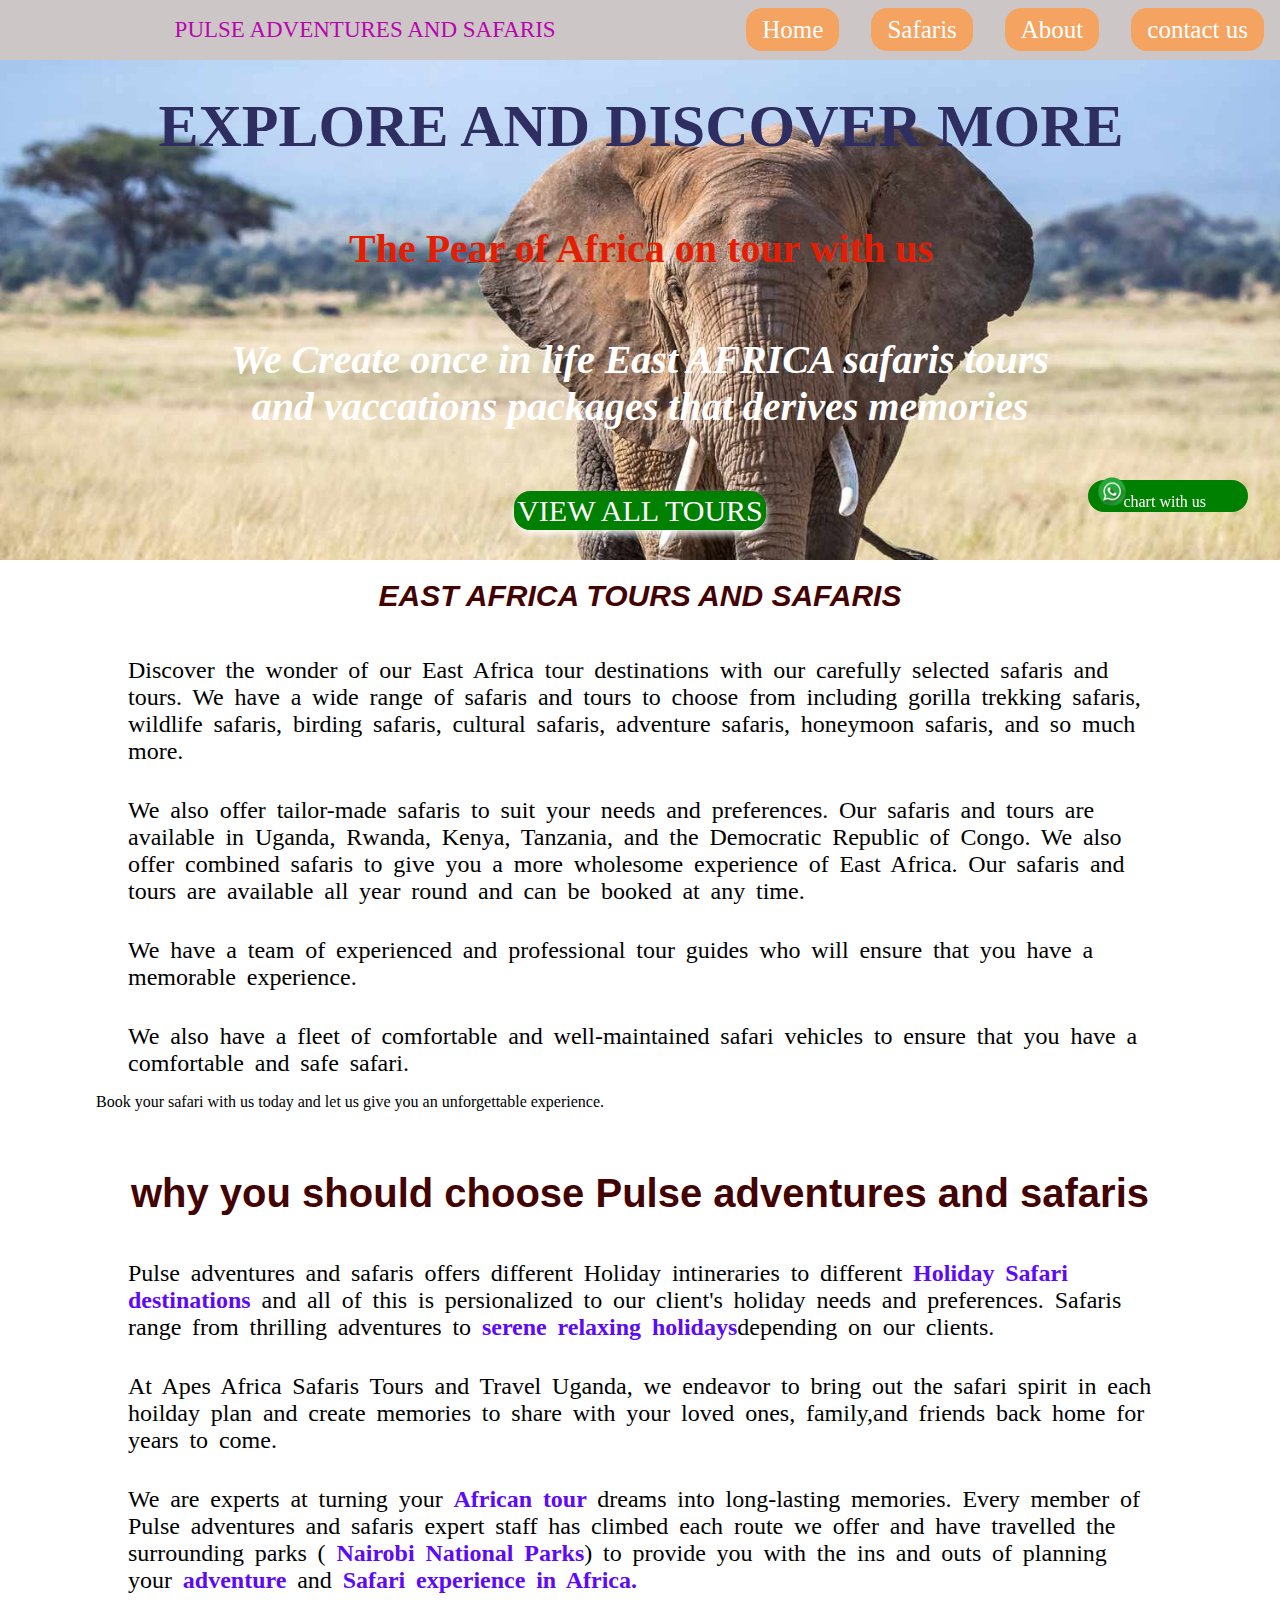
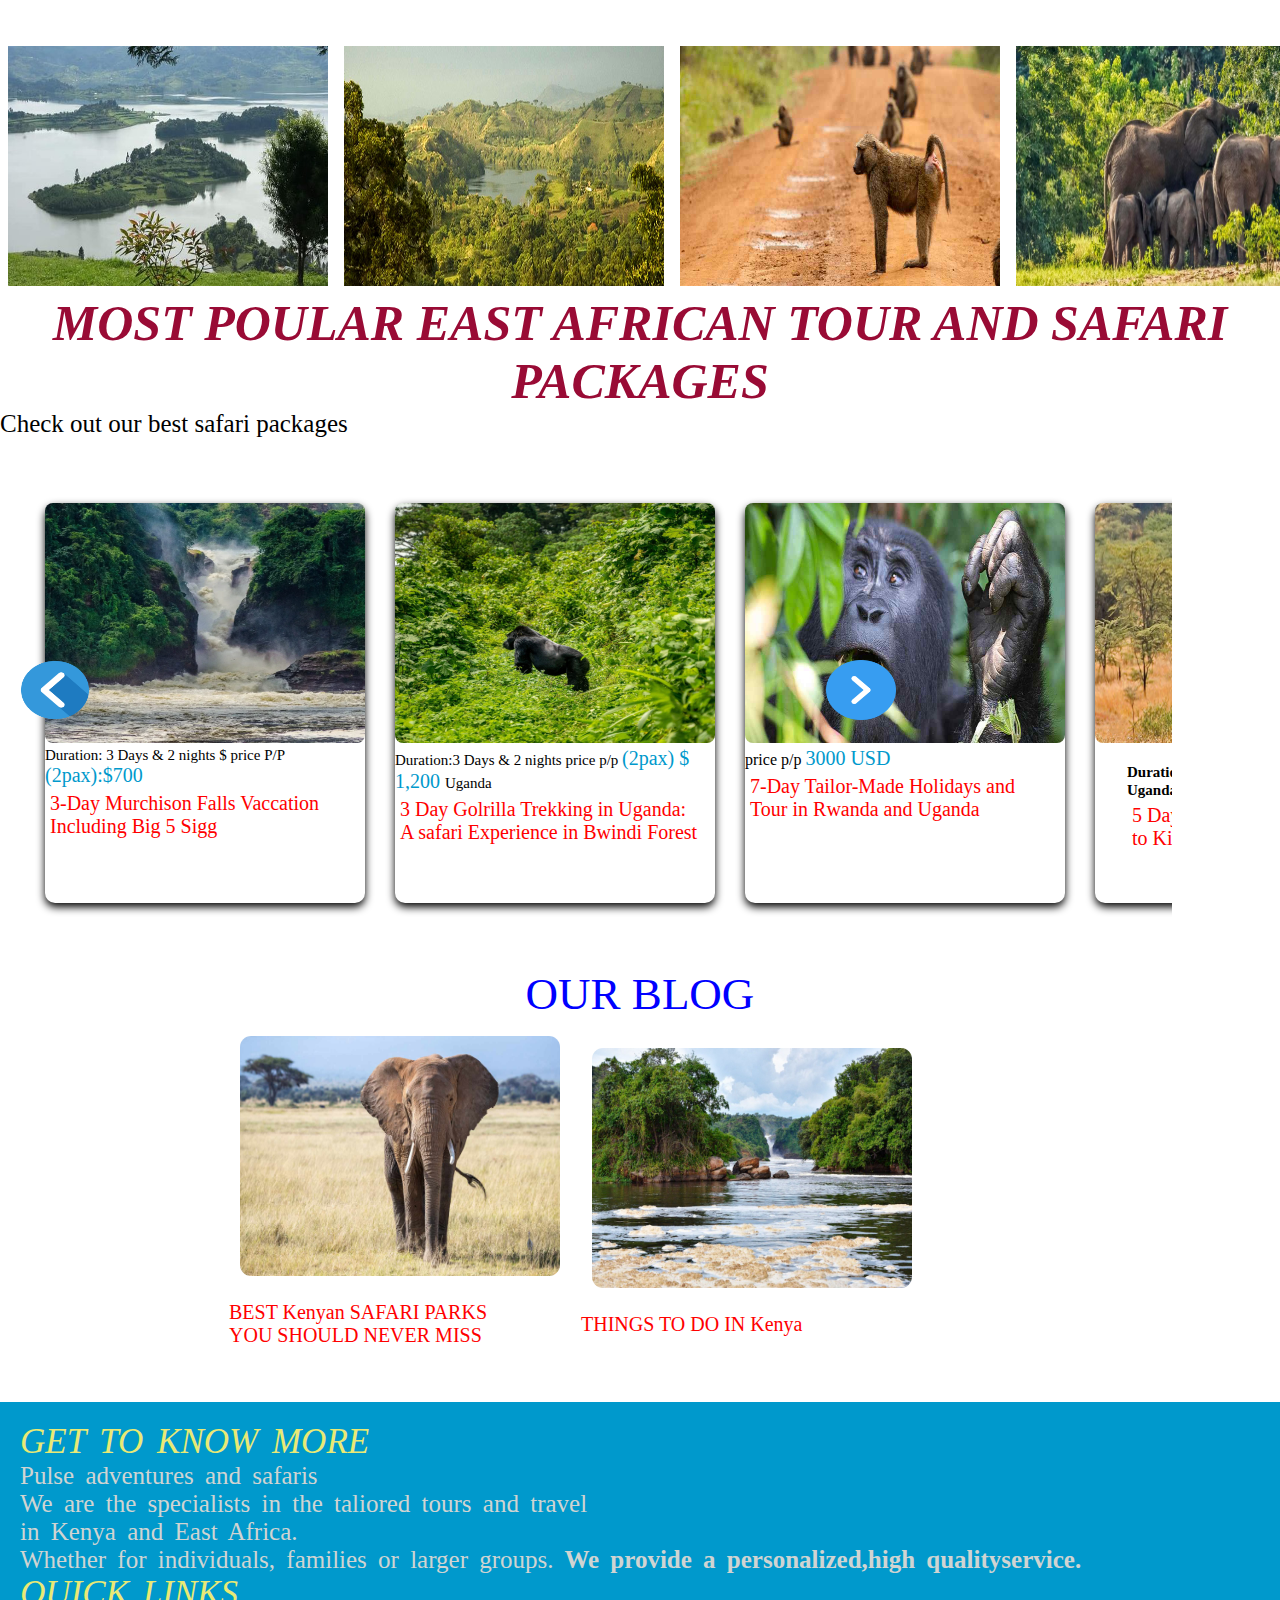
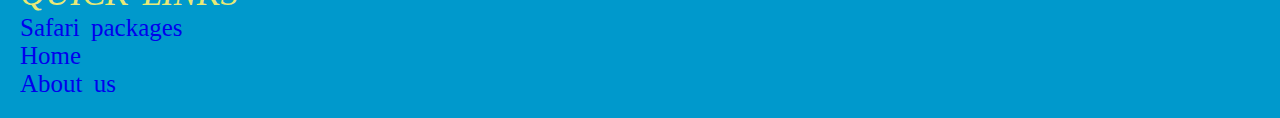
<file: index.html>
<!DOCTYPE html>
<html lang="en">
<head>
    <meta charset="UTF-8">
    <meta name="viewport" content="width=device-width, initial-scale=1.0">
    <title>PULSE ADVENTURES AND SAFARIS </title>
<link rel="stylesheet" href="home.css">
<link rel="stylesheet" href="package.css">


</head>
<body>
<nav class="nav-bar"> 
    <a href="#" class="toggle-button">
        <span class="bar"></span>
        <span class="bar"></span>
        <span class="bar"></span>
        <span class="bar"></span>
        
        
    </a>
    <div class="logo">PULSE ADVENTURES AND SAFARIS</div>

    <div class="nav-links">
        <ul>
            <li><a href="index.html">Home</a></li>
            <li><a href="safaris.html">Safaris</a></li>
            <li><a href="About us.html">About</a></li>
            <li><a href="contact.html">contact us</a></li>
            </ul>
    </div>
</nav>


    <DIV class="img">
        <video autoplay loop muted plays inline id="video">
            <source src="https://youtu.be/8PB0nz6gwO8">
        </video>
        <DIv class="EX">EXPLORE AND DISCOVER MORE</DIv>
        <DIv class="EA">The Pear of Africa on tour with us</DIv>
        <DIV class="in">
            We Create once in life East AFRICA safaris tours <br>and vaccations packages that derives memories
        </DIV>
    <div id="view"><a href="safaris.html" class="mom"> VIEW ALL TOURS</a></div>
    </DIV>
<button type="button" onclick="document.getElementById('demo').style.display='block'" class="DEN">
    BOOK WITH US
    </button>
<FOrm action="now.php" method="post" id="demo" style="display: none;" >
    <p><label for="Name"></label>NAME<input type="text" name="name" placeholder="your name"></p>
    <p><label for="email"> email</label> <input type="email" name="email" placeholder="E-mail address"></p>
    <p><label for="days">Days</label> <input type="number" name="days" placeholder="number OF days"></p>
    <p><label for="date">date you wish to start</label><input type="date" name="date" placeholder="start date"></p>
    <button>send</button>
        </FOrm>
        <div class="email">
<a href="urbanpulsemedia@yahoo.com">
    <img src="IMAGES/email.png" alt="">
    <span>send us an emaiil</span>
</a>
</div>
<DIV>
    
<div class="on">EAST AFRICA TOURS AND SAFARIS</div>
<DIv class="wonder">
  <p>     Discover the wonder of our East Africa tour destinations with our carefully selected safaris and tours. We have a wide range of safaris and tours to choose from including gorilla trekking safaris,
    wildlife safaris, birding safaris, cultural safaris, adventure safaris, honeymoon safaris, and so much more. </p>
     <p> We also offer tailor-made safaris to suit your needs and preferences. Our safaris and tours are available in Uganda, Rwanda, Kenya, Tanzania, and the Democratic Republic of Congo.
        We also offer combined safaris to give you a more wholesome experience of East Africa. Our safaris and tours are available all year round and can be booked at any time.
        <p> We have a team of experienced and professional tour guides who will ensure that you have a memorable experience.</p>
        <p> We also have a fleet of comfortable and well-maintained safari vehicles to ensure that you have a comfortable and safe safari.<br></p>
            Book your safari with us today and let us give you an unforgettable experience.</p>
</DIv>
<H2>why you should choose Pulse adventures and safaris</H2>
<div class="wonder">
    <p> Pulse adventures and safaris offers different Holiday intineraries
        to different <b>Holiday Safari destinations</b> and all of this is persionalized to our client's holiday
        needs and preferences. Safaris range from thrilling adventures to <b>serene relaxing holidays</b>depending on our clients.</p>
        <p>At Apes Africa Safaris Tours and Travel Uganda, we endeavor to bring out the safari spirit in each hoilday plan
        and create memories to share with your loved ones, family,and friends back home for years to come.</p>
        <p>We are experts at turning your <b>African tour </b> dreams into long-lasting memories. Every member of<br>
            Pulse adventures and safaris expert staff has climbed each route we offer and have travelled the
        surrounding parks ( <b>Nairobi National Parks</b>) to provide you with the ins and outs of planning your <b>adventure</b>
        and <b>Safari experience in Africa.</b><br></p>
</div>

</DIV>
<div class="pic">
    <img src="IMAGES/lake-bunyonyi-is-must.jpg" alt="game drive">
<img src="IMAGES/Kibale-Forest-National-Park.jpg" alt="kibale">
<img src="IMAGES/monkey.jpg" alt="monkey">
<img src="IMAGES/murchison fall 3.jpg" alt="murchison">
<img src="IMAGES/chimp.jpg" alt="">
<img src="IMAGES/GORILLA.jpg" alt="gorilla">
</div>

        <h1>MOST  POULAR EAST AFRICAN TOUR AND SAFARI PACKAGES</h1>
        <P>Check out our best safari packages</P>
        <Div class="dog" id="animation" data-animated>
            <div class="car">
                <figure id="myImage" class="DOG">
                    <img src="IMAGES/murchison-falls-1229x820x184x0x860x820x1656053925.webp" alt="">
                    <div class="caption1"> Duration: 3 Days & 2  nights  $ price P/P <span class="css">(2pax):$700</span></div>
                    <div class="caption2"> 3-Day Murchison Falls Vaccation<br>Including Big 5 Sigg</div>
                    </figure>
                
                    <figure id="sebo"  class="DOG">
                        <img src="IMAGES/gorilla. - Copy.jpg" alt="gorilla-trekking-" class="ddd">
                        <div class="caption1">Duration:3 Days & 2 nights price p/p <span class="css">(2pax) $ 1,200 </span> Uganda</div>
                        <div class="caption2">3 Day Golrilla Trekking in Uganda:<br>
                       A safari Experience in Bwindi Forest </div>
                    
                    </figure>
                
                
                        <figure class="DOG" id="day7">
                
                            <img src="IMAGES/Bwindi_Impenetrable_National_Park_033@2x.jpg" alt="" class="ddd">
                            <div> <span class="shs">price p/p</span>  <span class="css">3000 USD </span> </div>
                            <div class="caption2"> 7-Day Tailor-Made Holidays and <br> Tour in Rwanda and Uganda</div>
                        </figure>
                    <FIgure class="DOG">
                    <img id="5day" src="IMAGES/Kidepo.jpg" alt="Kidepo">
                    <figcaption>
                        <b class="caption1">Duration: 5 Days and 4 nights, location Uganda</b><br>
                        <p class="caption2">
                            5 Day Wildlife Safari<br>
                                to Kidep
                        </p>
                    </figcaption>
                    </FIgure>
                
                    <FIgure id="6day" class="DOG">
                    <img src="IMAGES/giraffe.jpg" alt="Elizabeth">
                    <figcaption><p class="caption1">Duration: 6 days & 5 nights, location: Uganda, price p/p <span class="css">USD $ 2300</span></p>
                     <p class="caption2">6 Day Queen Elizabeth and L.Mburo Safari</p></figcaption>
                    </FIgure>
                    <figure id="7day" class="DOG">
                        <img src="IMAGES/Kyamburu_Gorge_004@2x.jpg" alt=" gorilla-trekking">
                        <figcaption>
                            <span class="caption2">
                                7 Day primate trekking<br>
                                    & Wildlife Safari
                            </span>
                    </figcaption>
                    </figure>
                    <figure id="ten" class="DOG">
                        <img src="IMAGES/ELEPHANT.jpg" alt="elephant">
                        <figcaption class="caption2"> 9 days safari in Uganda including<br>
                        game drives, gorilla-trekking</figcaption>
                        </figure>
                    <figure id="12day" class="DOG">
                        <img src="IMAGES/WATER FALLS MUR.jpg" alt="falls">
                        <figcaption>Duration: <span class=> 12days and 11days, </span> location
                        <span> Uganda</span> price: <span class="css">USD 4195 P/P</span><BR>
                        <p class="caption2">
                            12 Day customized tour<br> safari package,<br>
                                Safari and Golrilla Trekking,
                        </p>
                              </figcaption>
                    </figure>
                
                
                    <figure id="18day" class="DOG">
                        <img src="IMAGES/gorilla-trekking-700x450.jpg" alt="" class="ddd">
                        <figcaption><p class="caption1">Duration:18 Days & 17 nights Price: location: Rwanda and Uganda</p>
                         <p class="caption2">18 Day Rwanda-Uganda Safari Including Gorilla Trekking</p></figcaption>
                    </figure>
            </div>
            <div class="arrows">
            <span class="left"><img src="IMAGES/previous.png" alt="" class="png"></span>
            <span class="Right"><img src="IMAGES/next.png" alt="" class="png"></span>
        </div>
        </Div>
  
    <div class="blog">OUR BLOG</div>
    <DIv id="out">
    <FIgure id="blog">
        <img  src="IMAGES/ELEPHANT 3.jpg" alt="" >
    <Figcaption class="caption2">BEST Kenyan SAFARI PARKS <br> YOU SHOULD NEVER MISS</Figcaption>
    </FIgure>
    

<figure id="things">
    <img src="IMAGES/WATER FALLS MUR.jpg" alt="">
    <FIgcaption class="caption2"> THINGS TO DO IN Kenya</FIgcaption>
</figure>
  </DIv>
  
  <div class="whatsapp" >
    <a href="https://wa.me/254791205142" >
        <img src="IMAGES/whatsapp.png" alt="" class="icon">
        <span>chart with us</span>
    </a>
 
</div> 
<DIv class="GET">
    <SPan class="quick"> GET TO KNOW MORE</SPan>
    <P>Pulse adventures and safaris</P>
    <P>We are the specialists in the taliored tours and travel<br>
    in Kenya and East Africa.<br>
Whether for individuals, families or larger groups.<b>
    We provide a personalized,high qualityservice.
</b></P>
<div>
    <span class="quick">QUICK LINKS</span>
    <p> <a href="safaris.html"> Safari packages</a></p>
    <p><a href="index.html">Home</a></p>
    <p><a href="About us.html">About us</a></p>

</div>








    </DIv>
    <script src="Pack.js"></script>
    <script src="blog.js"></script>
    <script src="animation.js"></script>
    <script src="next.js"></script>
    <script src="menu.js"></script>
</body>
</html>
</file>
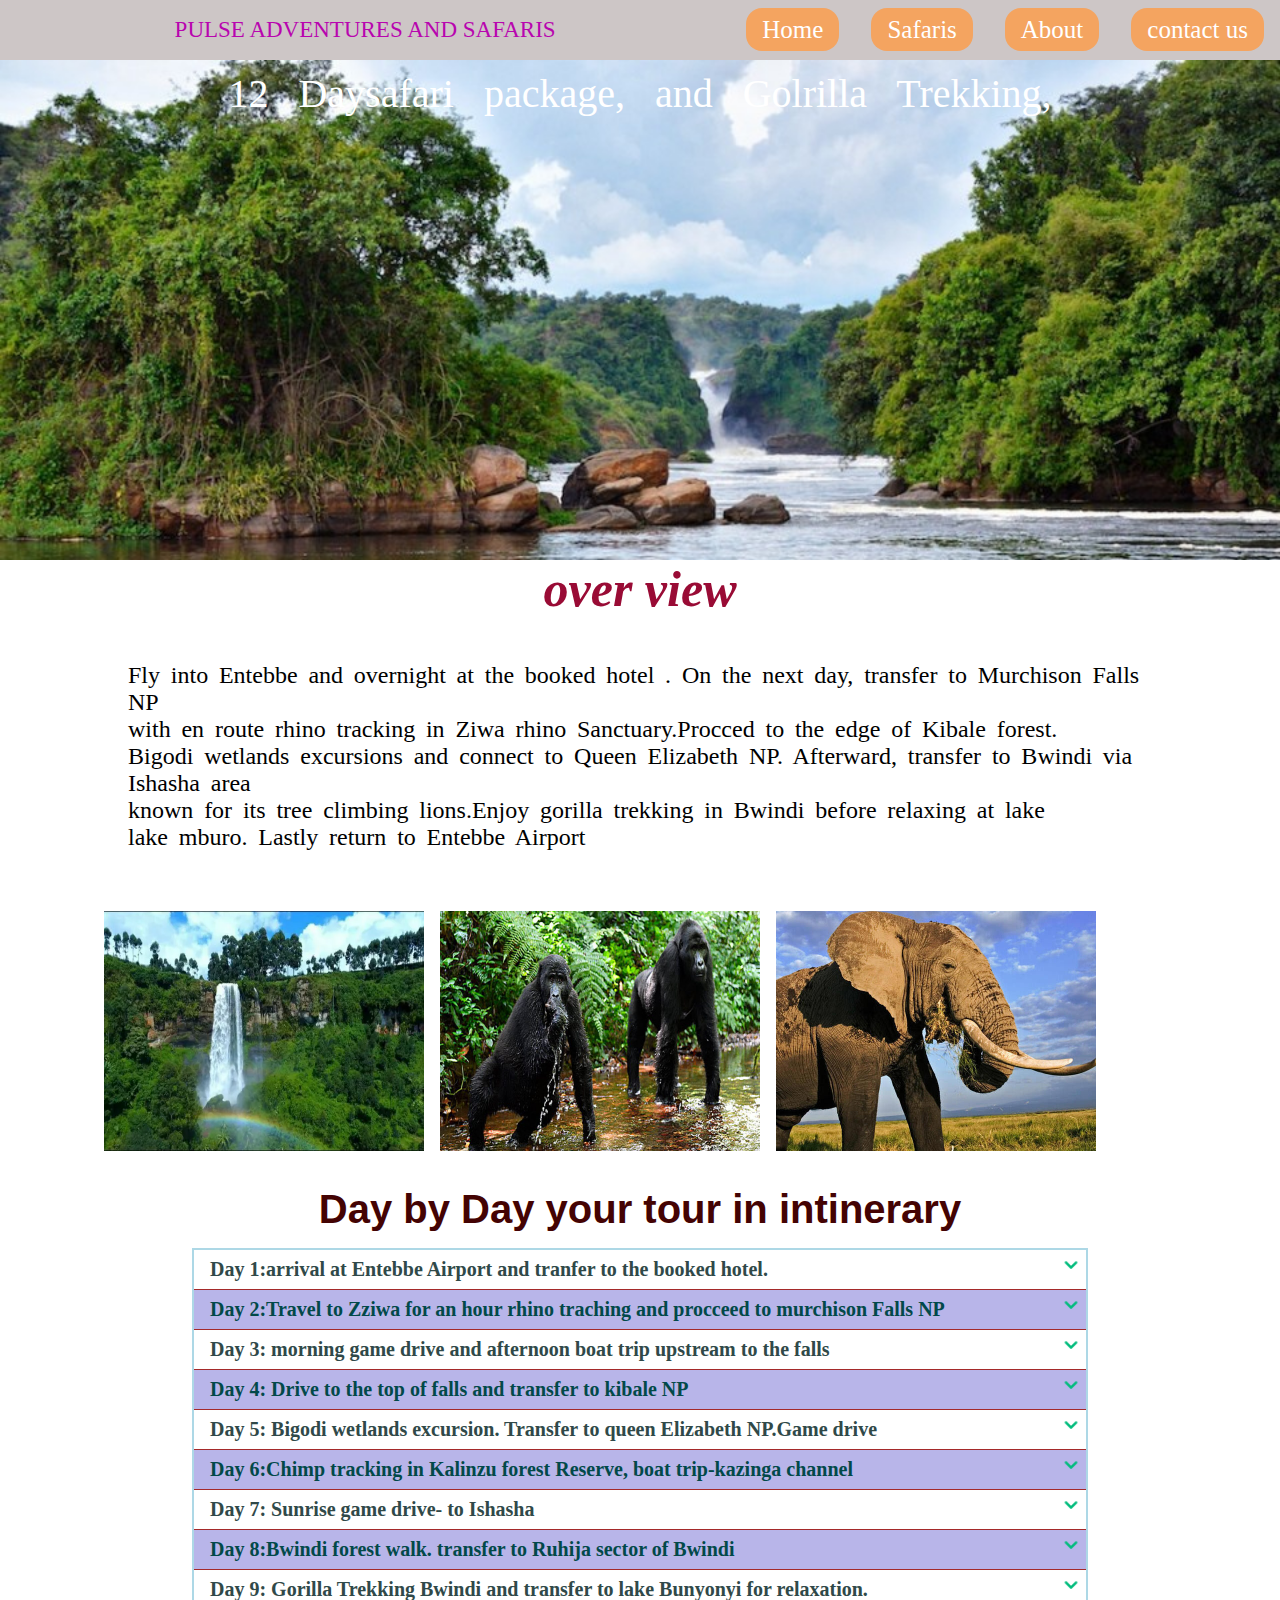
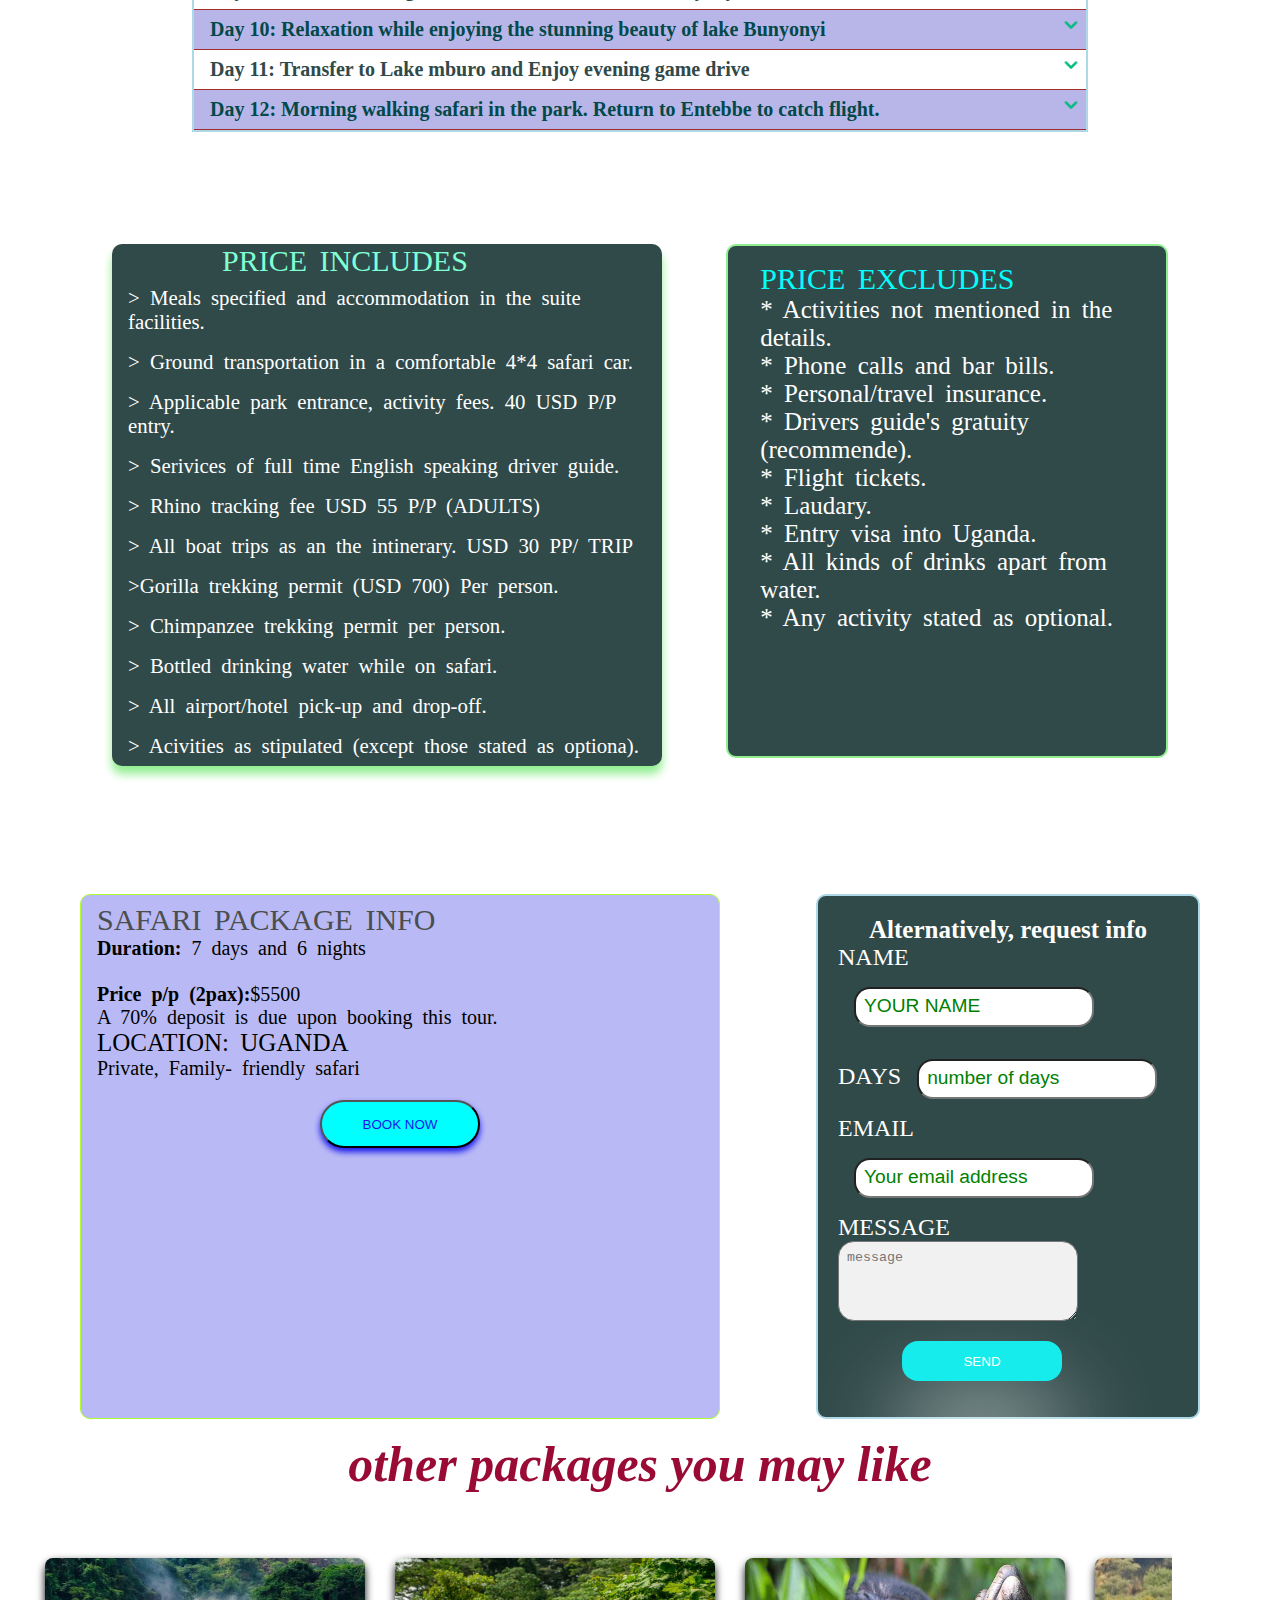
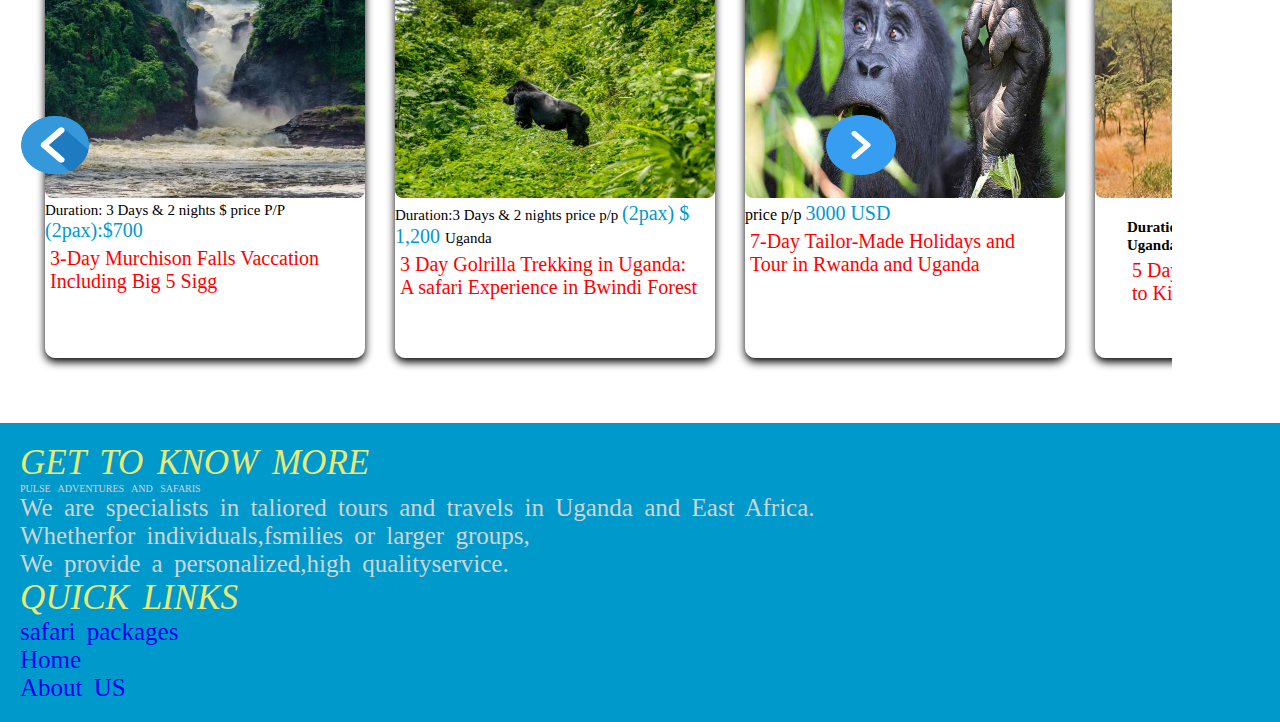
<file: 12 Day.html>
<!DOCTYPE html>
<html lang="en">
<head>
    <meta charset="UTF-8">
    <meta name="viewport" content="width=device-width, initial-scale=1.0">
    <title>12 Day customized tour package, Safari & Gorilla trekking</title>
    <link rel="stylesheet" href="18day.css">
    <link rel="stylesheet" href="package.css">
    <link rel="stylesheet" href="style.css">
</head>
<body>
    <nav class="nav-bar"> 
        <a href="#" class="toggle-button">
            <span class="bar"></span>
            <span class="bar"></span>
            <span class="bar"></span>
            <span class="bar"></span>
            
            
        </a>
        <div class="logo">PULSE ADVENTURES AND SAFARIS</div>
    
        <div class="nav-links">
            <ul>
                <li><a href="index.html">Home</a></li>
                <li><a href="safaris.html">Safaris</a></li>
                <li><a href="About us.html">About</a></li>
                <li><a href="contact.html">contact us</a></li>
                </ul>
        </div>
    </nav>
    <div id="gorilla">
        12 Daysafari package,
and Golrilla Trekking,
    </div>
 
    <h1>over view</h1>
<div class="wonder">
    <p>Fly into Entebbe and overnight at the booked hotel . On the next day, transfer to Murchison Falls NP<BR>
        with en route rhino tracking in Ziwa rhino Sanctuary.Procced to the edge of Kibale forest.<br>
    Bigodi wetlands excursions and connect to Queen Elizabeth NP. Afterward, transfer to Bwindi via Ishasha area<br>
    known for its tree climbing lions.Enjoy gorilla trekking in Bwindi before relaxing at lake<br>
    lake mburo. Lastly return to Entebbe Airport</p>
</div>
<div class="wonder">
    <div class="pic"><img src="IMAGES/hiking-sipi-falls-1.webp" alt="falls">
        <img src="IMAGES/GORILLA.jpg" alt="gorilla">
        <img src="IMAGES/ELEPHANT.jpg" alt="elephant">
    </div>
</div>
    <h2>Day by Day your tour in intinerary</h2>
 <div class="PACKAGE">
    <h3 class="day classic"> Day 1:arrival at Entebbe Airport and tranfer to the booked hotel. <span><img src="IMAGES/expand.png" alt="" class="ex1"></span></h3>
    <div class="panel">
            <p>Upon your arrival at Entebbe International Airport, our tour guide will welcome you to Uganda<br>
            Thereafter, you will transfer to the booked accommodation. You will check in and have a rest</p>
            Accommodation: VIA VIA ENTEBBE<br>
            meals: Dinner and overnight stay.
    </div>
    
        <H3 class="day2 classic">Day 2:Travel to Zziwa for an hour rhino traching and procceed to
            murchison Falls NP <span><img src="IMAGES/expand.png" alt="" class="ex1"></span></H3>
            <div class="panel">
                <P>Have breakfast and then hit the road for Zziwa Rhino Sanctuary.Once in Zziwa Rhino, you<br>
                procceed for an hour of on-foot rhino tracking. Then afterr drive off to Masindi where you will have a lunch<br>.
                 stop , after lunch you continue for Murchison NP.After reaching there chech into the booked accommodation<br>
                You can either decide to have a game drive first and finally .procceed to the accommodation, other wise<br>
                you can go straight to the accommodation and have a rest
                <p>Accommodation: Ikorom Safari Lodge- bugdet levl<br>
                Meals : breakfast, lunch, Dinner</p> 
            </div>
    
      <h3 class="day classic">   Day 3: morning game drive and afternoon boat trip upstream to the falls <span><img src="IMAGES/expand.png" alt="" class="ex1"></span></h3>
     <div class="panel">
        <p>Have breakfast, depart for an early morning game drive across the rolling plains of Uganda's<br>
        largest national park and be on the look wildlife including: lions, leopards among others<br>
         For any birder, thereare many quite number of birds to watch during the drive.After return<br>
        to the  accommodation for some rest and lunch.<br><br>
        After lunch you will procceed for boat trip to the base of Murchison falls, While on the boat trip<br>
        you will see hippos and few bird species after return to your accommodation
        <p>Accommodation:Accommodation: Ikorom Safari Lodge- bugdet levl<br>
            Meals : breakfast, lunch, Dinner</p>
        </div>
    
    
            <h3 class="day2 classic">Day 4: Drive to the top of falls and transfer to kibale NP  <span><img src="IMAGES/expand.png" alt="" class="ex1"></span></h3>
        
        <div class="panel">        <P>We will have breakfast in the morning and then drive to the top of the water falls<br>
            to truly appreciate the beauty and magicence of the murchison falls. thereafter you
           embark on the transfer for kibale NP. The drive is quite long but incredibly scenic passing<br>
           through villages, lush green countryside and hills dotted with tea plantations that characterize this
           part of uganda.the beauty scenery will amaze you all the way. Upon the arrival at the accommodation<br>
           check in and  relax <p><b>Accommodation :</b>Chimpnzee forest lodge<br>
           Meals: breakfast, Lunch, Dinner <br>
           drive time 6-7 hours</p>
   </div>
    
      <h3 class="day classic">   Day 5: Bigodi wetlands excursion. Transfer to queen Elizabeth NP.Game drive <span><img src="IMAGES/expand.png" alt="" class="ex1"></span></h3>
    
      <div class="panel"> <p>Have breakfast and procceed for Bigodi wetlands excursion. Bigodi wetland boast of extensive array of biodiversity<br>
        among which are serveral primates' species like the black and monkeys, red-tailed monkeys and baboons</p>
        <p>The Bigodi wetland is also a paradise for bird watchers. Among the major bird species wuthin the area is the<br>
        Great Turaco. From Bigodi we shall embark on a transfer to  Queen Elizabeth NP</p>
        <P>You will reach Queen Elizabeth early enough and have lunch , rest an procceed for game drive .During the drive<br>
        you will look at wild animals like reedbuck, elephant , lions among others  thereafter return to your accommodation </P>
        <p> Accommodation:Iguru Safari Lodge-<br>
        Meals: breakfast, lunch, dinner</p>
    </div>
    
    <h3 class="day2 classic">Day 6:Chimp tracking in Kalinzu forest Reserve, boat trip-kazinga channel <span><img src="IMAGES/expand.png" alt="" class="ex1"></span></h3>  
        
        <div class="panel">
            <p>Have breakfast and drive out to the nearby Kalinzu Fores Reserve. The forest is the home to habituated<br>
            Chimpnzees and other primates including baboons monkeys and also bird species
            <p>You will spend the early part of the day tracking Chimpnzees here. Thereafter return to the accommodation<br>
            for some rest and lunch, you will go for a 2 hour boat trip on trip-kazinga channel that connects lake<br>
            George and Edward.
            During the trip you sight wildlife including giant hippos, elephants and crocodiles among others.,<br>
            Thereafter late afternoon game drive and return to accommodation</p>
            <p>Accommodation: Iguru Safari Lodge-<br>
            meals: breakfast, lunch, Dinner</p>
        </div>
       
      <h3 class="day classic">Day 7: Sunrise game drive- to Ishasha <span><img src="IMAGES/expand.png" alt="" class="ex1"></span></h3>
    
    <div class="panel">    <P>Be up early an procceed for an early morning game drive in Kasenyi Plains, where you will be able to see  buffalos herds of elephants, lions leopards among others. return to the lodge and check out then head to</P>
        <P>Ishasha sector in search of tree climbing lions. The chance of spotting these lions is about 70% though some times they are hard to spot (most especially when thye are down the grass looking for prey)</P>
        <P>From Ishasha, we shall continue to the accommodationat the edge of  Bwindi NP.
            Once at the accommodation  check in and relax. <b>Accommodation:</b>Ride 4 a woman bugdet level Meals: breakfast, lunch, Dinner.</P>
    </div>
        

    <h3 class="day2 classic">Day 8:Bwindi forest walk. transfer to Ruhija sector of Bwindi <span><img src="IMAGES/expand.png" alt="" class="ex1"></span></h3>    
         <div class="panel">
            <p>Have breakfast and then move out for the forest walk along the waterfall trail.  Starting from<br>
            Buhoma at the north gate, Munyaga river trail gets you to some beautiful pristine water falls- truly<br>
            rewarding experience. Along the way you will encounter some fuana and flora, sometimes monkeys among others.</p>
            <p>Return to the accommodation, check out and transferto the Ruhija sector of Bwindi where you will<br>
            have gorilla trekking the next day. With a strenuous day ahead, so we recommend that you take this<br>
            afternoon relaxing.</p>
        
        <p><b>Accommodation:</b><span class="css">Broadbill Forest Champ</span>
        <B>Meals</B>: breakfast, Lunch and Dinner</p>
        </div>
        
        <h3 class="day classic"> Day 9: Gorilla Trekking Bwindi and transfer to lake
            Bunyonyi for relaxation. <span><img src="IMAGES/expand.png" alt="" class="ex1"></span></h3>
        <div class="panel">
            <p>Have comes the waited day of this is customized tour. Have breakfastand move to the rangers' post<br>
            you will receive some briefing on dos and donts . Thereafter, you will enter the Bwindi Forest for <br>
            your adventure.</p>
            <p>The beauty of this rain forest is spectacular! The area offers dramatic steeply forested landscape and is<br>
            incredibly dense but cisscrossed by numerous animal trails allowing access to tourists.</p>
            <p>The time taken and the terrain vary with the movements of the these great primates. Once you have<br>
            located a gorilla,you will be allowed an hour in their presence.The thrill of spending time observing these<br>
            gentle but endangered giants is unforgettable.<br><br>
            Return to accommodation, check out and transfer to <span class="css"> Lake Bunyonyi.</span>. Lake Bunyonyi is<br>
            is framed by lush, green-terraced hills that reach a height of (2,200-2,478m) but its the 29 islands of<br>
            various shapes and sizes scatttered across the water that make it most magical you admire them all day.
            </p>
            <p><b>Accommodation:</b> Lake Bunyonyi Eco Restort.<br>
            Meals:lunch, breakfast, Dinner</p>
        </div>
    
    
         <h3 class="day2 classic">Day 10: Relaxation while enjoying the stunning beauty of lake Bunyonyi <span><img src="IMAGES/expand.png" alt="" class="ex1"></span></h3>
         <div class="panel">
            <p>Some room for relaxation on this customized Tour package to Uganda. After days of long drives and of course<br>
            the strenuous Golrilla trekking in Bwindi this day is at your disposal for relaxation. All meals will be served<br>
            at accommodation. <br><br>
            <b>Accommodation:</b> Lake Bunyonyi Eco Restort.<br>
            Meals:lunch, breakfast, Dinner  </p>
        </div>
     <h3 class="day classic">
        Day 11: Transfer to Lake mburo and Enjoy evening game drive <span><img src="IMAGES/expand.png" alt="" class="ex1"></span>
     </h3>
    
       <div class="panel">
        <p>Have breakfast and set off to <span class="css">Lake Mburo</span> via <span class="css"> Mbarara city.</span><br>
        You will arrive at the accommodation in lake Mburo in time and rest before doing evening game drive.<br><br>
        On the game drive, expect to see the <br>gigantic eland antelopes, zebras topic, buffalos among othres. Later,<br>
        relax at the accommodation where you will spend the night</p>
        <p><b>optional (extra cost 30$)</b>: If interested you may consider the night game  drive to encounter noctural<br>
        creatures which will eb a rare sighting compared to the regular daytime sughtings. <br><br>
        <b>Accommodation:</b> <span class="css"> Hyena Hill Lodge-</span><br>
        <b>Meals:</b> breakfast, lunch, Dinner</p>
    </div> 
    
     <h3 class="day2 classic">
        Day 12: Morning walking safari in the park. Return to Entebbe to catch flight. <span><img src="IMAGES/expand.png" alt="" class="ex1"></span>
     </h3>
    
        <div class="panel">
            <p>Have breakfast and procceed for the morning park walk in the presence of an armed Uganda Wildlife Authority<br>
            ranger guide. On this early morning guided walk, you will have the opportunity to encounter (at aclose range)
            zebras,Giraffes and Eland Topi and other antelope, cape buffalosa among othres. Thereafter return to accommodation<br>
             have lunch and check out then hit the road to Entebbe International Airport to catch the flight,</p>
        </div>
     
 </div>
  <h3 class="per">PRICE PER PERSON</h3>
 <DIV class="PERI">
    <DIv class="price">
        <div class="pax1"> 1 pax :USD 4195</div>
        <div class="pax2"> 2 pax :USD 2997</div>
        <div class="pax3"> 3 pax :USD 2855</div>
        <div class="pax4"> 4 pax : USD 2725</div>
        <div class="pax5">5 pax  :USD  2610 </div>
        <div class="pax6">6 pax  :USD  2540</div>
    </DIv>
 </DIV>
<DIV id="Entry">
    <DIv class="includes">
        <span class="inn">PRICE INCLUDES </span>
    <P>> Meals specified and accommodation in the suite facilities.</P>
    <p>> Ground transportation in a  comfortable 4*4 safari car.</p>
    <p>> Applicable park entrance, activity fees. 40 USD P/P entry.</p>
    <P>> Serivices of full time English speaking driver guide.</P>
    <p>> Rhino tracking fee USD 55 P/P (ADULTS)</p>
    <P>> All boat trips as an the intinerary. USD 30 PP/ TRIP</P>
    <P>>Gorilla trekking permit (USD 700) Per person.</P>
    <p>> Chimpanzee trekking permit per person.</p>
    <p>> Bottled drinking water while on safari.</p>
    <p>> All airport/hotel pick-up and drop-off.</p>
    <p>> Acivities as stipulated (except those stated as optiona).</p>
    </DIv>
    
    <div class="excludes">
        <span class="pone"> PRICE EXCLUDES</span>
        <P>* Activities not mentioned in the details.</P>
        <p>* Phone calls and bar bills.</p>
        <p>* Personal/travel insurance.</p>
        <p>* Drivers guide's gratuity (recommende).</p>
        <p>* Flight tickets.</p>
        <p>* Laudary.</p>
        <p>* Entry visa into Uganda.</p>
        <p>* All kinds of drinks apart from water.</p>
        <p>* Any activity stated as <b>optional.</b></p>
    </div>
</DIV>
<div class="email">
    <a href="BARIGYE:barigyedavis6@gmail.com">
        <img src="IMAGES/email.png" alt="">
        <span>send us an emaiil</span>
    </a>
    </div>
<DIV id="MTN">
    <div class="info" id="ex1">
        <span class="pac">SAFARI PACKAGE INFO</span><br>
        <b>Duration:</b> 7 days and 6 nights<br><br>
        <b>Price p/p (2pax):</b>$5500<br>
        A 70% deposit is due upon booking this tour.
    <p>LOCATION: UGANDA</p>
    <SPan id="PP"> Private, Family- friendly safari</SPan>
    <div class="book">
        <button type="button" onclick="document.getElementById('book').style.display= 'block'">BOOK NOW</button>
        <div>
        <form action="book.php" method="post" id="book">
            <label for="name">NAME:</label> <input type="text" name="name" class="grey">
            <p><label for="number">NUMBER OF PEOPLE</label> <input type="number" name="name" class="grey"></p>
            <p><label for="email">Email</label> <input type="email" name="email" class="grey"></p>
            <p><label for="passport">passport number</label> <input type="text" name="number" class="grey"></p>
            <p><label for="telephone">whatsapp number</label> <input type="tel" name="telephone" class="grey"></p>
            <p><label for="passport">passport photo</label> <input type="file" name="passport photo" accept="image/*" class="grey"></p>
            <button>send</button>
        </form>
        
     
        
        </div>
    </div>
    </div>
    
    
    <div>
        <form   class="from" action="davsi.php" method="post"  >
        <h3>Alternatively, request info</h3>
        
            <DIv > <label for="">NAME</label><input type="text" name="name"  placeholder="YOUR NAME" class="grey"> </DIv>
            <div><Label>DAYS</Label><input type="number" name="days"  placeholder="number of days" class="grey"></div>
            <div><Label> EMAIL</Label><input type="email" name="email" placeholder="Your email address" class="grey"></div>
            <div> <Label>MESSAGE</Label><textarea name="message" id="" cols="30" rows="15" placeholder="message" class="grey"></textarea></div>
            <button name="submit">SEND</button>
        </form>
        </div>
</DIV>
<H1>other packages you may like</H1>

<Div class="dog" id="animation" data-animated>
    <div class="car">
        <figure id="myImage" class="DOG">
            <img src="IMAGES/murchison-falls-1229x820x184x0x860x820x1656053925.webp" alt="">
            <div class="caption1"> Duration: 3 Days & 2  nights  $ price P/P <span class="css">(2pax):$700</span></div>
            <div class="caption2"> 3-Day Murchison Falls Vaccation<br>Including Big 5 Sigg</div>
            </figure>
        
            <figure id="sebo"  class="DOG">
                <img src="IMAGES/gorilla. - Copy.jpg" alt="gorilla-trekking-" class="ddd">
                <div class="caption1">Duration:3 Days & 2 nights price p/p <span class="css">(2pax) $ 1,200 </span> Uganda</div>
                <div class="caption2">3 Day Golrilla Trekking in Uganda:<br>
               A safari Experience in Bwindi Forest </div>
            
            </figure>
        
        
                <figure class="DOG" id="day7">
        
                    <img src="IMAGES/Bwindi_Impenetrable_National_Park_033@2x.jpg" alt="" class="ddd">
                    <div> <span class="shs">price p/p</span>  <span class="css">3000 USD </span> </div>
                    <div class="caption2"> 7-Day Tailor-Made Holidays and <br> Tour in Rwanda and Uganda</div>
                </figure>
            <FIgure class="DOG">
            <img id="5day" src="IMAGES/Kidepo.jpg" alt="Kidepo">
            <figcaption>
                <b class="caption1">Duration: 5 Days and 4 nights, location Uganda</b><br>
                <p class="caption2">
                    5 Day Wildlife Safari<br>
                        to Kidep
                </p>
            </figcaption>
            </FIgure>
        
            <FIgure id="6day" class="DOG">
            <img src="IMAGES/giraffe.jpg" alt="Elizabeth">
            <figcaption><p class="caption1">Duration: 6 days & 5 nights, location: Uganda, price p/p <span class="css">USD $ 2300</span></p>
             <p class="caption2">6 Day Queen Elizabeth and L.Mburo Safari</p></figcaption>
            </FIgure>
            <figure id="7day" class="DOG">
                <img src="IMAGES/Kyamburu_Gorge_004@2x.jpg" alt=" gorilla-trekking">
                <figcaption>
                    <span class="caption2">
                        7 Day primate trekking<br>
                            & Wildlife Safari
                    </span>
            </figcaption>
            </figure>
            <figure id="ten" class="DOG">
                <img src="IMAGES/ELEPHANT.jpg" alt="elephant">
                <figcaption class="caption2"> 9 days safari in Uganda including<br>
                game drives, gorilla-trekking</figcaption>
                </figure>
            <figure id="12day" class="DOG">
                <img src="IMAGES/WATER FALLS MUR.jpg" alt="falls">
                <figcaption>Duration: <span class=> 12days and 11days, </span> location
                <span> Uganda</span> price: <span class="css">USD 4195 P/P</span><BR>
                <p class="caption2">
                    12 Day customized tour<br> safari package,<br>
                        Safari and Golrilla Trekking,
                </p>
                      </figcaption>
            </figure>
        
        
            <figure id="18day" class="DOG">
                <img src="IMAGES/gorilla-trekking-700x450.jpg" alt="" class="ddd">
                <figcaption><p class="caption1">Duration:18 Days & 17 nights Price: location: Rwanda and Uganda</p>
                 <p class="caption2">18 Day Rwanda-Uganda Safari Including Gorilla Trekking</p></figcaption>
            </figure>
    </div>
    <div class="arrows">
    <span class="left"><img src="IMAGES/previous.png" alt="" class="png"></span>
    <span class="Right"><img src="IMAGES/next.png" alt="" class="png"></span>
</div>
</Div>
 
<DIV class="GET">
    <P><SPan class="quick"> GET TO KNOW MORE</SPan></P>
  PULSE ADVENTURES AND SAFARIS
    <P>We are specialists in taliored tours and travels  in Uganda and East Africa.<br>
    Whetherfor individuals,fsmilies or larger groups,<br>
We provide a personalized,high qualityservice.</P>
<p><span class="quick"> QUICK LINKS</span></p>
<P><a href="index.html">safari packages</a></P>
<p><a href="safaris.html">Home</a></p>
<p><a href="About us.html">About US</a></p>

    </div>
    <script src="7days.js"></script>
    <script src="animation.js"></script>
    <script src="Pack.js"></script>
    <script src="next.js"></script>
    <script src="menu.js"></script>
</body>
</html>
</file>
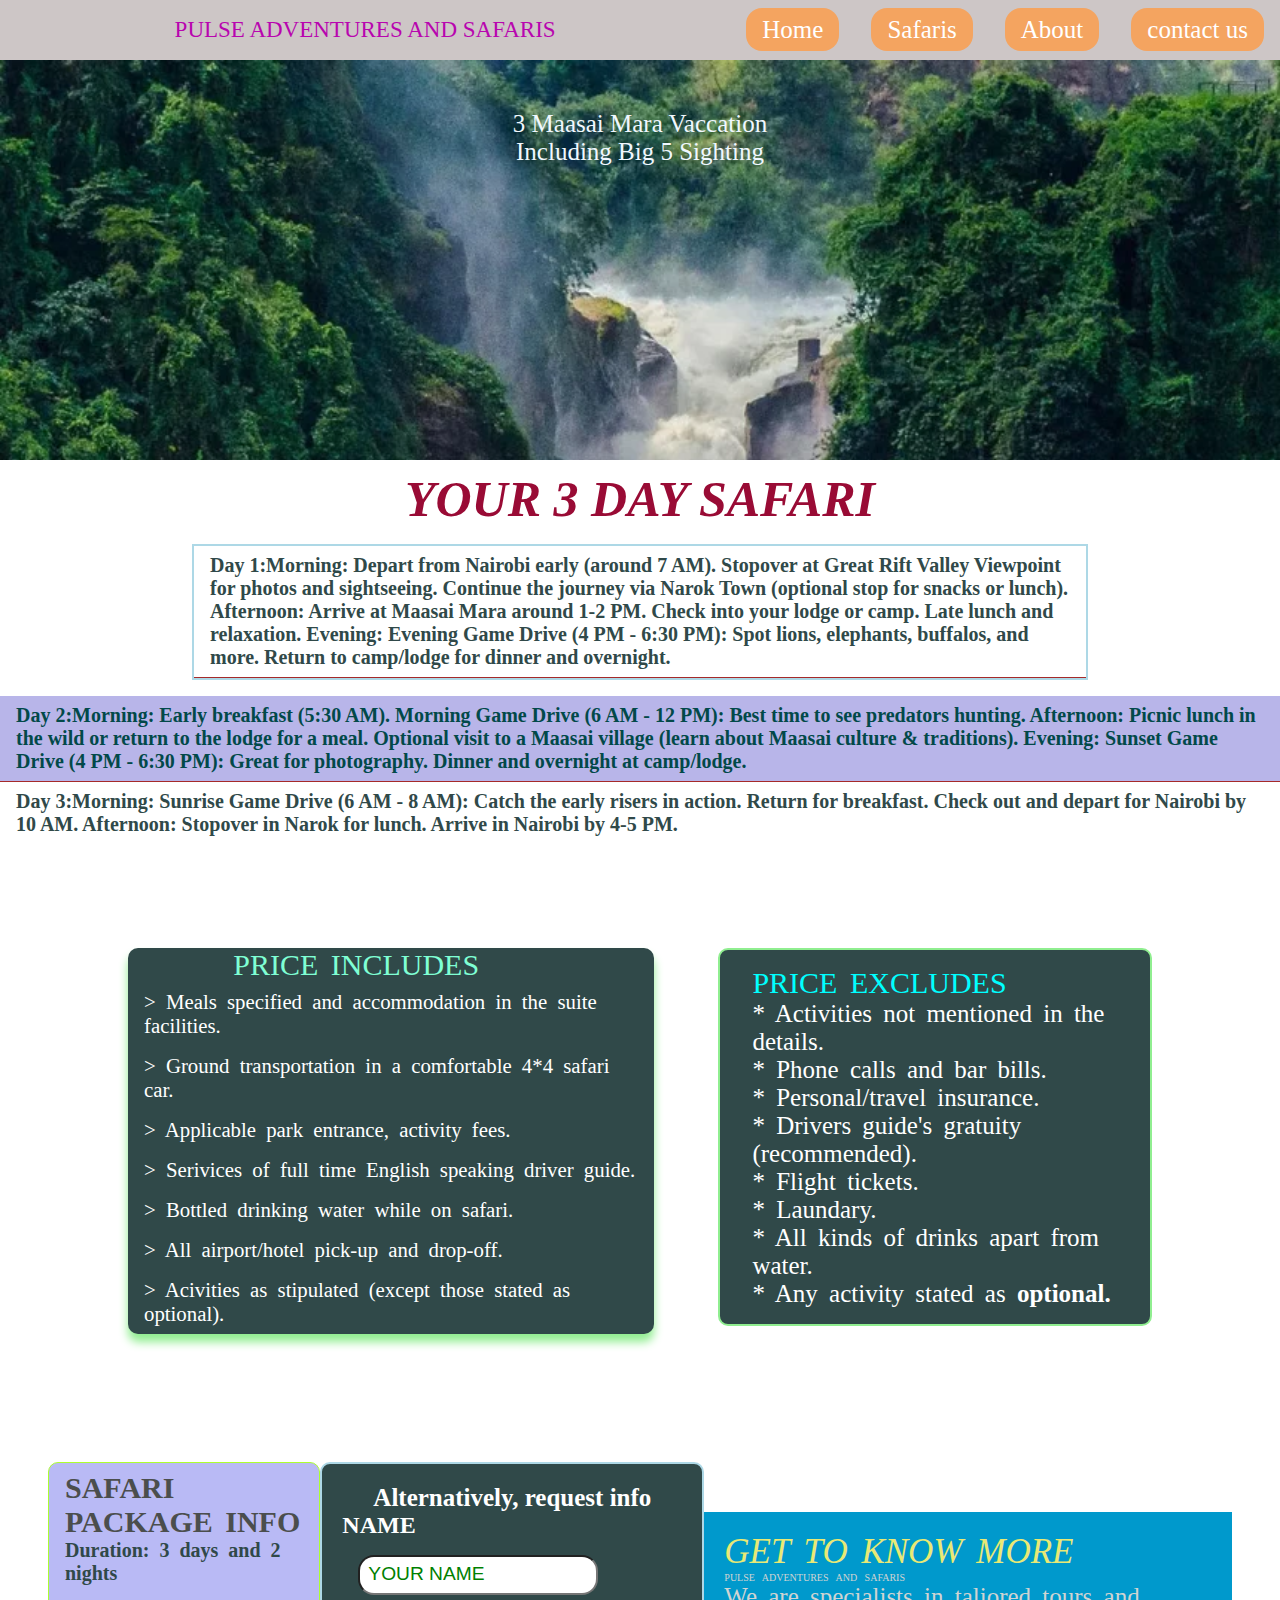
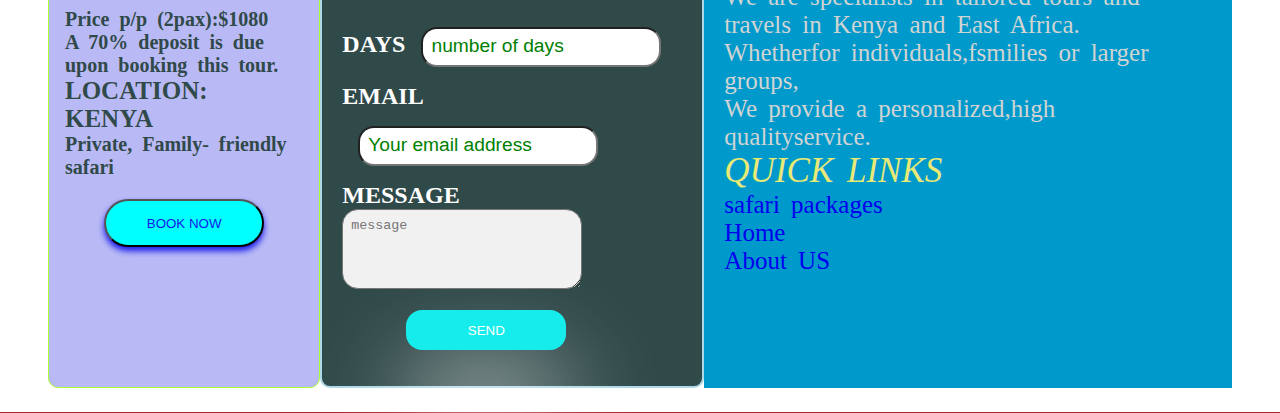
<file: 3 Day  Murchison Falls.html>
<!DOCTYPE html>
<html lang="en">
<head>
    <meta charset="UTF-8">
    <meta name="viewport" content="width=device-width, initial-scale=1.0">
    <title>3 Day -MAASAI MARA Including Big Five  Sighting</title>
    <link rel="stylesheet" href="package.css">
    <link rel="stylesheet" href="18day.css">
    <link rel="stylesheet" href="style.css">
</head>
<body>
    
    <nav>
        <nav class="nav-bar"> 
            <a href="#" class="toggle-button">
                <span class="bar"></span>
                <span class="bar"></span>
                <span class="bar"></span>
                
                
            </a>
            <div class="logo"> PULSE ADVENTURES AND SAFARIS</div>
        
            <div class="nav-links">
                <ul>
                    <li><a href="index.html">Home</a></li>
                    <li><a href="safaris.html">Safaris</a></li>
                    <li><a href="About us.html">About</a></li>
                    <li><a href="contact.html">contact us</a></li>
                    </ul>
            </div>
        </nav>

        <div class="big">
            <p>3 Maasai Mara  Vaccation</p>
            <p>Including Big 5 Sighting</p>
        </div>
         

        <h1>YOUR 3 DAY SAFARI</h1>
    
 <div class="PACKAGE">


    <h3 class="day classic">  Day 1:</b>Morning:

        Depart from Nairobi early (around 7 AM).
        Stopover at Great Rift Valley Viewpoint for photos and sightseeing.
        Continue the journey via Narok Town (optional stop for snacks or lunch). 

    </b>Afternoon:
        
        Arrive at Maasai Mara around 1-2 PM.
        Check into your lodge or camp.
        Late lunch and relaxation.

    </b>Evening:
        
        Evening Game Drive (4 PM - 6:30 PM): Spot lions, elephants, buffalos, and more.
        Return to camp/lodge for dinner and overnight.</b></p>
    </div>

<h3 class="day2 classic"><b>Day 2:</b>Morning:

Early breakfast (5:30 AM).
Morning Game Drive (6 AM - 12 PM): Best time to see predators hunting.

</b>Afternoon:

Picnic lunch in the wild or return to the lodge for a meal.
Optional visit to a Maasai village (learn about Maasai culture & traditions).

</b>Evening:

Sunset Game Drive (4 PM - 6:30 PM): Great for photography.
Dinner and overnight at camp/lodge.
</span></p>
    </div>



<h3 class="day classic">Day 3:</b>Morning:

    Sunrise Game Drive (6 AM - 8 AM): Catch the early risers in action.
    Return for breakfast.
    Check out and depart for Nairobi by 10 AM.
    
</b>Afternoon:
    
    Stopover in Narok for lunch.
    Arrive in Nairobi by 4-5 PM.
    
</div>


 </div>


<div>
    <h3 class="per">PRICE PER PERSON</h3>
    <DIV class="PERI">
        <DIv class="price">
            <div class="pax1"> 1 pax :USD 1080</div>
            <div class="pax2"> 2 pax :USD 670</div>
            <div class="pax3"> 3 pax :USD 580</div>
            <div class="pax4"> 4 pax : USD 520</div>
            <div class="pax5">5 pax  :USD  495</div>
            <div class="pax6">6 pax  :USD  470</div>
        </DIv>
    </DIV>
    <DIV id="Entry">
    <DIv class="includes">
        <span class="inn">PRICE INCLUDES </span>
    <P>> Meals specified and accommodation in the suite facilities.</P>
    <p>> Ground transportation in a  comfortable 4*4 safari car.</p>
    <p>> Applicable park entrance, activity fees.</p>
    <P>> Serivices of full time English speaking driver guide.</P>
    <p>> Bottled drinking water while on safari.</p>
    <p>> All airport/hotel pick-up and drop-off.</p>
    <p>> Acivities as stipulated (except those stated as optional).</p>
    </DIv>
    
    <div class="excludes">
        <span class="pone"> PRICE EXCLUDES</span>
        <P>* Activities not mentioned in the details.</P>
        <p>* Phone calls and bar bills.</p>
        <p>* Personal/travel insurance.</p>
        <p>* Drivers guide's gratuity (recommended).</p>
        <p>* Flight tickets.</p>
        <p>* Laundary.</p>
        <p>* All kinds of drinks apart from water.</p>
        <p>* Any activity stated as <b>optional.</b></p>
    </div>
</DIV>
<DIV id="MTN">
    <div class="info" id="ex1">
        <span class="pac">SAFARI PACKAGE INFO</span><br>
        <b>Duration:</b> 3 days and  2 nights<br><br>
        <b>Price p/p (2pax):</b>$1080<br>
        A 70% deposit is due upon booking this tour.
    <p>LOCATION: KENYA</p>
    <SPan id="PP"> Private, Family- friendly safari</SPan>
    <div class="book">
        <button type="button" onclick="document.getElementById('book').style.display= 'block'">BOOK NOW</button>
    <div>
    <form action="book.php" method="post" id="book">
        <label for="name">NAME:</label> <input type="text" name="name" class="grey">
        <p><label for="number">NUMBER OF PEOPLE</label> <input type="number" name="number" class="grey"></p>
        <p><label for="email">Email</label> <input type="email" name="email" class="grey"></p>
        <p><label for="passport">passport number</label> <input type="text" name="number" class="grey"></p>
        <p><label for="telephone">whatsapp number</label> <input type="tel" name="telephone" class="grey"></p>
        <p><label for="passport">passport photo</label> <input type="file" name="passport photo" accept="image/*" class="grey"></p>
        <button>send</button>
    </form>
    
 
    
    </div>
    </div>
    </div>
    
    
    <div>
        <form   class="from" action="davsi.php" method="post"  >
            <h3>Alternatively, request info</h3>
            <DIv > <label for="">NAME</label><input type="text" name="name"  placeholder="YOUR NAME" class="grey"> </DIv>
            <div><Label>DAYS</Label><input type="number" name="days"  placeholder="number of days" class="grey"></div>
            <div><Label> EMAIL</Label><input type="email" name="email" placeholder="Your email address" class="grey"></div>
            <div> <Label>MESSAGE</Label><textarea name="message" id="" cols="30" rows="15" placeholder="message" class="grey"></textarea></div>
            <button name="submit">SEND</button>
        </form>
        </div>
    
    
 
<DIV class="GET">
    <P><SPan class="quick"> GET TO KNOW MORE</SPan></P>
    PULSE ADVENTURES AND SAFARIS
    <P>We are specialists in taliored tours and travels  in Kenya and East Africa.<br>
    Whetherfor individuals,fsmilies or larger groups,<br>
We provide a personalized,high qualityservice.</P>
<p><span class="quick"> QUICK LINKS</span></p>
<P><a href="safaris.html">safari packages</a></P>
<p><a href="index.html">Home</a></p>
<p><a href="About us.html">About US</a></p>

</div>



<script src="7days.js"></script>
<script src="animation.js"></script>
<script src="Pack.js"></script>
<script src="next.js"></script>
<script src="menu.js"></script>
</body>
</html>
</file>
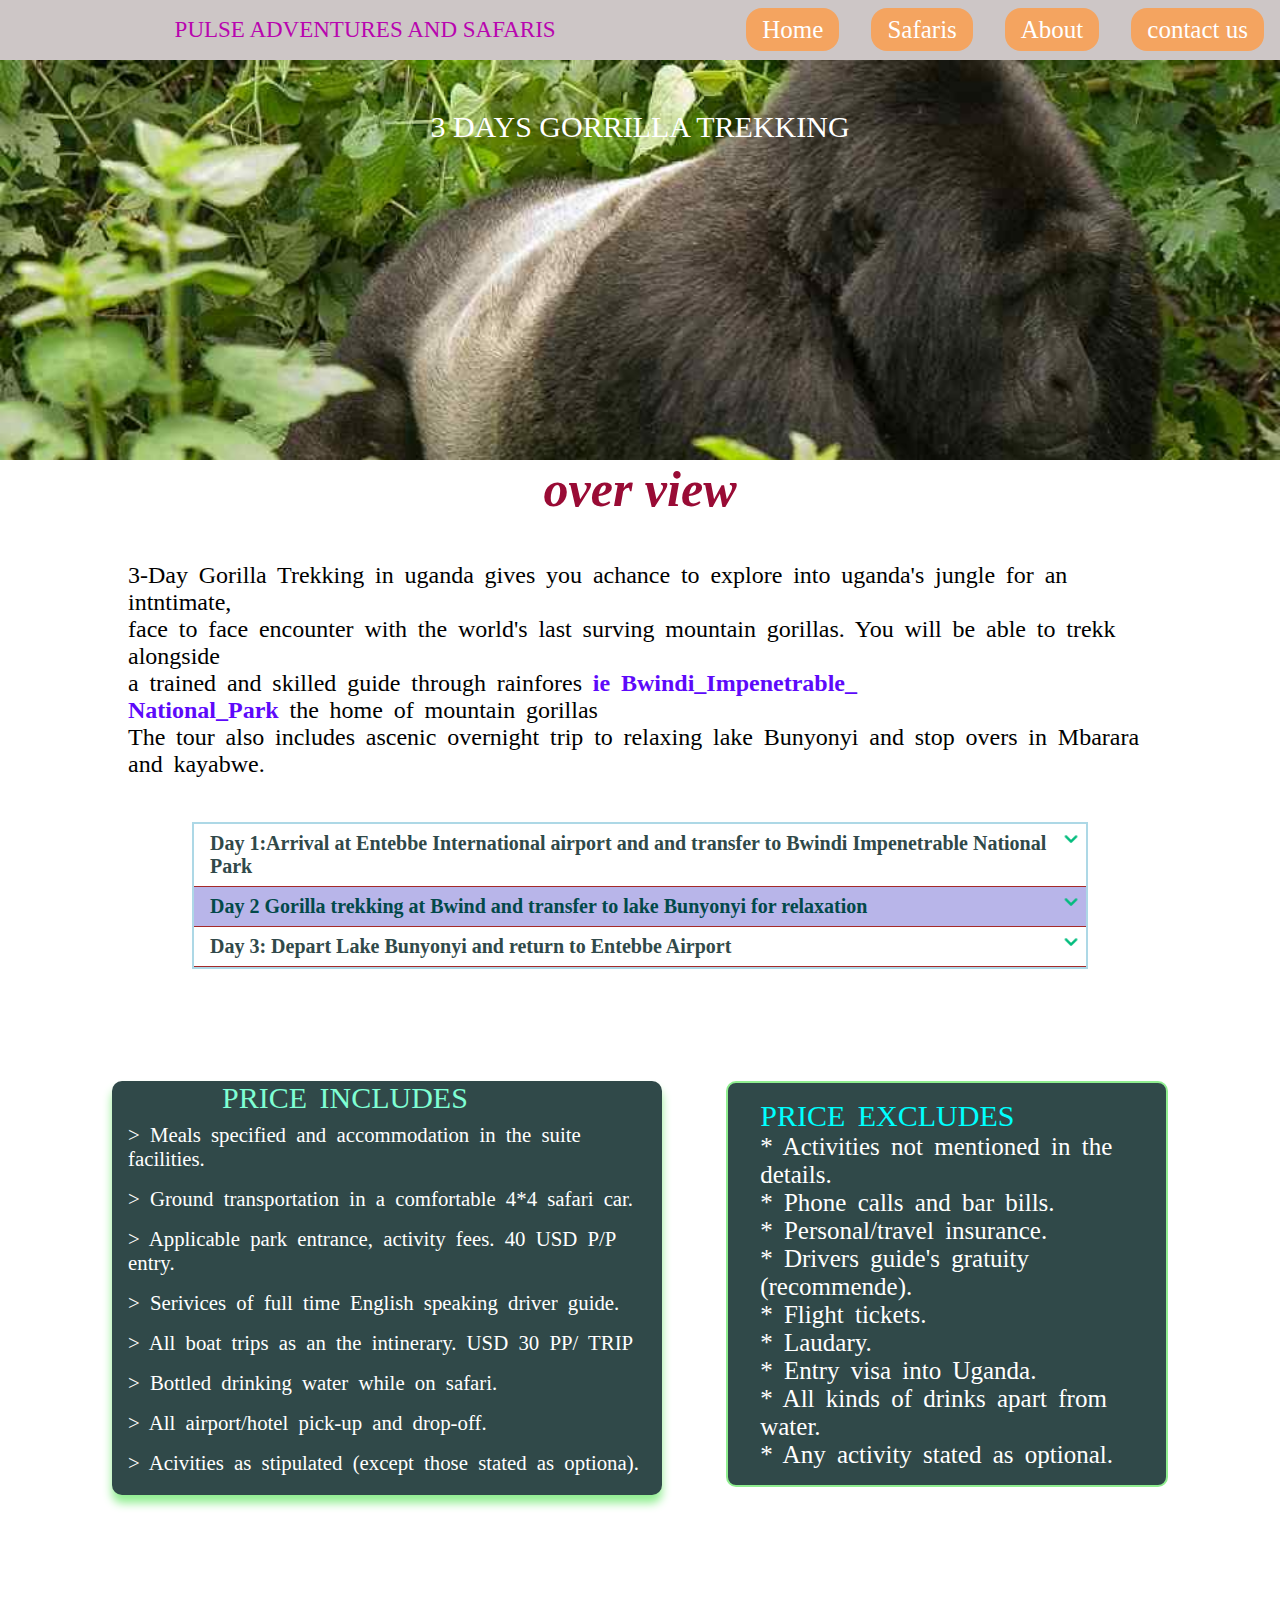
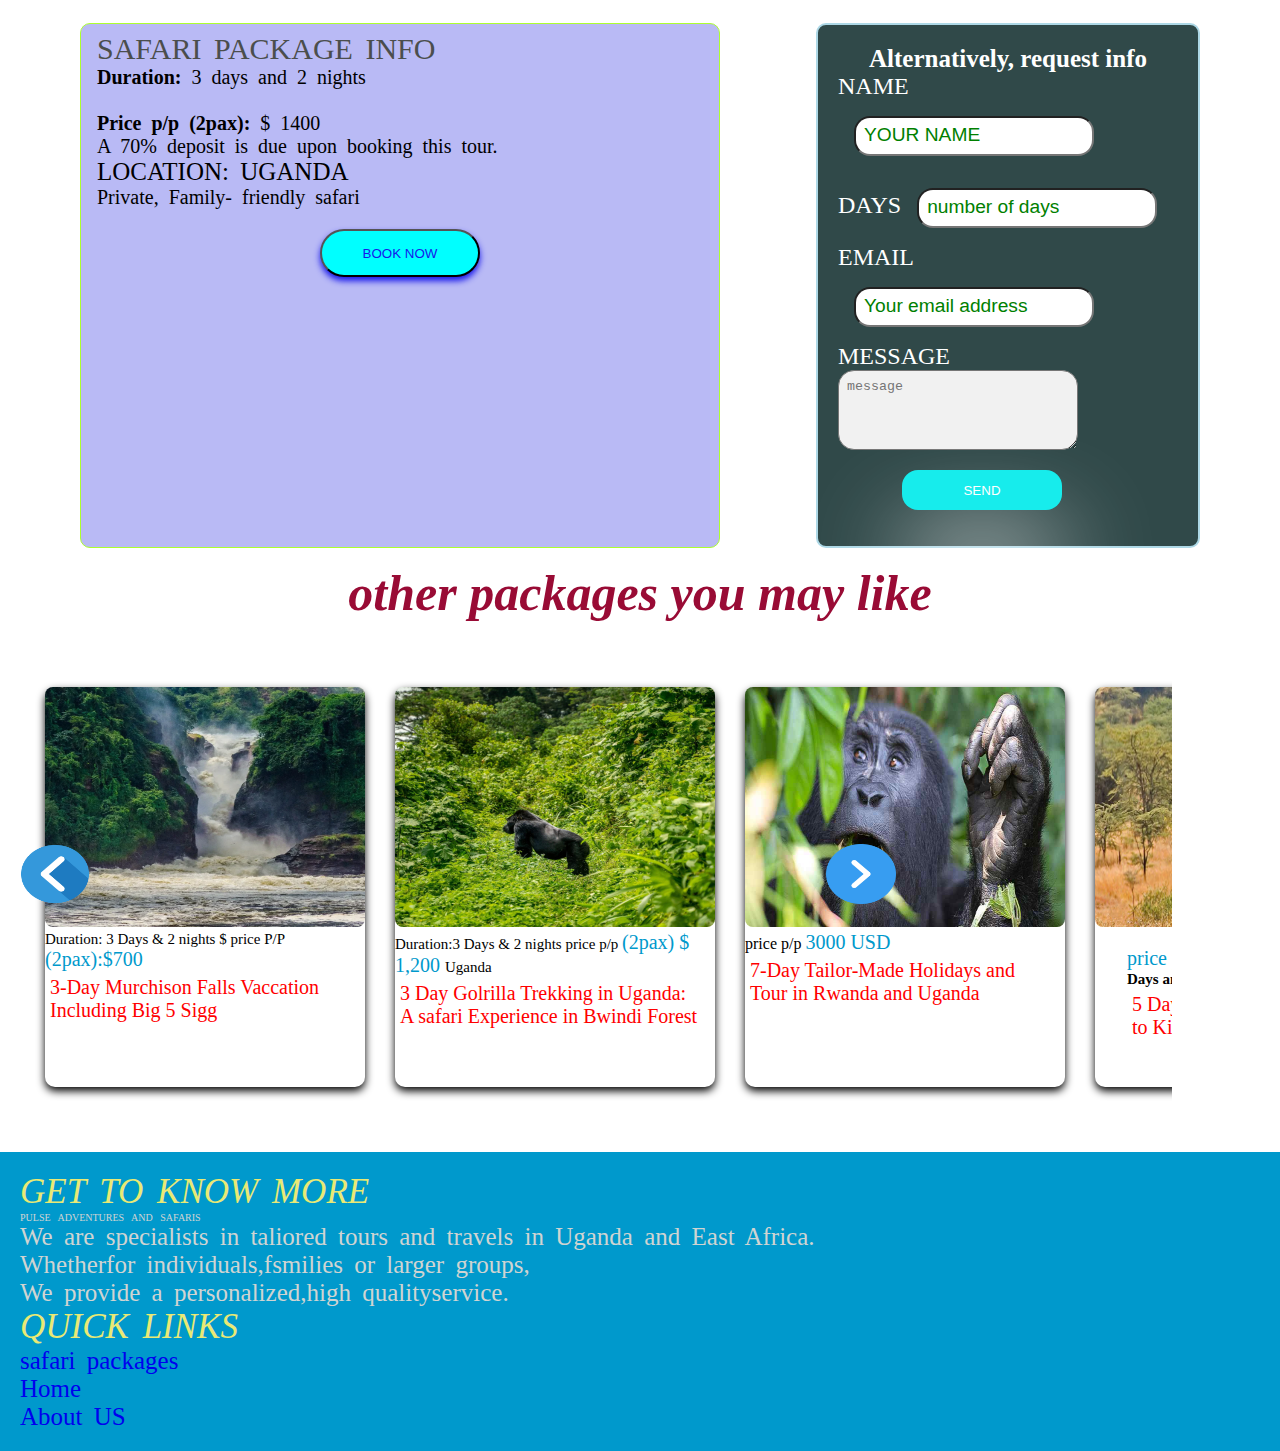
<file: 3 day gorri.html>
<!DOCTYPE html>
<html lang="en">
<head>
    <meta charset="UTF-8">
    <meta name="viewport" content="width=device-width, initial-scale=1.0">
    <title>3 Days Gorilla trekking</title>
    <link rel="stylesheet" href="package.css">
    <link rel="stylesheet" href="18day.css">
    <link rel="stylesheet" href="style.css">
</head>
<body>
    <nav>
        <nav class="nav-bar"> 
            <a href="#" class="toggle-button">
                <span class="bar"></span>
                <span class="bar"></span>
                <span class="bar"></span>
                
                
            </a>
            <div class="logo">PULSE ADVENTURES AND SAFARIS</div>
        
            <div class="nav-links">
                <ul>
                    <li><a href="index.html">Home</a></li>
                    <li><a href="safaris.html">Safaris</a></li>
                    <li><a href="About us.html">About</a></li>
                    <li><a href="contact.html">contact us</a></li>
                    </ul>
            </div>
        </nav>
    <div class="main">
 3 DAYS GORRILLA TREKKING
    </div>
    <H1>over view</H1> 
<div class="wonder">
    <P>3-Day Gorilla Trekking in uganda  gives you achance to explore into uganda's jungle 
        for an intntimate, <br>face to face encounter with the world's last surving mountain gorillas. You will be able to trekk alongside<br>
       a trained and skilled guide through rainfores <b>ie Bwindi_Impenetrable_<br>National_Park</b> the home of mountain gorillas<br>
   The tour also includes ascenic overnight trip to relaxing lake Bunyonyi and stop overs in Mbarara and kayabwe.</P>
   
</div>
    
 <div class="PACKAGE">
    <h3 class="day classic">Day 1:Arrival at Entebbe International airport and and transfer to Bwindi Impenetrable National Park <span><img src="IMAGES/expand.png" alt="" class="ex1"></span></h3>
        

    <div class="panel">
     <p>You will arrive at Entebbe International Airport and you will bee picked by our Tour guide/ driver<br>
         and transfer to Bwindi_Impenetrable_National_Park  you will have a stop over AT kayabwe at Equator<br>
     and take some photos and thereafter procceed to Bwindi_Impenetrable_National_Park</p>
     <p><B>Accomdation:</B> Broadbill Forest Camp.<br>
     <b>meals:</b> lunch dinner and overnight stay</p>
    </div>
 
      <h3 class="day2 classic">Day 2 Gorilla trekking at Bwind and transfer to lake Bunyonyi for relaxation <span><img src="IMAGES/expand.png" alt="" class="ex1"></span></h3>
   
 <div class="panel"><p>Have break fast early in the mornging, thereafter you will enter  Bwind Forest with the armed game ranger for <br>
         your safety. while on the trekk you wintess various wildlife including, monkeys, but mostly gorillas in their community<br>
     Thereafter Gorilla trekk, you will emback on the transfer to Lake Bunyonyi after taking your lunch. Lake <br>
     Bunyonyi is  sorrounded by lush , green terracced hills that reach a height of (2,200-2478m)</p>
     <p><b>Accomdation:Lake Bunyonyi Eco Resort.</b><br>
     <b>meals:</b> breakfast, lunch, dinner</p>
 </div>
  <h3 class="day classic"> Day 3: Depart Lake Bunyonyi and return to Entebbe Airport <span><img src="IMAGES/expand.png" alt="" class="ex1"></span></h3>
      
      <div class="panel">
         <p>Have breakfast in the mornging and hit the road to Kampala / Entebbe International Airport to catch the Flight</p> 
     </div>
 

 </div>
<div>
    <h3 class="per">PRICE PER PERSON</h3>
    <DIV class="PERI">
        <DIv class="price">
            <div class="pax1"> 1 pax :USD 1080</div>
            <div class="pax2"> 2 pax :USD 670</div>
            <div class="pax3"> 3 pax :USD 580</div>
            <div class="pax4"> 4 pax : USD 520</div>
            <div class="pax5">5 pax  :USD  495</div>
            <div class="pax6">6 pax  :USD  470</div>
        </DIv>
    </DIV>
    <DIV id="Entry">
    <DIv class="includes">
        <span class="inn">PRICE INCLUDES </span>
    <P>> Meals specified and accommodation in the suite facilities.</P>
    <p>> Ground transportation in a  comfortable 4*4 safari car.</p>
    <p>> Applicable park entrance, activity fees. 40 USD P/P entry.</p>
    <P>> Serivices of full time English speaking driver guide.</P>
    <P>> All boat trips as an the intinerary. USD 30 PP/ TRIP</P>
    <p>> Bottled drinking water while on safari.</p>
    <p>> All airport/hotel pick-up and drop-off.</p>
    <p>> Acivities as stipulated (except those stated as optiona).</p>
    </DIv>
    
    <div class="excludes">
        <span class="pone"> PRICE EXCLUDES</span>
        <P>* Activities not mentioned in the details.</P>
        <p>* Phone calls and bar bills.</p>
        <p>* Personal/travel insurance.</p>
        <p>* Drivers guide's gratuity (recommende).</p>
        <p>* Flight tickets.</p>
        <p>* Laudary.</p>
        <p>* Entry visa into Uganda.</p>
        <p>* All kinds of drinks apart from water.</p>
        <p>* Any activity stated as <b>optional.</b></p>
    </div>
</DIV>
<div class="email">
    <a href="BARIGYE:barigyedavis6@gmail.com">
        <img src="IMAGES/expand.png" alt="">
        <span>send us an emaiil</span>
    </a>
    </div>
<DIV id="MTN">
    <div class="info" id="ex1">
        <span class="pac">SAFARI PACKAGE INFO</span><br>
        <b>Duration:</b> 3 days and 2 nights<br><br>
        <b>Price p/p (2pax):</b> $ 1400 <br>
        A 70% deposit is due upon booking this tour.
    <p>LOCATION: UGANDA</p>
    <SPan id="PP"> Private, Family- friendly safari</SPan>
    <div class="book">
        <button type="button" onclick="document.getElementById('book').style.display= 'block'">BOOK NOW</button>
        <div>
        <form action="book.php" method="post" id="book">
            <label for="name">NAME:</label> <input type="text" name="name" class="grey">
            <p><label for="number">NUMBER OF PEOPLE</label> <input type="number" name="number" class="grey"></p>
            <p><label for="email">Email</label> <input type="email" name="email" class="grey"></p>
            <p><label for="passport">passport number</label> <input type="text" name="number" class="grey"></p>
            <p><label for="telephone">whatsapp number</label> <input type="tel" name="telephone" class="grey"></p>
            <p><label for="passport">passport photo</label> <input type="file" name="passport photo" accept="image/*"></p>
            <button>send</button>
        </form>
        
     
        
        </div>
    </div>
    </div>
    
    
    <div>
       <form   class="from" action="davsi.php" method="post"  >
        <h3>Alternatively, request info</h3>
            <DIv > <label for="">NAME</label><input type="text" name="name"  placeholder="YOUR NAME" class="grey"> </DIv>
            <div><Label>DAYS</Label><input type="number" name="days"  placeholder="number of days" class="grey"></div>
            <div><Label> EMAIL</Label><input type="email" name="email" placeholder="Your email address" class="grey"></div>
            <div> <Label>MESSAGE</Label><textarea name="message" id="" cols="30" rows="15" placeholder="message" class="grey"></textarea></div>
            <button name="submit">SEND</button>
        </form>
        </div>
    
    </form>

</DIV>
<H1>other packages you may like</H1>
<Div class="dog" id="animation" data-animated>
    <div class="car">
        <figure id="myImage" class="DOG">
            <img src="IMAGES/murchison-falls-1229x820x184x0x860x820x1656053925.webp" alt="">
            <div class="caption1"> Duration: 3 Days & 2  nights  $ price P/P <span class="css">(2pax):$700</span></div>
            <div class="caption2"> 3-Day Murchison Falls Vaccation<br>Including Big 5 Sigg</div>
            </figure>
        
            <figure id="sebo"  class="DOG">
                <img src="IMAGES/gorilla. - Copy.jpg" alt="gorilla-trekking-" class="ddd">
                <div class="caption1">Duration:3 Days & 2 nights price p/p <span class="css">(2pax) $ 1,200 </span> Uganda</div>
                <div class="caption2">3 Day Golrilla Trekking in Uganda:<br>
               A safari Experience in Bwindi Forest </div>
            
            </figure>
        
        
                <figure class="DOG" id="day7">
        
                    <img src="IMAGES/Bwindi_Impenetrable_National_Park_033@2x.jpg" alt="" class="ddd">
                    <div> <span class="shs">price p/p</span>  <span class="css">3000 USD </span> </div>
                    <div class="caption2"> 7-Day Tailor-Made Holidays and <br> Tour in Rwanda and Uganda</div>
                </figure>
            <FIgure class="DOG">
            <img id="5day" src="IMAGES/Kidepo.jpg" alt="Kidepo">
            <figcaption>
                <span class="css">price p/p usd 1700</span>
                <b class="caption1">Duration: 5 Days and 4 nights, location Uganda</b><br>
                <p class="caption2">
                    5 Day Wildlife Safari<br>
                        to Kidep
                </p>
            </figcaption>
            </FIgure>
        
            <FIgure id="6day" class="DOG">
            <img src="IMAGES/giraffe.jpg" alt="Elizabeth">
            <figcaption><p class="caption1">Duration: 6 days & 5 nights, location: Uganda, price p/p <span class="css">USD $ 2300</span></p>
             <p class="caption2">6 Day Queen Elizabeth and L.Mburo Safari</p></figcaption>
            </FIgure>
            <figure id="7day" class="DOG">
                <span class="css">price p/p usd 3000</span>
                <img src="IMAGES/Kyamburu_Gorge_004@2x.jpg" alt=" gorilla-trekking">
                <figcaption>
                    <span class="caption2">
                        7 Day primate trekking<br>
                            & Wildlife Safari
                    </span>
            </figcaption>
            </figure>
            <figure id="ten" class="DOG">
                <img src="IMAGES/ELEPHANT.jpg" alt="elephant">
                <span class="css">price p/p  usd 2750</span>
                <figcaption class="caption2"> 9 days safari in Uganda including<br>
                game drives, gorilla-trekking</figcaption>
                </figure>
            <figure id="12day" class="DOG">
                <img src="IMAGES/WATER FALLS MUR.jpg" alt="falls">
                <figcaption>Duration: <span class=> 12days and 11days, </span> location
                <span> Uganda</span> price: <span class="css">USD 4195 P/P</span><BR>
                <p class="caption2">
                    12 Day customized tour<br> safari package,<br>
                        Safari and Golrilla Trekking,
                </p>
                      </figcaption>
            </figure>
        
        
            <figure id="18day" class="DOG">
                <img src="IMAGES/gorilla-trekking-700x450.jpg" alt="" class="ddd">
                <figcaption><p class="caption1">Duration:18 Days & 17 nights <span class="css">price p/p 5650</span> location: Rwanda and Uganda</p>
                 <p class="caption2">18 Day Rwanda-Uganda Safari Including Gorilla Trekking</p></figcaption>
            </figure>
    </div>
    <div class="arrows">
    <span class="left"><img src="IMAGES/previous.png" alt="" class="png"></span>
    <span class="Right"><img src="IMAGES/next.png" alt="" class="png"></span>
</div>
     </Div>

<DIV class="GET">
    <P><SPan class="quick"> GET TO KNOW MORE</SPan></P>
   PULSE ADVENTURES AND SAFARIS
    <P>We are specialists in taliored tours and travels  in Uganda and East Africa.<br>
    Whetherfor individuals,fsmilies or larger groups,<br>
We provide a personalized,high qualityservice.</P>
<p><span class="quick"> QUICK LINKS</span></p>
<P><a href="safaris.html">safari packages</a></P>
<p><a href="index.html">Home</a></p>
<p><a href="About us.html">About US</a></p>

</div>



<script src="7days.js"></script>
<script src="animation.js"></script>
<script src="next.js"></script>
<script src="Pack.js"></script>
<script src="menu.js"></script>

</body>
</html>
</file>
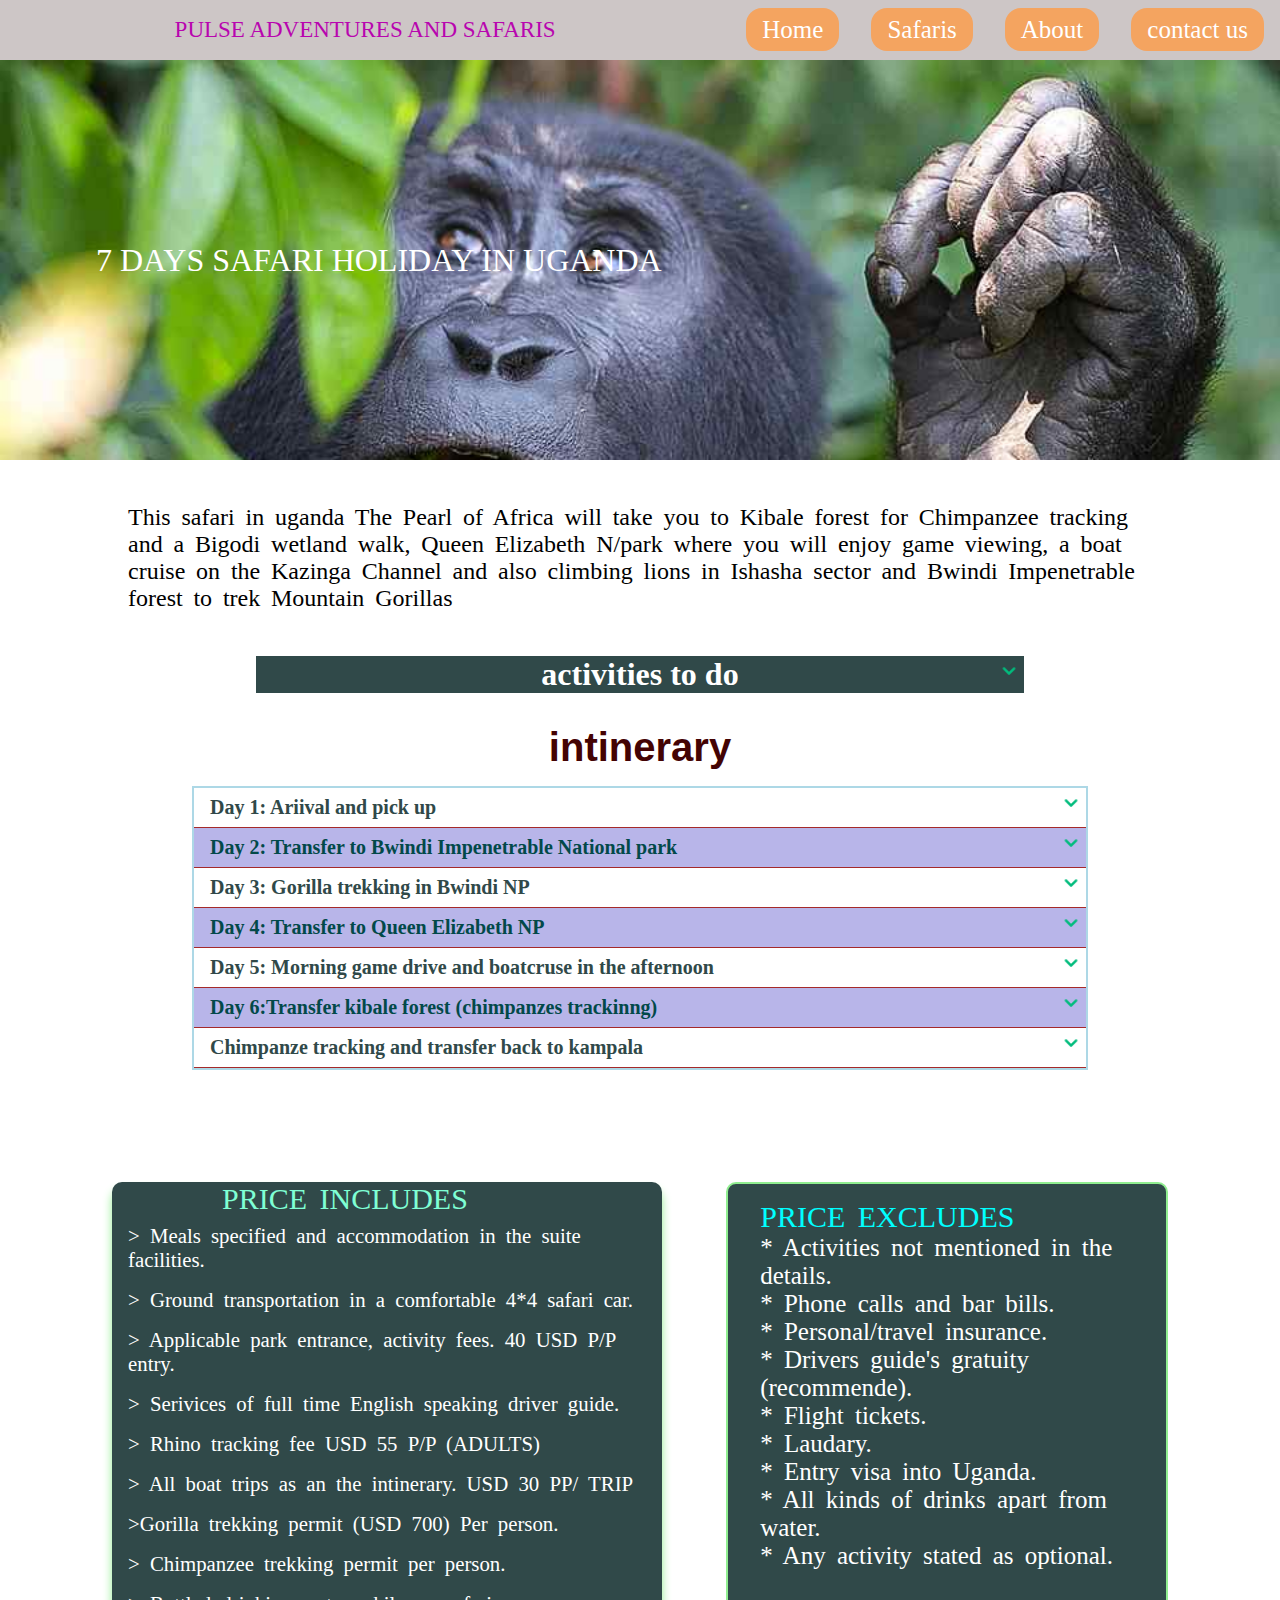
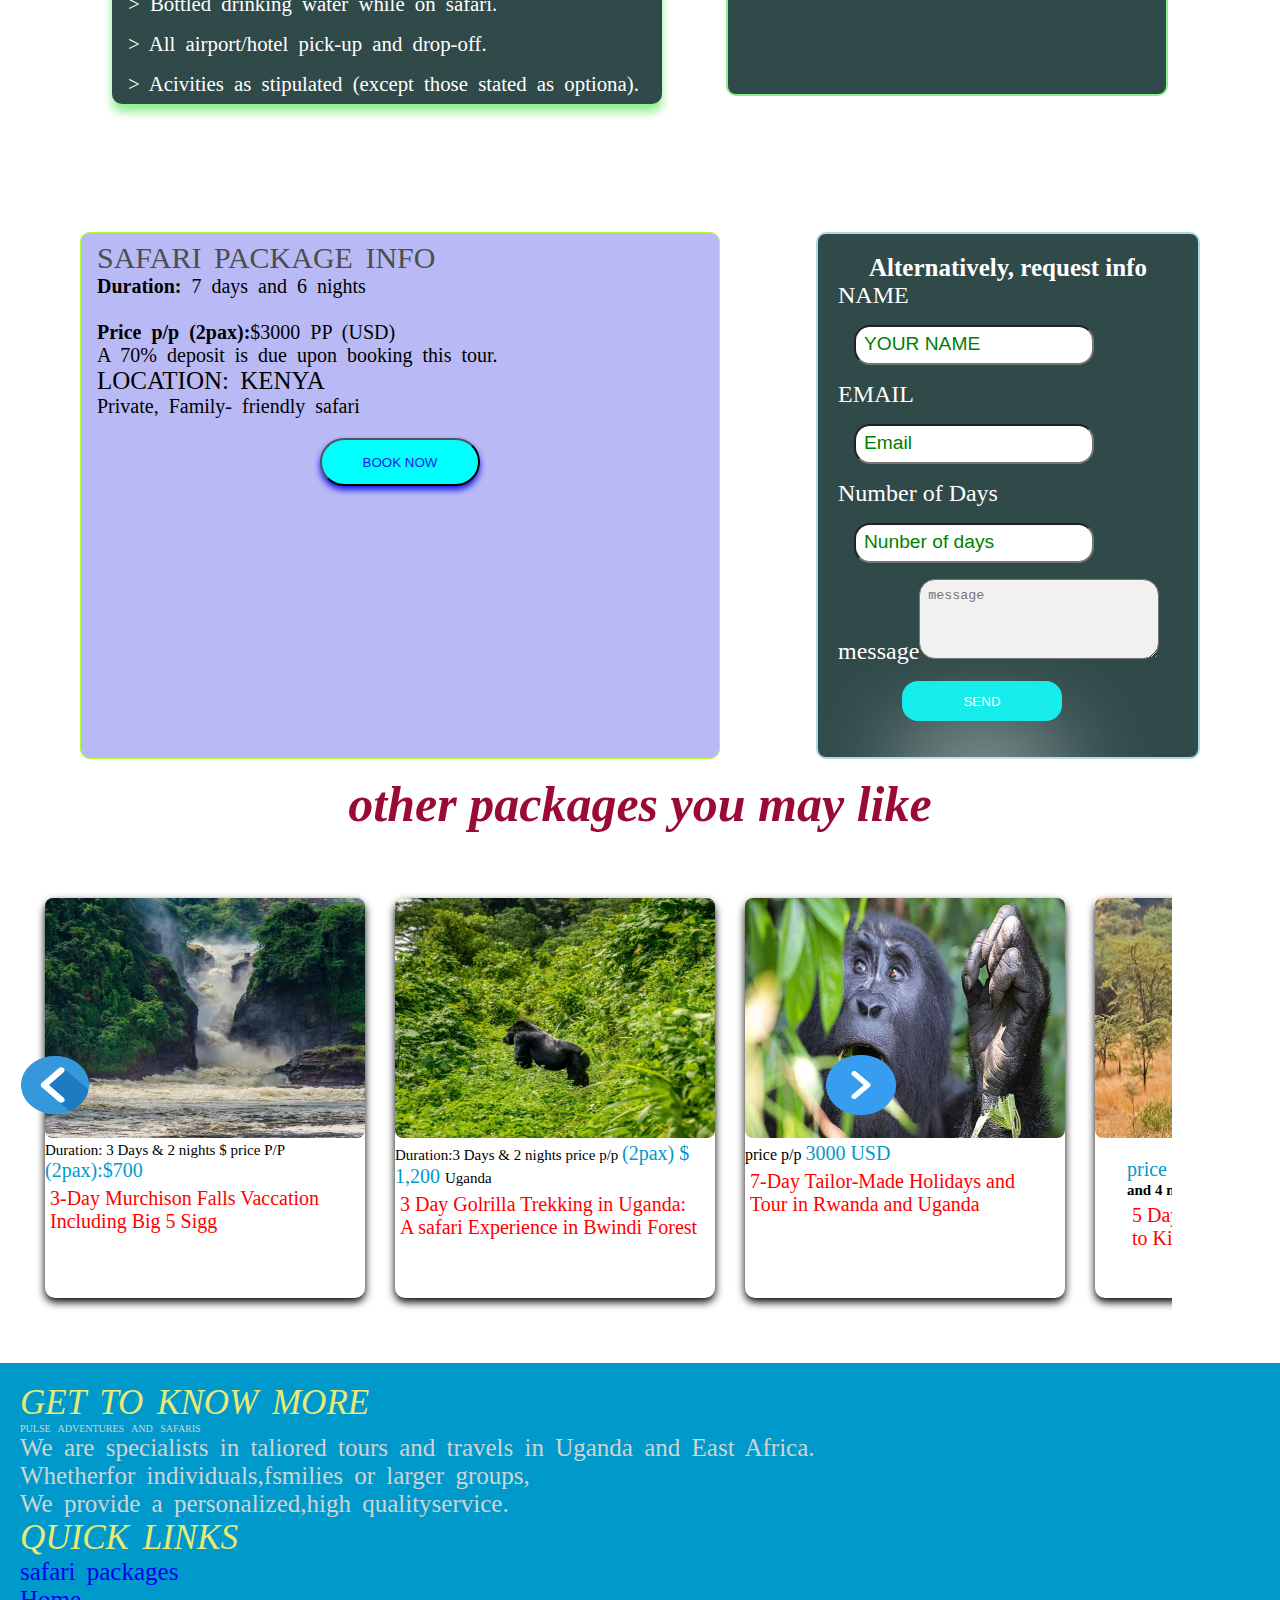
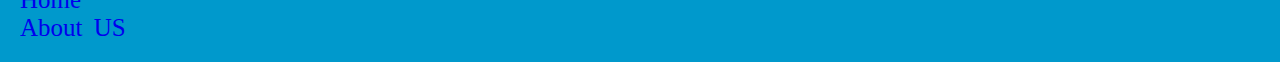
<file: 7days.html>
<!DOCTYPE html>
<html lang="en">
<head>
    <meta charset="UTF-8">
    <meta name="viewport" content="width=device-width, initial-scale=1.0">
    <title>7days safari in uganda</title>
    <link rel="stylesheet" href="18day.css">
    <link rel="stylesheet" href="package.css">
    <link rel="stylesheet" href="style.css">
</head>
<body>
    

    <nav>
        <nav class="nav-bar"> 
            <a href="#" class="toggle-button">
                <span class="bar"></span>
                <span class="bar"></span>
                <span class="bar"></span>
                
                
            </a>
            <div class="logo">PULSE ADVENTURES AND SAFARIS</div>
        
            <div class="nav-links">
                <ul>
                    <li><a href="index.html">Home</a></li>
                    <li><a href="safaris.html">Safaris</a></li>
                    <li><a href="About us.html">About</a></li>
                    <li><a href="contact.html">contact us</a></li>
                    </ul>
            </div>
        </nav>

       <div class="days-7">7 DAYS SAFARI HOLIDAY IN UGANDA</div>
       <div class="wonder">
        <p>
            This safari in uganda <span>The Pearl of Africa</span> will take you to  Kibale forest for Chimpanzee tracking and a Bigodi wetland walk, Queen Elizabeth N/park where you will enjoy game viewing, a boat cruise on the Kazinga Channel and also climbing lions in Ishasha sector and Bwindi Impenetrable forest to trek Mountain Gorillas 
        </p>
       </div>
       <H3 class="high">activities to do <span><img src="IMAGES/expand.png" alt="" class="ex1"></span></H3>
       <ul class="list">
        <li>Chimpanzee tracking</li>
        <li>Bigod wetland walk</li>
        <li>Game viewing and drive</li>
        <li>boatcruise at kazinga channel</li>
        <li>gorilla-trekking in Bwindi Impenetrable NP</li>
       </ul>
       <script>
        var head = document.querySelector('.high');
        var list = document.querySelector('.list');
        var rotate = document.querySelector('.ex1');
        head.addEventListener('click', function(){
            if(list.style.height === ""){
                list.style.height = "fit-content";
                rotate.style.transform = "rotate(-180deg)";
            }
            else {
                list.style.height = "";
                rotate.style.transform = "rotate(0deg)";
            }
        })
       </script>
       <h2>intinerary</h2>
       <div class="PACKAGE">

           <H3 class="day classic">Day 1: Ariival and pick up <span><img src="IMAGES/expand.png" alt="" class="ex1"></span></H3>
           <div class="panel">
            <p>Upon your arrival at Entebbe Internal  airport, our driver guide will welcome and brief you about the trip before transferring you to the pre-booked </p>
            
            <h4>Destination</h4>
            <p>Entebbe International airport</p>
            <H4>Accomdation</H4>
            <p>Dolphin Suites</p>
            <h4>meals</h4>
             <p>Dinner and morning break fast</p>
           </div>

       <h3 class="day2 classic">Day 2: Transfer to Bwindi Impenetrable National park <span><img src="IMAGES/expand.png" alt="" class="ex1"></span></h3>
       <div class="panel">
        <p>Have break fast very early in the morning and embark on the transfer to Bwindi impenetrable National park
            The journey will be quite long but dont worry you will have 
            fantantsic and wonderful drive, .You reach late evening , just chech into the accommadation
            for dinner and overnight stay

        </p>
        <h4>accomadation</h4>
        <p>Rushaga Gorilla lodge</p>
        <h4>meals</h4>
        Dinner & breakfast
       </div>
       <h3 class="day classic"> Day 3: Gorilla trekking in Bwindi NP <span><img src="IMAGES/expand.png" alt="" class="ex1"></span></h3>
          
       <div class="panel">
        <p>Have breakfast in the morning and to transfer to the park headquaters with your lunch packed where you will be briefed by the 
            park rangers and after you will be accompanied by park rangers as you enter the mist-covered forest
            to track mountain Gorillas.</p>
        <p>You can use potters to carry your luaggage just in case you have and pay them some small amount of monkey
            for their labor. Tracking may take 3 and 6 hours and the moment you see and start intteracting with gorillas only one hour is given to you
            After tracking, return to the lodge and later in the evening take a walk in various communties such as Bwata and Bakiga community
            where you will interact wuth them and learn alot about their culture nad later return to the lodge for dinner and overnight stay.
        </p>
       </div>
      
       <h3 class="day2 classic"> Day 4: Transfer to Queen Elizabeth NP <span><img src="IMAGES/expand.png" alt="" class="ex1"></span></h3>
      
       <div class="panel">
        <p>Have breakfast in the morning and embark on transfer to Queen elizabeth NP 
            as you pass through Ishasha Sector which is home of mountain climbing lions.
            The park has a reputation of mountain gorillas and other flora and funa</p>
            <p>You will small game drive in Ishasha Sector as you head Queen Elizabeth NP</p>
            <h4>accomadation</h4>
            <p><span class="css"> Twin lake lodge</span></p>
            <h4>meals:</h4>
            dinner & breakfast 

       </div>

       <H3 class="day classic">  Day 5: Morning game drive and boatcruse in the afternoon <span><img src="IMAGES/expand.png" alt="" class="ex1"></span></H3>
         <div class="panel">
            <p>
                You wii have your breakfast as usual very early in the morning and after immediately start off the game drive,
                to be able to see the early risers like lions buffaloes, kobs elphants, leopords and among others in the plains of kasenyi
            </p>
            <p>Later drive back to the lodge for lunch and get ready for the afternoon boatcruise
                on Kazinga channel which is home to various species like birds such as kingfishers, pink backed pelicans, on the kazinga is one 
                elephants,hippos and many more, after return to accommodation for dinner abd over night stay
            </p>
         </div>

         <h3 class="day2 classic">Day 6:Transfer kibale forest (chimpanzes trackinng) <span><img src="IMAGES/expand.png" alt="" class="ex1"></span></h3>

      <div class="panel">

    <p>Have break fast and the set off for kibale forest 
        Arrive in the park and have lunch at the lodge. After lunch go for a walk in the Bigodi wetland in the afternoon. You will meet different people that stay there, who weave baskets, iron smelters also will see different birds like the Great Blue Turacos and more primates like, baboons among others. Dinner and overnight stay at your 
    </p>
       <h4>Accomdation</h4>
       Chimpanzee Forest lodge
        <h4>meals</h4>
        <p>All meals included</p>
      </div>

      <h3 class="day classic">Chimpanze tracking and transfer back to kampala <span><img src="IMAGES/expand.png" alt="" class="ex1"></span></h3>
      
      <div class="panel">
        <p>Have an early breakfast and depart from the lodge for the park headquarters in Kanyanchu with enough bottled drinking water, where you will be briefed about chimpanzee tracking. After briefing, you will embark on tracking through the forest at around 8:00am guided by an armed park ranger.</p>
        <p>You will have an amazing time with the chimpanzees in their natural habitat. You will also see other primates like, grey checked Mangabeys, L’Hoest’s monkeys, butterflies and some of the forest’s unique birds, among others.</p>
          <p>After lunch return to logde, have lunch and emabark on the transfer to kampala to catch your Flight</p>
          <b>END OF TOUR</b>
      </div>
       </div>
       <DIV id="Entry">
        <DIv class="includes">
            <span class="inn">PRICE INCLUDES </span>
        <P>> Meals specified and accommodation in the suite facilities.</P>
        <p>> Ground transportation in a  comfortable 4*4 safari car.</p>
        <p>> Applicable park entrance, activity fees. 40 USD P/P entry.</p>
        <P>> Serivices of full time English speaking driver guide.</P>
        <p>> Rhino tracking fee USD 55 P/P (ADULTS)</p>
        <P>> All boat trips as an the intinerary. USD 30 PP/ TRIP</P>
        <P>>Gorilla trekking permit (USD 700) Per person.</P>
        <p>> Chimpanzee trekking permit per person.</p>
        <p>> Bottled drinking water while on safari.</p>
        <p>> All airport/hotel pick-up and drop-off.</p>
        <p>> Acivities as stipulated (except those stated as optiona).</p>
        </DIv>
        
        <div class="excludes">
            <span class="pone"> PRICE EXCLUDES</span>
            <P>* Activities not mentioned in the details.</P>
            <p>* Phone calls and bar bills.</p>
            <p>* Personal/travel insurance.</p>
            <p>* Drivers guide's gratuity (recommende).</p>
            <p>* Flight tickets.</p>
            <p>* Laudary.</p>
            <p>* Entry visa into Uganda.</p>
            <p>* All kinds of drinks apart from water.</p>
            <p>* Any activity stated as <b>optional.</b></p>
        </div>
    </DIV>
    <DIV id="MTN">
        <div class="info" id="ex1">
            <span class="pac">SAFARI PACKAGE INFO</span><br>
            <b>Duration:</b> 7 days and 6 nights<br><br>
            <b>Price p/p (2pax):</b><SPan class="CSS">$3000 PP (USD)</SPan><br>
            A 70% deposit is due upon booking this tour.
        <p>LOCATION: KENYA</p>
        <SPan id="PP"> Private, Family- friendly safari</SPan>
        <div class="book">
            <button type="button" onclick="document.getElementById('book').style.display= 'block'">BOOK NOW</button>
            <div>
            <form action="book.php" method="post" id="book">
                <label for="name">NAME:</label> <input type="text" name="name">
                <p><label for="number">NUMBER OF PEOPLE</label> <input type="number" name="number" class="grey"></p>
                <p><label for="email">Email</label> <input type="email" name="email" class="grey"></p>
                <p><label for="passport">passport number</label> <input type="text" name="number" v></p>
                <p><label for="telephone">whatsapp number</label> <input type="tel" name="telephone" class="grey"></p>
                <p><label for="passport">passport photo</label> <input type="file" name="passport photo" accept="image/*" ></p>
                <button>send</button>
            </form>
            
         
            
            </div>
        </div>
        </div>
        
        
        <div>
            <form   class="from" action="davsi.php" method="post"  >
                <h3>Alternatively, request info</h3>
            <DIv > <label for="name">NAME</label><input type="text" name="name"  placeholder="YOUR NAME" class="grey"> </DIv>
            <div> <label for="email">EMAIL</label><input type="email"  placeholder="Email" class="grey"></div>
            <div>  <label for="days">Number of Days</label><input type="number" name="days" placeholder="Nunber of days" class="grey"></div>
           
            <div><label for="message">message</label><textarea name="message" id="" cols="30" rows="15" placeholder="message" class="grey"></textarea></div>
            <button>SEND</button>
        
        </form>
        </div>
    </DIV>
    
     <H1>other packages you may like</H1>
    
     <Div class="dog" id="animation" data-animated>
        <div class="car">
            <figure id="myImage" class="DOG">
                <img src="IMAGES/murchison-falls-1229x820x184x0x860x820x1656053925.webp" alt="">
                <div class="caption1"> Duration: 3 Days & 2  nights  $ price P/P <span class="css">(2pax):$700</span></div>
                <div class="caption2"> 3-Day Murchison Falls Vaccation<br>Including Big 5 Sigg</div>
                </figure>
            
                <figure id="sebo"  class="DOG">
                    <img src="IMAGES/gorilla. - Copy.jpg" alt="gorilla-trekking-" class="ddd">
                    <div class="caption1">Duration:3 Days & 2 nights price p/p <span class="css">(2pax) $ 1,200 </span> Uganda</div>
                    <div class="caption2">3 Day Golrilla Trekking in Uganda:<br>
                   A safari Experience in Bwindi Forest </div>
                
                </figure>
            
            
                    <figure class="DOG" id="day7">
            
                        <img src="IMAGES/Bwindi_Impenetrable_National_Park_033@2x.jpg" alt="" class="ddd">
                        <div> <span class="shs">price p/p</span>  <span class="css">3000 USD </span> </div>
                        <div class="caption2"> 7-Day Tailor-Made Holidays and <br> Tour in Rwanda and Uganda</div>
                    </figure>
                <FIgure class="DOG">
                <img id="5day" src="IMAGES/Kidepo.jpg" alt="Kidepo">
                <figcaption>
                    <span class="css">price p/p 1700</span>
                    <b class="caption1">Duration: 5 Days and 4 nights, location Uganda</b><br>
                    <p class="caption2">
                        5 Day Wildlife Safari<br>
                            to Kidep
                    </p>
                </figcaption>
                </FIgure>
            
                <FIgure id="6day" class="DOG">
                <img src="IMAGES/giraffe.jpg" alt="Elizabeth">
                <figcaption><p class="caption1">Duration: 6 days & 5 nights, location: Uganda, price p/p <span class="css">USD $ 2300</span></p>
                 <p class="caption2">6 Day Queen Elizabeth and L.Mburo Safari</p></figcaption>
                </FIgure>
                <figure id="7day" class="DOG">
                    <img src="IMAGES/Kyamburu_Gorge_004@2x.jpg" alt=" gorilla-trekking">
                    <figcaption>
                        <span class="caption2">
                            <span class="css">price p/p 3000</span>
                            7 Day primate trekking<br>
                                & Wildlife Safari
                        </span>
                </figcaption>
                </figure>
                <figure id="ten" class="DOG">
                    <img src="IMAGES/ELEPHANT.jpg" alt="elephant">
                    <figcaption class="caption2"> 9 days safari in Uganda including<br>
                        <span class="css">price p/p 2750</span>  game drives, gorilla-trekking</figcaption>
                    </figure>
                <figure id="12day" class="DOG">
                    <img src="IMAGES/WATER FALLS MUR.jpg" alt="falls">
                    <figcaption>Duration: <span class=> 12days and 11days, </span> location
                    <span> Uganda</span> price: <span class="css">USD 4195 P/P</span><BR>
                    <p class="caption2">
                        12 Day customized tour<br> safari package,<br>
                            Safari and Golrilla Trekking,
                    </p>
                          </figcaption>
                </figure>
            
            
                <figure id="18day" class="DOG">
                    <img src="IMAGES/gorilla-trekking-700x450.jpg" alt="" class="ddd">
                    <figcaption><p class="caption1">Duration:18 Days & 17 nights <span class="css">price p/p 5650</span> location: Rwanda and Uganda</p>
                     <p class="caption2">18 Day Rwanda-Uganda Safari Including Gorilla Trekking</p></figcaption>
                </figure>
        </div>
        <div class="arrows">
        <span class="left"><img src="IMAGES/previous.png" alt="" class="png"></span>
        <span class="Right"><img src="IMAGES/next.png" alt="" class="png"></span>
    </div>
     </Div>
    
    
    <DIV class="GET">
        <P><SPan class="quick"> GET TO KNOW MORE</SPan></P>
        PULSE ADVENTURES AND SAFARIS
        <P>We are specialists in taliored tours and travels  in Uganda and East Africa.<br>
        Whetherfor individuals,fsmilies or larger groups,<br>
    We provide a personalized,high qualityservice.</P>
    <p><span class="quick"> QUICK LINKS</span></p>
    <P><a href="safaris.html">safari packages</a></P>
    <p><a href="index.html">Home</a></p>
    <p><a href="About us.html">About US</a></p>
    
        </div>
        <script src="7days.js"></script>
        <script src="Pack.js"></script>
        <script src="animation.js"></script>
        <script src="scroll.js"></script>
        <script src="next.js"></script>
        <script src="menu.js"></script>
    

</body>
</html>
</file>
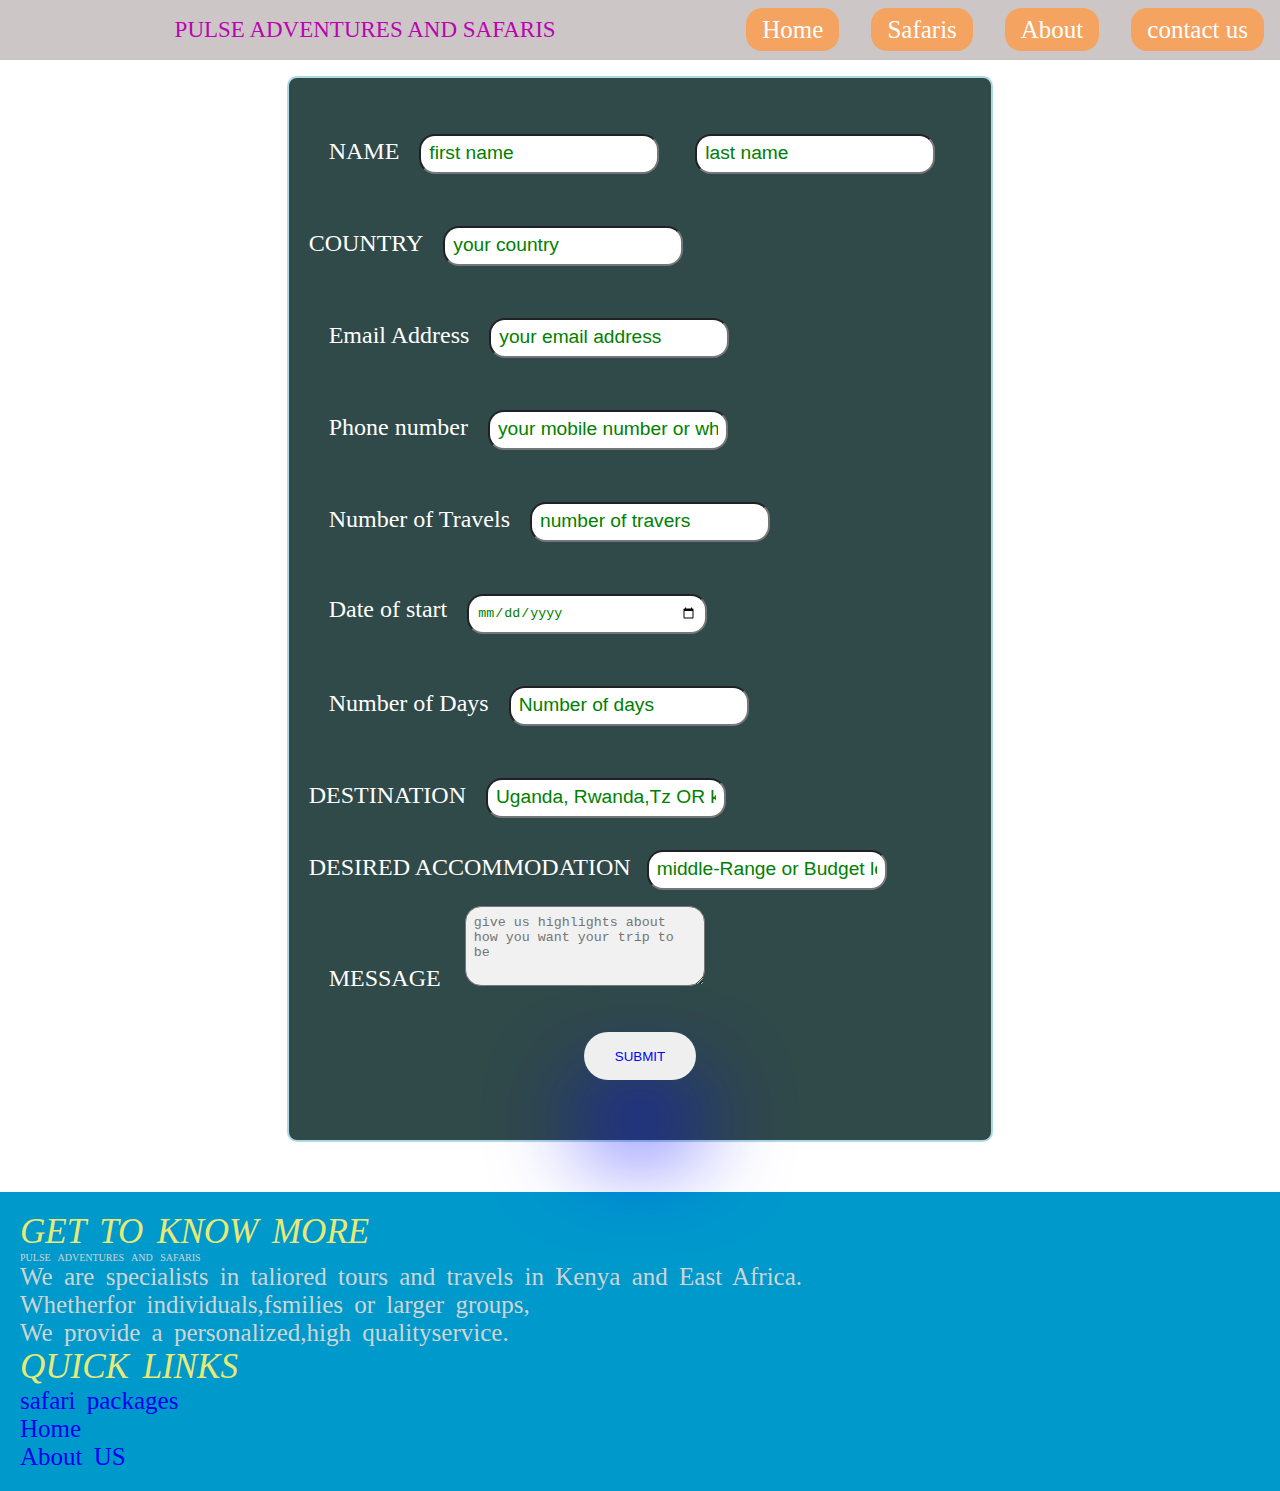
<file: contact.html>
<!DOCTYPE html>
<html lang="en">
<head>
    <meta charset="UTF-8">
    <meta name="viewport" content="width=device-width, initial-scale=1.0">
    <title>Conctact us</title>
    <link rel="stylesheet" href="package.css">
    <link rel="stylesheet" href="style.css">
</head>
<body>
   
    <nav>
        <nav class="nav-bar"> 
            <a href="#" class="toggle-button">
                <span class="bar"></span>
                <span class="bar"></span>
                <span class="bar"></span>
                
                
            </a>
            <div class="logo">PULSE ADVENTURES AND SAFARIS</div>
        
            <div class="nav-links">
                <ul>
                    <li><a href="index.html">Home</a></li>
                    <li><a href="safaris.html">Safaris</a></li>
                    <li><a href="About us.html">About</a></li>
                    <li><a href="contact.html">contact us</a></li>
                    </ul>
            </div>
        </nav>
    <div class="CONTACT">
        <form class="Conctact" action="contact.php" method="POST">
            <div class="name">
              <label for="First_name">NAME</label>
              <input type="text" name="First_name" id="First_name" placeholder="first name">
              <input type="text" name="Last_name" id="Last_name" placeholder="last name">
            </div>
              <DIv>
                <label for="country">COUNTRY</label> <input type="text" name="country" placeholder="your country">
            </DIv>
             
            <div class="name">
              <label for="email">Email Address</label>
              <input type="text" name="email" id="email" placeholder="your email address">
            </div>
            <div class="name">
              <label for="phone">Phone number</label>
              <input type="tel" name="phone" id="phone" placeholder="your mobile number or whats app">
            </div>
            <div class="name">
              <label for="number">Number of Travels</label>
              <input type="number" name="travelers" id="travelers" placeholder="number of travers">
            </div>
            <div class="name">
              <label for="date">Date of start</label>
              <input type="date" name="date" id="date" placeholder="when do you plan to start">
            </div>
            <div class="name">
              <label for="number">Number of Days</label>
              <input type="number" name="days" id="number" placeholder="Number of days">
            </div>
        
            <label for="destination">DESTINATION</label> <input type="text" name="destination" id="" placeholder="Uganda, Rwanda,Tz OR kenya">
            
            <div class="desrired">
              <label for="accomadation">DESIRED ACCOMMODATION</label><input type="text" name="accommodation" placeholder="middle-Range or Budget level or Luxiury"> 
       </div>
       <div class="conern">       <label for="message" class="for">MESSAGE</label> <textarea name="message" id="" placeholder="give us highlights about how you want your trip to be"></textarea>    </div>
            <div class="submit">
              <button type="submit">SUBMIT</button>
              </div>
              </form>
          
    </div>
    <DIV class="GET">
        <P><SPan class="quick"> GET TO KNOW MORE</SPan></P>
        PULSE ADVENTURES AND SAFARIS
        <P>We are specialists in taliored tours and travels  in Kenya and East Africa.<br>
        Whetherfor individuals,fsmilies or larger groups,<br>
    We provide a personalized,high qualityservice.</P>
    <p><span class="quick"> QUICK LINKS</span></p>
    <P><a href="safaris.html">safari packages</a></P>
    <p><a href="index.html">Home</a></p>
    <p><a href="About us.html">About US</a></p>
    
        </div>
        <script src="menu.js"></script>
</body>
</html>
</file>
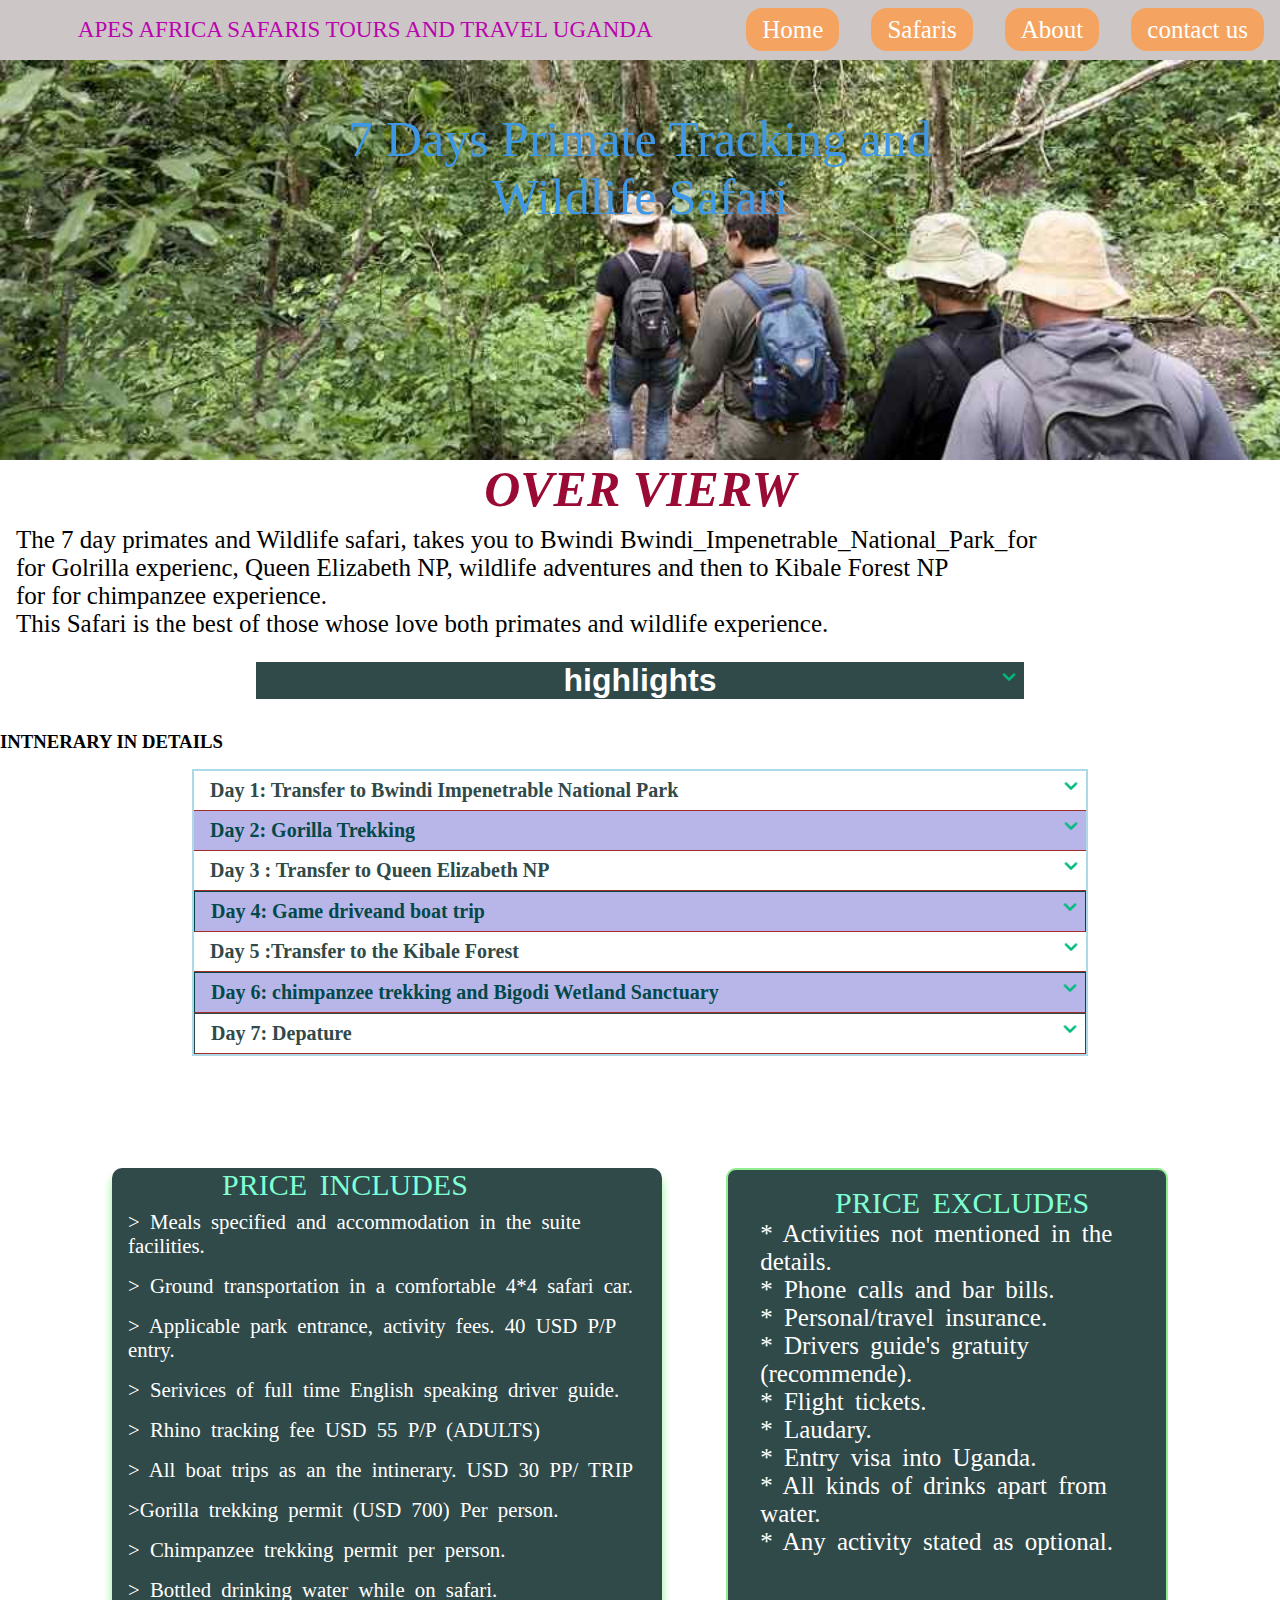
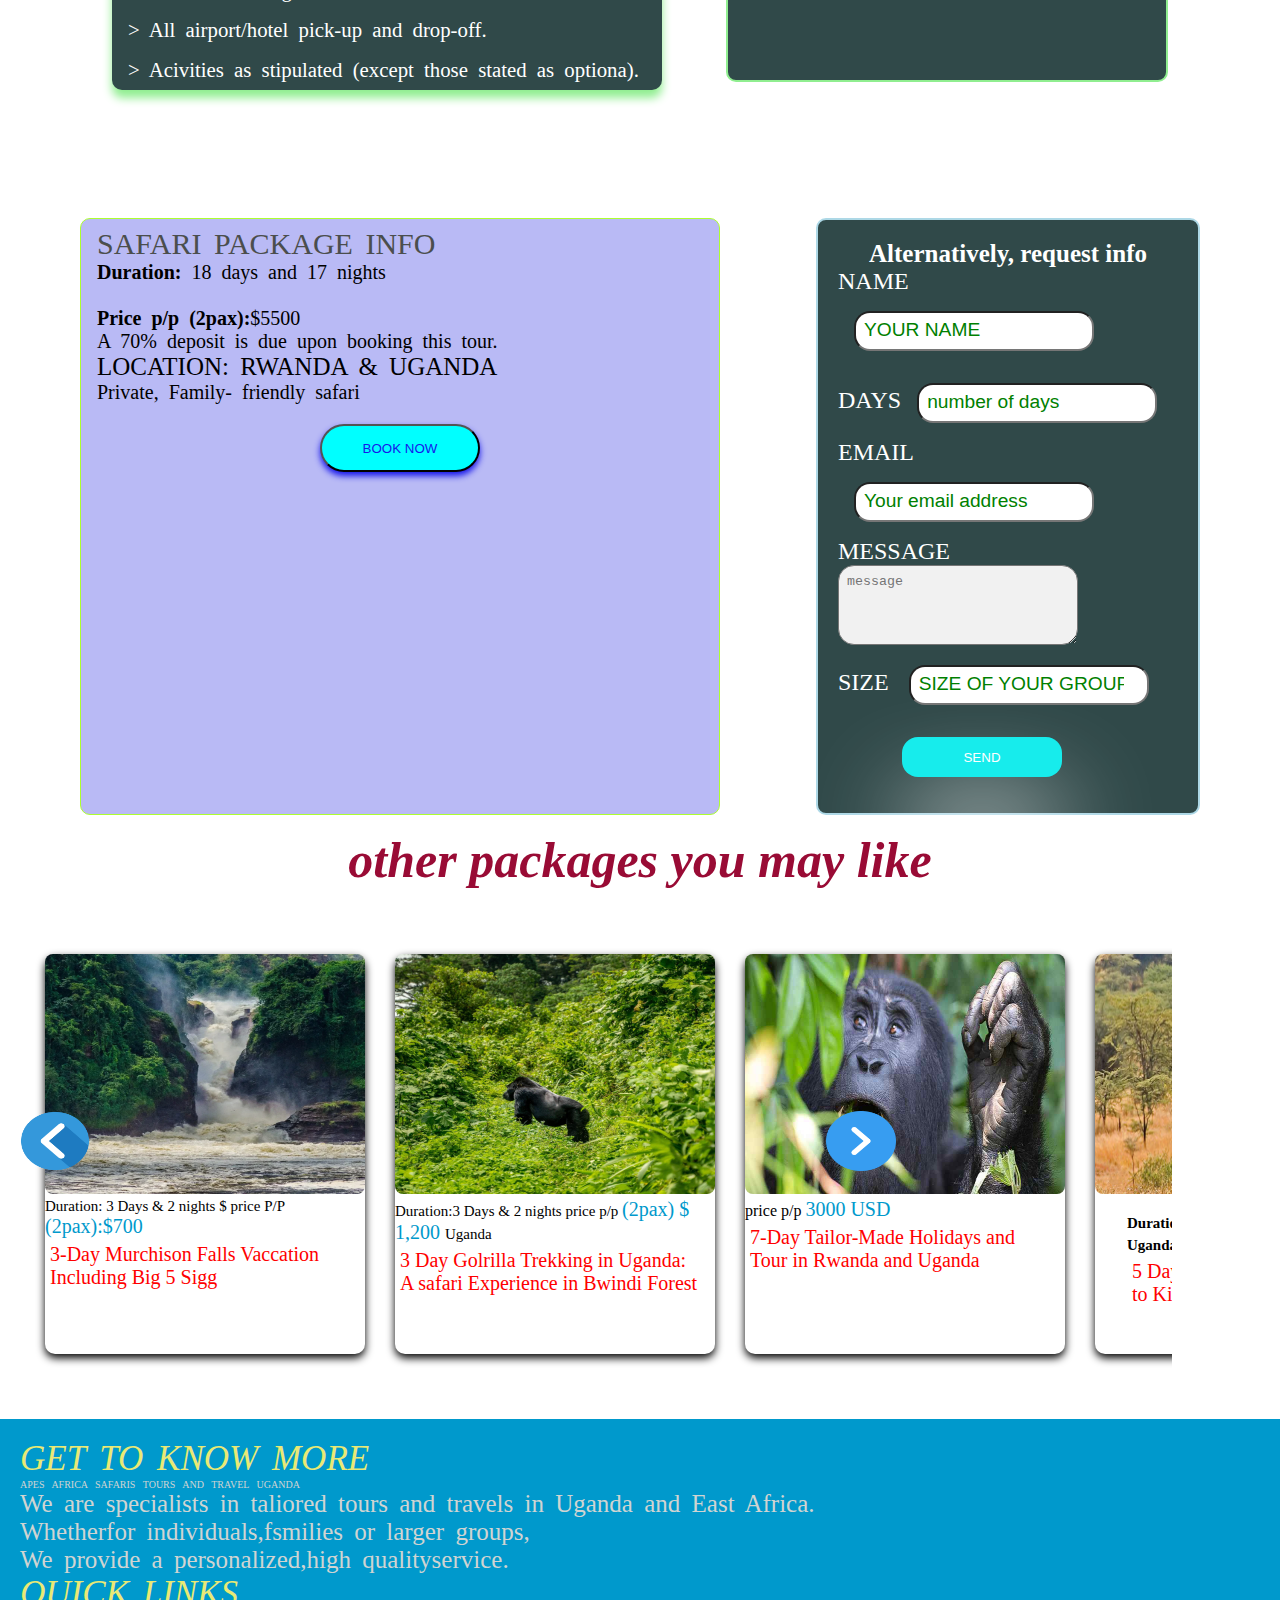
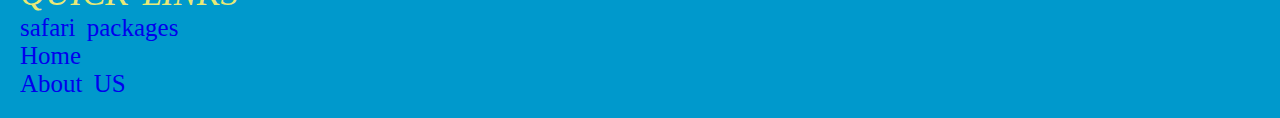
<file: PIMATES.HTML>
<!DOCTYPE html>
<html lang="en">
<head>
    <meta charset="UTF-8">
    <meta name="viewport" content="width=device-width, initial-scale=1.0">
    <title>7 Days Primate Tracking and wildlife</title>
    <link rel="stylesheet" href="package.css">
    <link rel="stylesheet" href="18day.css">
    <link rel="stylesheet" href="style.css">

</head>
<body>
    
    <nav>
        <nav class="nav-bar"> 
            <a href="#" class="toggle-button">
                <span class="bar"></span>
                <span class="bar"></span>
                <span class="bar"></span>
                
                
            </a>
            <div class="logo">APES AFRICA SAFARIS TOURS AND TRAVEL UGANDA</div>
        
            <div class="nav-links">
                <ul>
                    <li><a href="index.html">Home</a></li>
                    <li><a href="safaris.html">Safaris</a></li>
                    <li><a href="About us.html">About</a></li>
                    <li><a href="contact.html">contact us</a></li>
                    </ul>
            </div>
        </nav>
        
         
<div class="primate">7 Days Primate Tracking and<br>
Wildlife Safari</div>
<H1>OVER VIERW</H1>
<div class="based">
    <P>The 7 day primates and Wildlife safari, takes you to Bwindi Bwindi_Impenetrable_National_Park_for<br>
        for Golrilla experienc, Queen Elizabeth NP, wildlife adventures and then to Kibale Forest NP<br>
        for for chimpanzee experience.</P>
        <p>This Safari is the best of those whose love both primates and wildlife experience.</p>
        
</div>
<h2 class="high">highlights <span><img src="IMAGES/expand.png" alt="" class="ex1"></span></h2>
<div class="list">
<p>Day 1: Transfer to Bwindi Bwindi Impenetrable National Park</p>
<p>Day 2: gorilla-trekking</p>
<p>Day 3: Transfer to Queen Elizabeth NP</p>
<P>Day 4: Game viewing and boat trip</P>
<p>Day 5: Drive to Kibale Forest NP</p>
<p>Day 6: chimpanzee trekking.</p>
</div>
<script>
    var head = document.querySelector('.high');
    var list = document.querySelector('.list');
    var ex = document.querySelector('.ex1');
    head.addEventListener('click', function(){
        if (list.style.height === ""){
            list.style.height = "fit-content";
            ex.style.transform = "rotate(-180deg)";
        }
        else {
            list.style.height = "";
            ex.style.transform = "rotate(0deg)";
        }
    })
</script>
<h3 class="PERI"><b>INTNERARY IN DETAILS</b></h3>
<div class="PACKAGE">
    
<h3 class="day classic">Day 1: Transfer to Bwindi Impenetrable National Park <span><img src="IMAGES/expand.png" alt="" class="ex1"></span></h3>
<div class="panel">
   <p>Pick up from the hotel after having breakfast by assigned tour guide (driver). Drive to<br>
   Bwindi Bwindi_Impenetrable_National_Park. Stop over the Equater for some photos and continue.<br>
   You will have your lunch in Mbarara city at Iganga cultural centre. After lunch procceed to<br>
    Bwindi_Impenetrable_National_Park  you may reach i the evenimg and check into your accommodation<br>
   </p>
   <p><b>Accommodation:</b> Gorilla Mist Camp<br>
   Meals Lunch and DINNRE</p>
</div>

<h3 class="day2 classic"> Day 2:</b> Gorilla Trekking <span><img src="IMAGES/expand.png" alt="" class="ex1"></span></h3>
<div class="panel">
   <p>Have break fast, pack your lunch and neccessary trekking gears for trekking endangered<br>
   mountain Gorillas with the help of UWA game ranger</p>
   <p>The trek takes about 6-7 hours depending on the movements of the rare mountain GolrillaS<BR>
   The ranger will interpret the life style of the Golrillas and Fauna found in this forest.</p>
   <p>later in the evening you will go cultural walk in the nearby Batwe community,<br>
   enjoy the their dances . then return to accommodation for dinner and ovrenight stay.</p>
</div>
<h3 class="day3 classic">Day 3 : Transfer to Queen Elizabeth NP <span><img src="IMAGES/expand.png" alt="" class="ex1"></span></h3>

<div class="panel">
   <P>Have breakfast and hit the road for Queen Elizabeth NP. Through Ruhija to Ishasha sector<br>
   where you have a game drive in search of three climbing lions and other wildlife.<br>
   Have lunch in the booked hotel and procceed  to your booked accommodationand check in.</P>
   <p><b>Accommodation:</b> Park view Safari lodge<br><br>
   Meals: Dinner,morning breakfast</p>
   </div>
   <H3 class="day4 classic">Day 4: Game driveand boat trip  <span><img src="IMAGES/expand.png" alt="" class="ex1"></span></H3>
<div class="panel">
<p>Have breakfast and then procceed for morning game drive at kasenyi area and to <br>
encounter herds of elephants, lions, leopards,  water-bucks, Warthogs, moneys,<br>
baboons, kobs, buffalos and plenty of birds among other. Return to the lodge<br>
for lunch and some rest.Thereafter Procceed for boat trip at kazinga channel which connects<br>
L.George and L.Albert. You will spot Plenty of wildlife including schools of crocodile,<br>
Hippos, elephants, water bucks of and many others.<br>
Thereafter return to accommodation for Dinner and over night stay.</p>
</div>


<h3 class="da5 classic"> Day 5 :Transfer to the Kibale Forest <span><img src="IMAGES/expand.png" alt="" class="ex1"></span></h3>
 <div class="panel">
   <p>Have break fast and head for short game game drive in search of more wildlife.<br>
        Return to accommodation, After procceed<br>
   to Kibale NP  the drive will take like 5 hours. check in to accommodation and have some rest<br>
   as you prepare for the next day.</p>
   <p><b>Accommodation:</b> mountain of MOONS</p>
   </div>

   <H3 class="day6 classic">Day 6: chimpanzee trekking and
       Bigodi Wetland Sanctuary <span><img src="IMAGES/expand.png" alt="" class="ex1"></span>
   </H3>
<div class="panel">
   <p>Have breakfast, drive to park headquaters for breifing on Dos and Donts .you will be<br>
   assigned to a well armed UWA ranger who will lead the you into the jungle of chimpanzees.<br>
   After return to the accommodation for lunch and after procceed for Bigodi Wetland Sanctuary<br>
   walk in search of monkeys  flora and fauna among others .Then after return to lodge<br>
   for Dinner and over night stay</p>
   <p><b>Accommodation: mountainof moons</b></p>
</div>

<h3 class="day7 classic"> Day 7: Depature <span><img src="IMAGES/expand.png" alt="" class="ex1"></span> </h3>

<div class="panel">
<p>After morning breakfast, check out of the accommodation and hit the road back to<br>
Kampala.</p>
<p>Drop off at Entebbe airport.</p>
</div>

</div> 

<div class="email">
    <a href="BARIGYE:barigyedavis6@gmail.com">
        <img src="IMAGES/email.png" alt="">
        <span>send us an emaiil</span>
    </a>
    </div>
<DIV id="Entry">
    <DIv class="includes">
        <span class="inn">PRICE INCLUDES </span>
    <P>> Meals specified and accommodation in the suite facilities.</P>
    <p>> Ground transportation in a  comfortable 4*4 safari car.</p>
    <p>> Applicable park entrance, activity fees. 40 USD P/P entry.</p>
    <P>> Serivices of full time English speaking driver guide.</P>
    <p>> Rhino tracking fee USD 55 P/P (ADULTS)</p>
    <P>> All boat trips as an the intinerary. USD 30 PP/ TRIP</P>
    <P>>Gorilla trekking permit (USD 700) Per person.</P>
    <p>> Chimpanzee trekking permit per person.</p>
    <p>> Bottled drinking water while on safari.</p>
    <p>> All airport/hotel pick-up and drop-off.</p>
    <p>> Acivities as stipulated (except those stated as optiona).</p>
    </DIv>
    <div class="excludes">
        <span class="inn"> PRICE EXCLUDES</span>
        <P>* Activities not mentioned in the details.</P>
        <p>* Phone calls and bar bills.</p>
        <p>* Personal/travel insurance.</p>
        <p>* Drivers guide's gratuity (recommende).</p>
        <p>* Flight tickets.</p>
        <p>* Laudary.</p>
        <p>* Entry visa into Uganda.</p>
        <p>* All kinds of drinks apart from water.</p>
        <p>* Any activity stated as <b>optional.</b></p>
    </div>
    </DIV>

<DIV id="MTN">
    <div class="info" id="ex1">
        <span class="pac">SAFARI PACKAGE INFO</span><br>
        <b>Duration:</b> 18 days and 17 nights<br><br>
        <b>Price p/p (2pax):</b>$5500<br>
        A 70% deposit is due upon booking this tour.
    <p>LOCATION: RWANDA & UGANDA</p>
    <SPan id="PP"> Private, Family- friendly safari</SPan>
    <div class="book">
        <button type="button" onclick="document.getElementById('book').style.display= 'block'">BOOK NOW</button>
        <div>
        <form action="book.php" method="post" id="book">
            <label for="name">NAME:</label> <input type="text" name="name" class="grey" >
            <p><label for="number">NUMBER OF PEOPLE</label> <input type="number" name="number" class="grey"></p>
            <p><label for="email">Email</label> <input type="email" name="email" class="grey"></p>
            <p><label for="passport">passport number</label> <input type="text" name="number" class="grey"></p>
            <p><label for="telephone">whatsapp number</label> <input type="tel" name="telephone" class="grey"></p>
            <p><label for="passport">passport photo</label> <input type="file" name="passport photo" accept="image/*"></p>
            <button>send</button>
        </form>
        
     
        
        </div>
    </div>
    </div>


<div>
    <form   class="from" action="davsi.php" method="post">
<h3>Alternatively, request info</h3>
 
    <DIv > <label for="">NAME</label><input type="text" name="name"  placeholder="YOUR NAME" class="grey"> </DIv>
    <div><Label>DAYS</Label><input type="number" name="days"  placeholder="number of days" class="grey"></div>
    <div><Label> EMAIL</Label><input type="email" name="email" placeholder="Your email address" class="grey"></div>
    <div> <Label>MESSAGE</Label><textarea name="message" id="" cols="30" rows="15" placeholder="message" class="grey"></textarea></div>
    <DIv> <Label>SIZE</Label> <INput type="number" name="size" placeholder="SIZE OF YOUR GROUP" class="grey"></INput></DIv>
    <button name="submit">SEND</button>
</form>
</div>
</DIV>
<H1>other packages you may like</H1>

<Div class="dog" id="animation" data-animated>
    <div class="car">
        <figure id="myImage" class="DOG">
            <img src="IMAGES/murchison-falls-1229x820x184x0x860x820x1656053925.webp" alt="">
            <div class="caption1"> Duration: 3 Days & 2  nights  $ price P/P <span class="css">(2pax):$700</span></div>
            <div class="caption2"> 3-Day Murchison Falls Vaccation<br>Including Big 5 Sigg</div>
            </figure>
        
            <figure id="sebo"  class="DOG">
                <img src="IMAGES/gorilla. - Copy.jpg" alt="gorilla-trekking-" class="ddd">
                <div class="caption1">Duration:3 Days & 2 nights price p/p <span class="css">(2pax) $ 1,200 </span> Uganda</div>
                <div class="caption2">3 Day Golrilla Trekking in Uganda:<br>
               A safari Experience in Bwindi Forest </div>
            
            </figure>
        
        
                <figure class="DOG" id="day7">
        
                    <img src="IMAGES/Bwindi_Impenetrable_National_Park_033@2x.jpg" alt="" class="ddd">
                    <div> <span class="shs">price p/p</span>  <span class="css">3000 USD </span> </div>
                    <div class="caption2"> 7-Day Tailor-Made Holidays and <br> Tour in Rwanda and Uganda</div>
                </figure>
            <FIgure class="DOG">
            <img id="5day" src="IMAGES/Kidepo.jpg" alt="Kidepo">
            <figcaption>
                <b class="caption1">Duration: 5 Days and 4 nights, location Uganda <span class="css">price p/p 1700</span></b><br>
                <p class="caption2">
                    5 Day Wildlife Safari<br>
                        to Kidep
                </p>
            </figcaption>
            </FIgure>
        
            <FIgure id="6day" class="DOG">
            <img src="IMAGES/giraffe.jpg" alt="Elizabeth">
            <figcaption><p class="caption1">Duration: 6 days & 5 nights, location: Uganda, price p/p <span class="css">USD $ 2300</span></p>
             <p class="caption2">6 Day Queen Elizabeth and L.Mburo Safari</p></figcaption>
            </FIgure>
            <figure id="7day" class="DOG">
                <img src="IMAGES/Kyamburu_Gorge_004@2x.jpg" alt=" gorilla-trekking">
                <figcaption>
                    <span class="css">price p/p 3000</span>
                    <span class="caption2">
                        7 Day primate trekking<br>
                            & Wildlife Safari
                    </span>
            </figcaption>
            </figure>
            <figure id="ten" class="DOG">
                <img src="IMAGES/ELEPHANT.jpg" alt="elephant">
                <figcaption class="caption2"> 9 days safari in Uganda including<br>
                    <span class="css">price p/p 2750</span>   game drives, gorilla-trekking</figcaption>
                </figure>
            <figure id="12day" class="DOG">
                <img src="IMAGES/WATER FALLS MUR.jpg" alt="falls">
                <figcaption>Duration: <span class=> 12days and 11days, </span> location
                <span> Uganda</span> price: <span class="css">USD 4195 P/P</span><BR>
                <p class="caption2">
                    12 Day customized tour<br> safari package,<br>
                        Safari and Golrilla Trekking,
                </p>
                      </figcaption>
            </figure>
        
        
            <figure id="18day" class="DOG">
                <img src="IMAGES/gorilla-trekking-700x450.jpg" alt="" class="ddd">
                <figcaption><p class="caption1">Duration:18 Days & 17 nights <span class="css">price p/p 5650</span>: location: Rwanda and Uganda</p>
                 <p class="caption2">18 Day Rwanda-Uganda Safari Including Gorilla Trekking</p></figcaption>
            </figure>
    </div>
    <div class="arrows">
    <span class="left"><img src="IMAGES/previous.png" alt="" class="png"></span>
    <span class="Right"><img src="IMAGES/next.png" alt="" class="png"></span>
</div>
</Div>
 
<DIV class="GET">
    <P><SPan class="quick"> GET TO KNOW MORE</SPan></P>
    APES AFRICA SAFARIS TOURS AND TRAVEL UGANDA
    <P>We are specialists in taliored tours and travels  in Uganda and East Africa.<br>
    Whetherfor individuals,fsmilies or larger groups,<br>
We provide a personalized,high qualityservice.</P>
<p><span class="quick"> QUICK LINKS</span></p>
<P><a href="safaris.html">safari packages</a></P>
<p><a href="index.html">Home</a></p>
<p><a href="About us.html">About US</a></p>
    </div>
</div>
<script src="7days.js"></script>
<script src="animation.js"></script>
<script src="Pack.js"></script>
<script src="menu.js"></script>
</body>
</html>
</file>
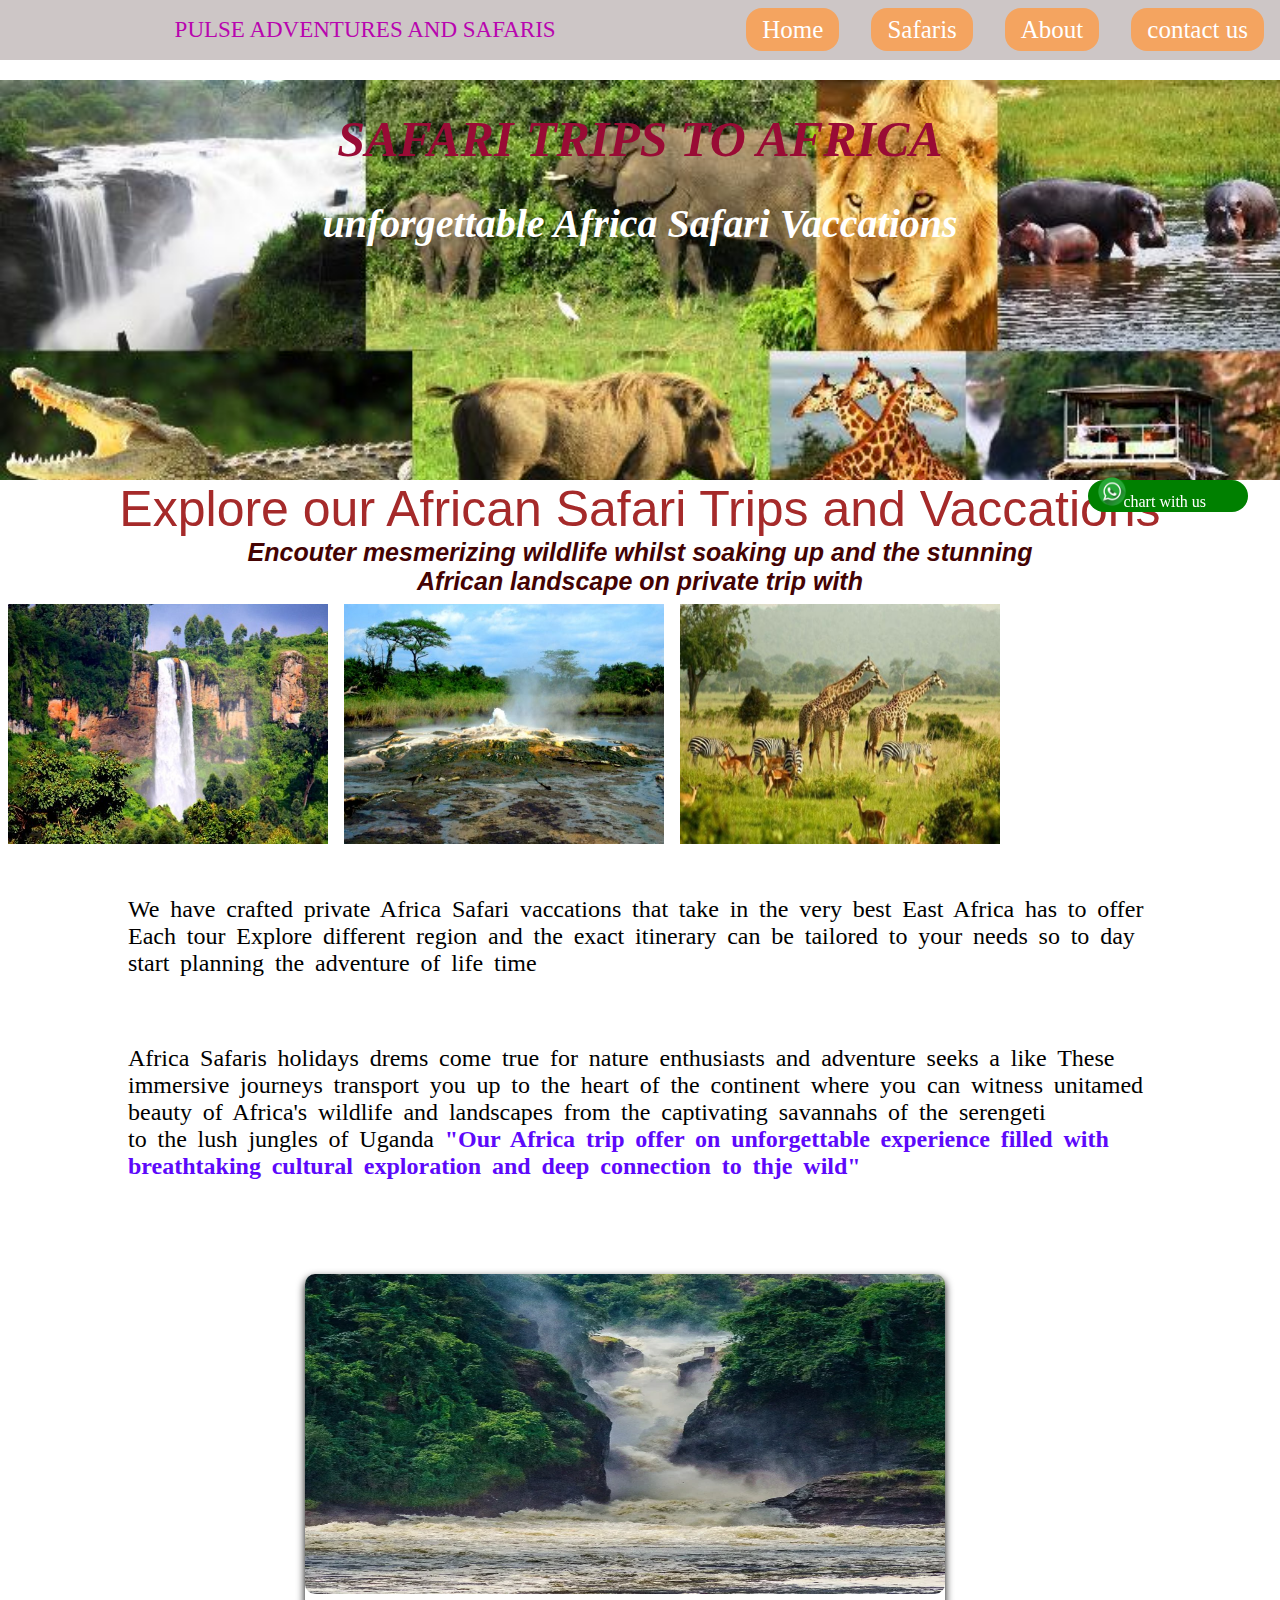
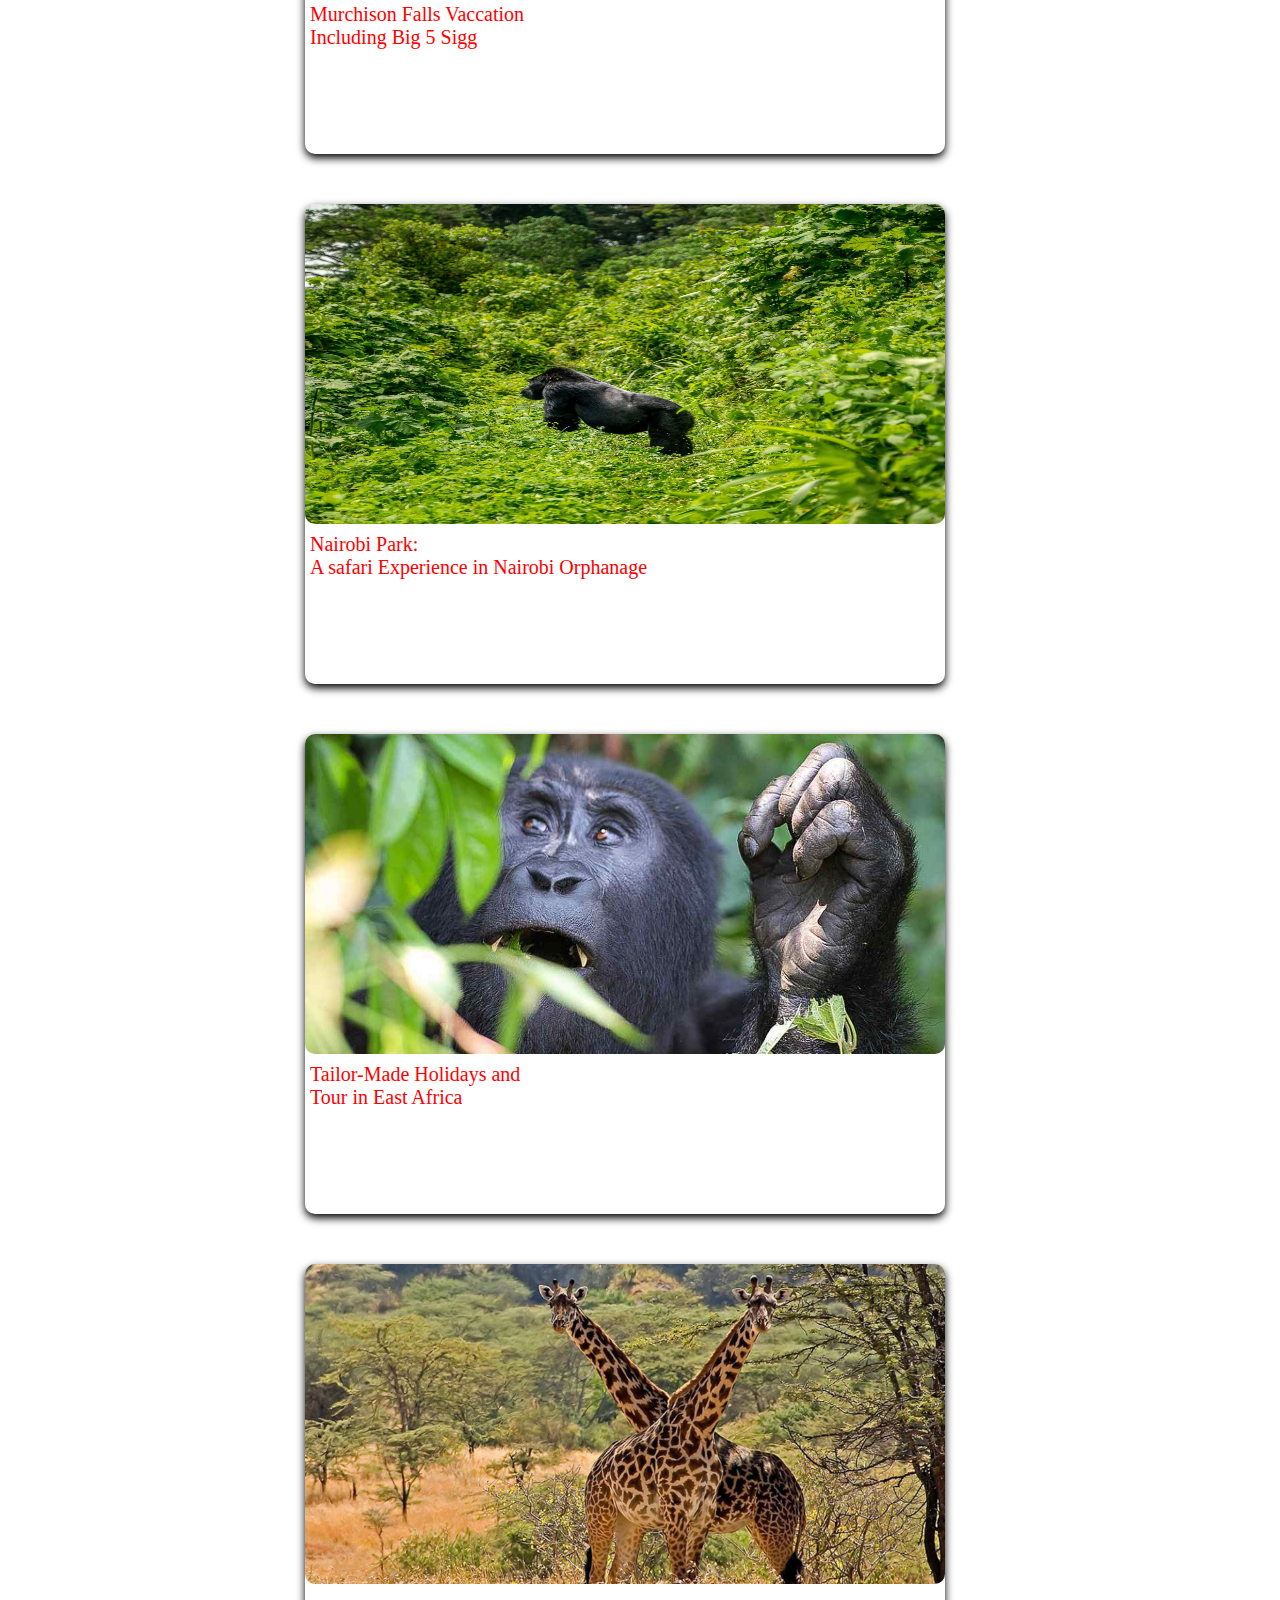
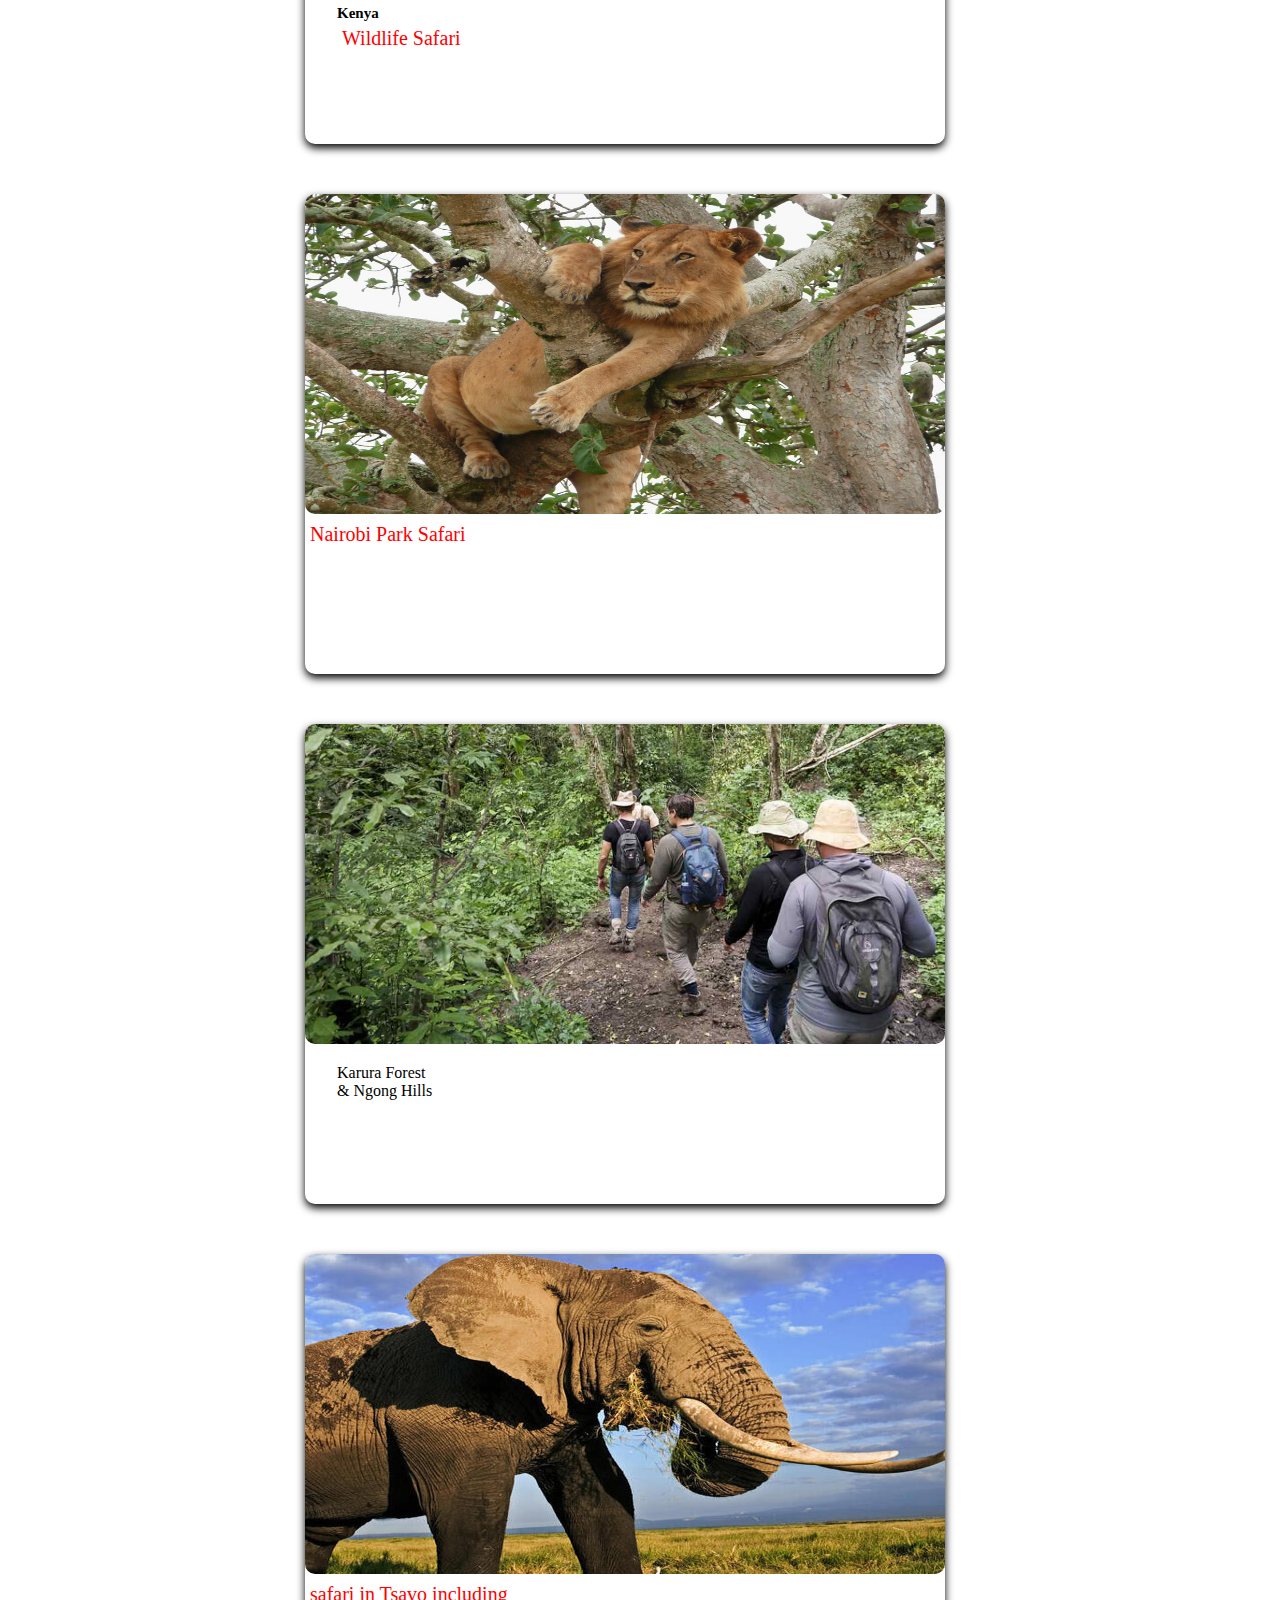
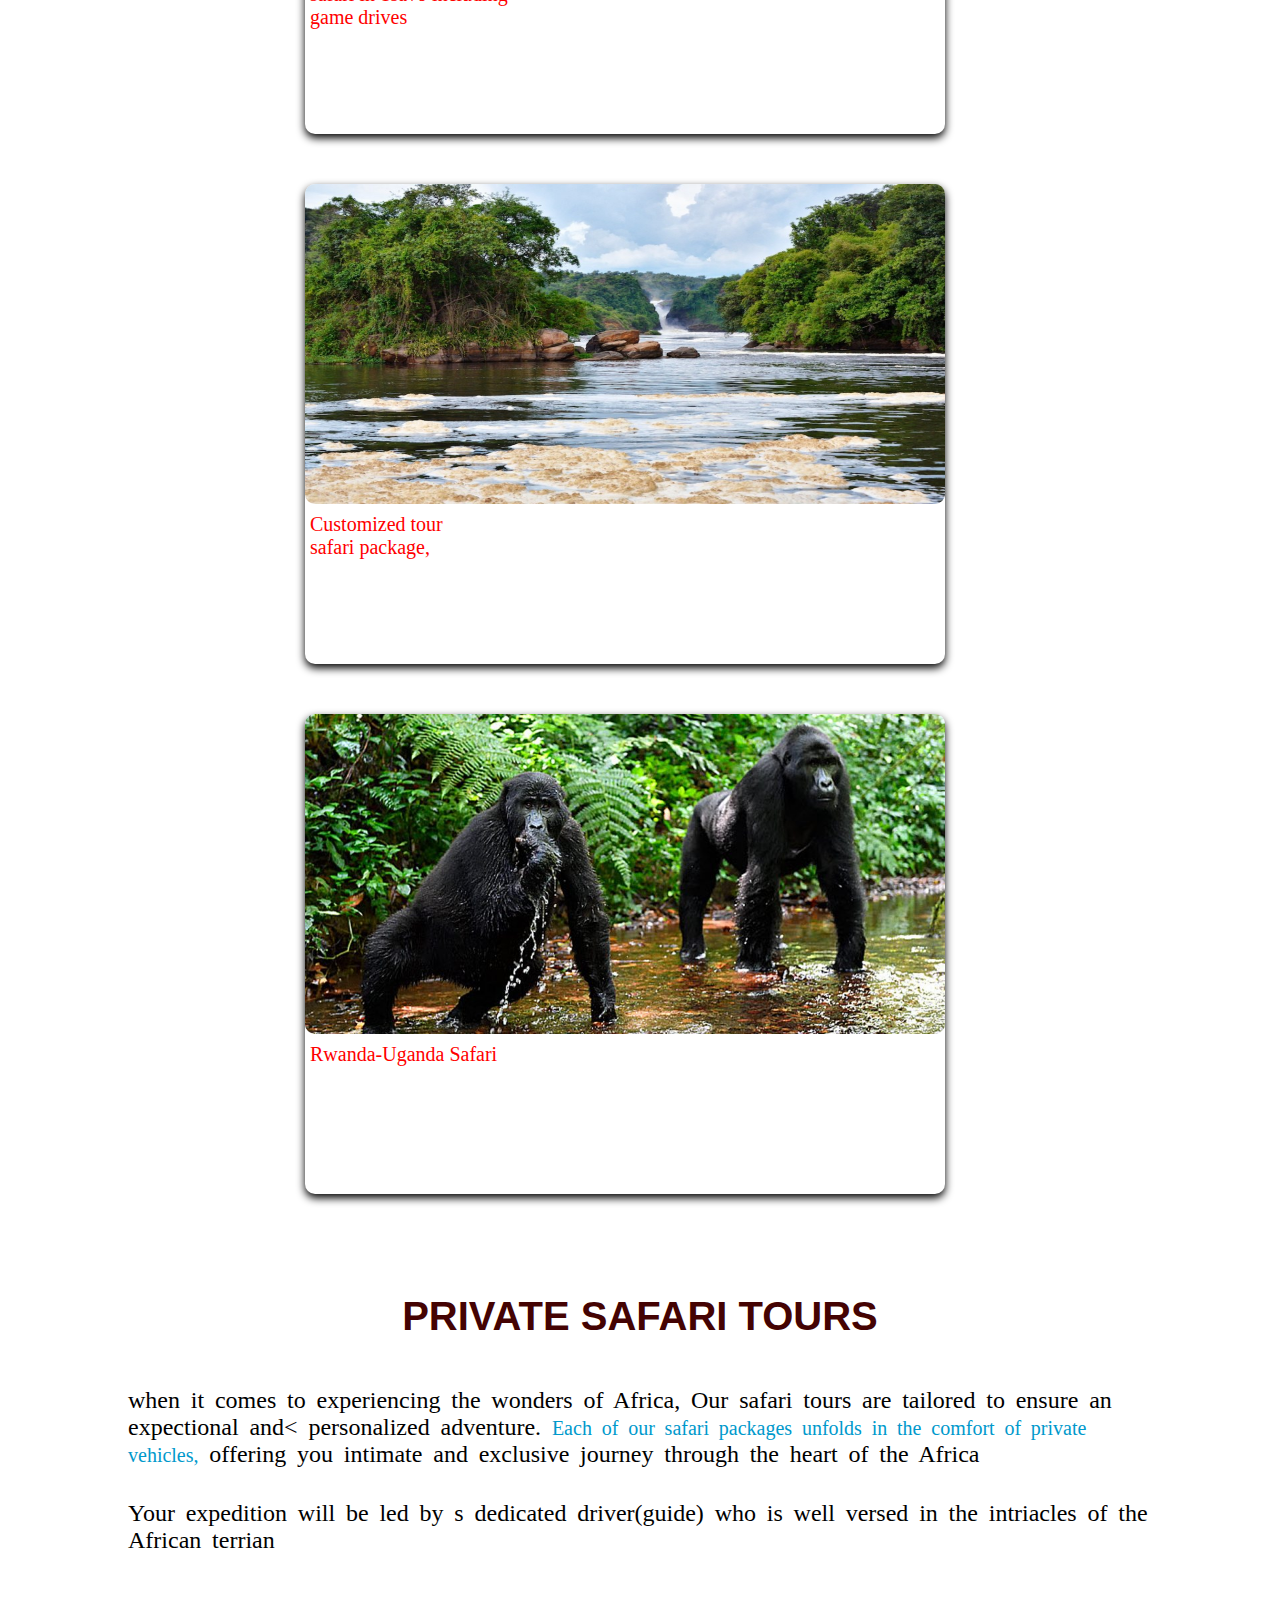
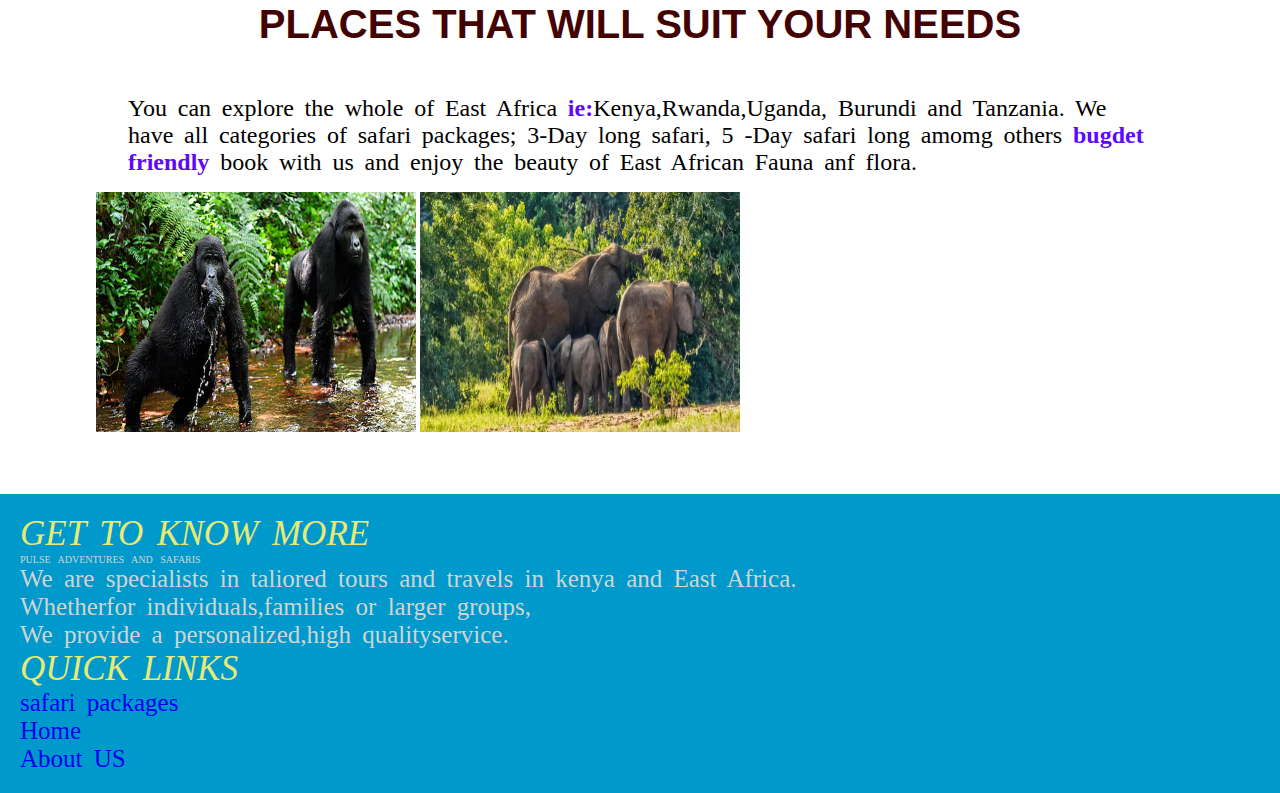
<file: safaris.html>
<!DOCTYPE html>
<html lang="en">
<head>
    <meta charset="UTF-8">
    <meta name="viewport" content="width=device-width, initial-scale=1.0">
    <title>PULSE ADVENTURES AND SAFARIS</title>
 <link rel="stylesheet" href="package.css ">
 
 
</head>
<body> 
<nav>
    <nav class="nav-bar"> 
        <a href="#" class="toggle-button">
            <span class="bar"></span>
            <span class="bar"></span>
            <span class="bar"></span>
            
            
        </a>
        <div class="logo">PULSE ADVENTURES AND SAFARIS</div>
    
        <div class="nav-links">
            <ul>
                <li><a href="index.html">Home</a></li>
                <li><a href="safaris.html">Safaris</a></li>
                <li><a href="About us.html">About</a></li>
                <li><a href="contact.html">contact us</a></li>
                </ul>
        </div>
    </nav>
    <div> 
        <div class="head"> <H1>SAFARI TRIPS TO AFRICA</H1>
            <div class="in">unforgettable Africa Safari Vaccations</div>
            <h3><a href=""></a></h3></div>
<div class="EXPLORE"> Explore our African Safari Trips and Vaccations</div>
<div class="on"><p>Encouter mesmerizing wildlife whilst soaking up and the stunning<br> African landscape on
    private trip with</p> 
 </div>
     <div class="pic"><img src="IMAGES/elgon 1.jpg" alt="safari">
    <img src="IMAGES/semuliki.jpg" alt="falls">
<img src="IMAGES/giraffe.jpg" alt="giraffe">
</div>
<div class="email">
<a href="BARIGYE:barigyedavis6@gmail.com">
    <img src="IMAGES/email.png" alt="">
    <span>send us an emaiil</span>
</a>
</div>
<DIV class="wonder">
   <p> We have crafted private Africa Safari vaccations that take in the very best East Africa has to offer
    Each tour Explore different region and the exact itinerary can be tailored to your needs
    so to day start planning the adventure of life time</p>
</DIV>


<DIV class="wonder">
<p>Africa Safaris holidays drems  come true for nature  enthusiasts and adventure seeks a like 
    These immersive journeys transport you up to the heart of the continent where you can witness 
    unitamed beauty of Africa's wildlife and landscapes from the captivating savannahs of the  serengeti<br>
    to the lush jungles of Uganda <b>
        "Our Africa trip offer on unforgettable experience filled with breathtaking
        cultural exploration and deep connection to thje wild"</b></p>
</DIv>

<Div class="dogs">
<figure id="myImage" class="DOGS">
<img src="IMAGES/murchison-falls-1229x820x184x0x860x820x1656053925.webp" alt="">
<div class="caption2">Murchison Falls Vaccation<br>Including Big 5 Sigg</div>
</figure>

<figure id="sebo" class="DOGS">
    <img src="IMAGES/gorilla. - Copy.jpg" alt="gorilla-trekking-" class="ddd">
    <div class="caption2">Nairobi Park:<br>
   A safari Experience in Nairobi Orphanage </div>

</figure>
    

    <figure class="DOGS" id="day7">

        <img src="IMAGES/Bwindi_Impenetrable_National_Park_033@2x.jpg" alt="" class="ddd">
        <div class="caption2">Tailor-Made Holidays and <br> Tour in East Africa</div>
    </figure>
<FIgure class="DOGS">
<img id="5" src="IMAGES/Kidepo.jpg" alt="Kidepo">
<figcaption>
    <b class="caption1">Kenya</b><br>
    <p class="caption2">
        Wildlife Safari<br>
            
    </p>
</figcaption>
</FIgure>

<FIgure id="6" class="DOGS">
<img src="IMAGES/Climbimg lion.jpg" alt="Elizabeth">
 <p class="caption2">Nairobi Park Safari</p></figcaption>
</FIgure>
<figure id="7" class="DOGS">
    
    <img src="IMAGES/Kyamburu_Gorge_004@2x.jpg" alt=" gorilla-trekking">
    <figcaption>
    
            Karura Forest<br>
                & Ngong Hills
        </span>
</figcaption>
</figure>
<figure id="10" class="DOGS">
<img src="IMAGES/ELEPHANT.jpg" alt="elephant">

<figcaption class="caption2"> safari in Tsavo including<br>
    <span class="css"></span> game drives</figcaption>
</figure>
</figure>
<figure id="12" class="DOGS">
    <img src="IMAGES/WATER FALLS MUR.jpg" alt="falls">
    <p class="caption2">
        Customized tour<br> safari package,<br>
            
    </p>
          </figcaption>
</figure>


<figure id="18" class="DOGS">
    <img src="IMAGES/GORILLA.jpg" alt="" class="ddd" class="DOGS img">
     <p class="caption2"> Rwanda-Uganda Safari </p></figcaption>
</figure> </Div>
<div class="wonder">
    <P class= "wonder"> <h2>PRIVATE SAFARI TOURS</h2></P>
    <P>when it comes to experiencing the wonders of Africa, Our safari tours are tailored to ensure an expectional and<
    personalized adventure. <span class="css"> Each of our safari packages unfolds in the comfort of private
    vehicles,</span>  offering you intimate and exclusive journey through the heart of the Africa</P>
    <p>Your expedition will be led by s dedicated driver(guide) who is well versed in the intriacles of the
    African terrian</p>
    <p><h2>PLACES THAT WILL SUIT YOUR NEEDS</h2></p>
    <P>You can explore the whole of East Africa <b>ie:</b>Kenya,Rwanda,Uganda, Burundi and Tanzania.
    We have all categories of safari packages; 3-Day long safari, 5 -Day safari long
     amomg others <b>bugdet friendly</b> book with us and enjoy the beauty of East African Fauna anf flora.<br>
     
    </P> 
    <img src="IMAGES/GORILLA.jpg" alt=" Golrilla">
     <img src="IMAGES/murchison fall 3.jpg" alt="">
</div>
<div class="whatsapp" >
    <a href="https://wa.me/25491205142" >
        <img src="IMAGES/whatsapp.png" alt="" class="icon">
        <span>chart with us</span>
    </a>
 
</div> 

<DIV class="GET">
    
    <P><SPan class="quick"> GET TO KNOW MORE</SPan></P>
    PULSE ADVENTURES AND SAFARIS
    <P>We are specialists in taliored tours and travels  in kenya and East Africa.<br>
    Whetherfor individuals,families or larger groups,<br>
We provide a personalized,high qualityservice.</P>
<p><span class="quick"> QUICK LINKS</span></p>
<P><a href="safaris.html">safari packages</a></P>
<p><a href="index.html">Home</a></p>
<p><a href="About us.html">About US</a>
   


    </div>
    <script src="Pack.js"></script>
    <script src="menu.js"></script>

</body>
</html>
</file>
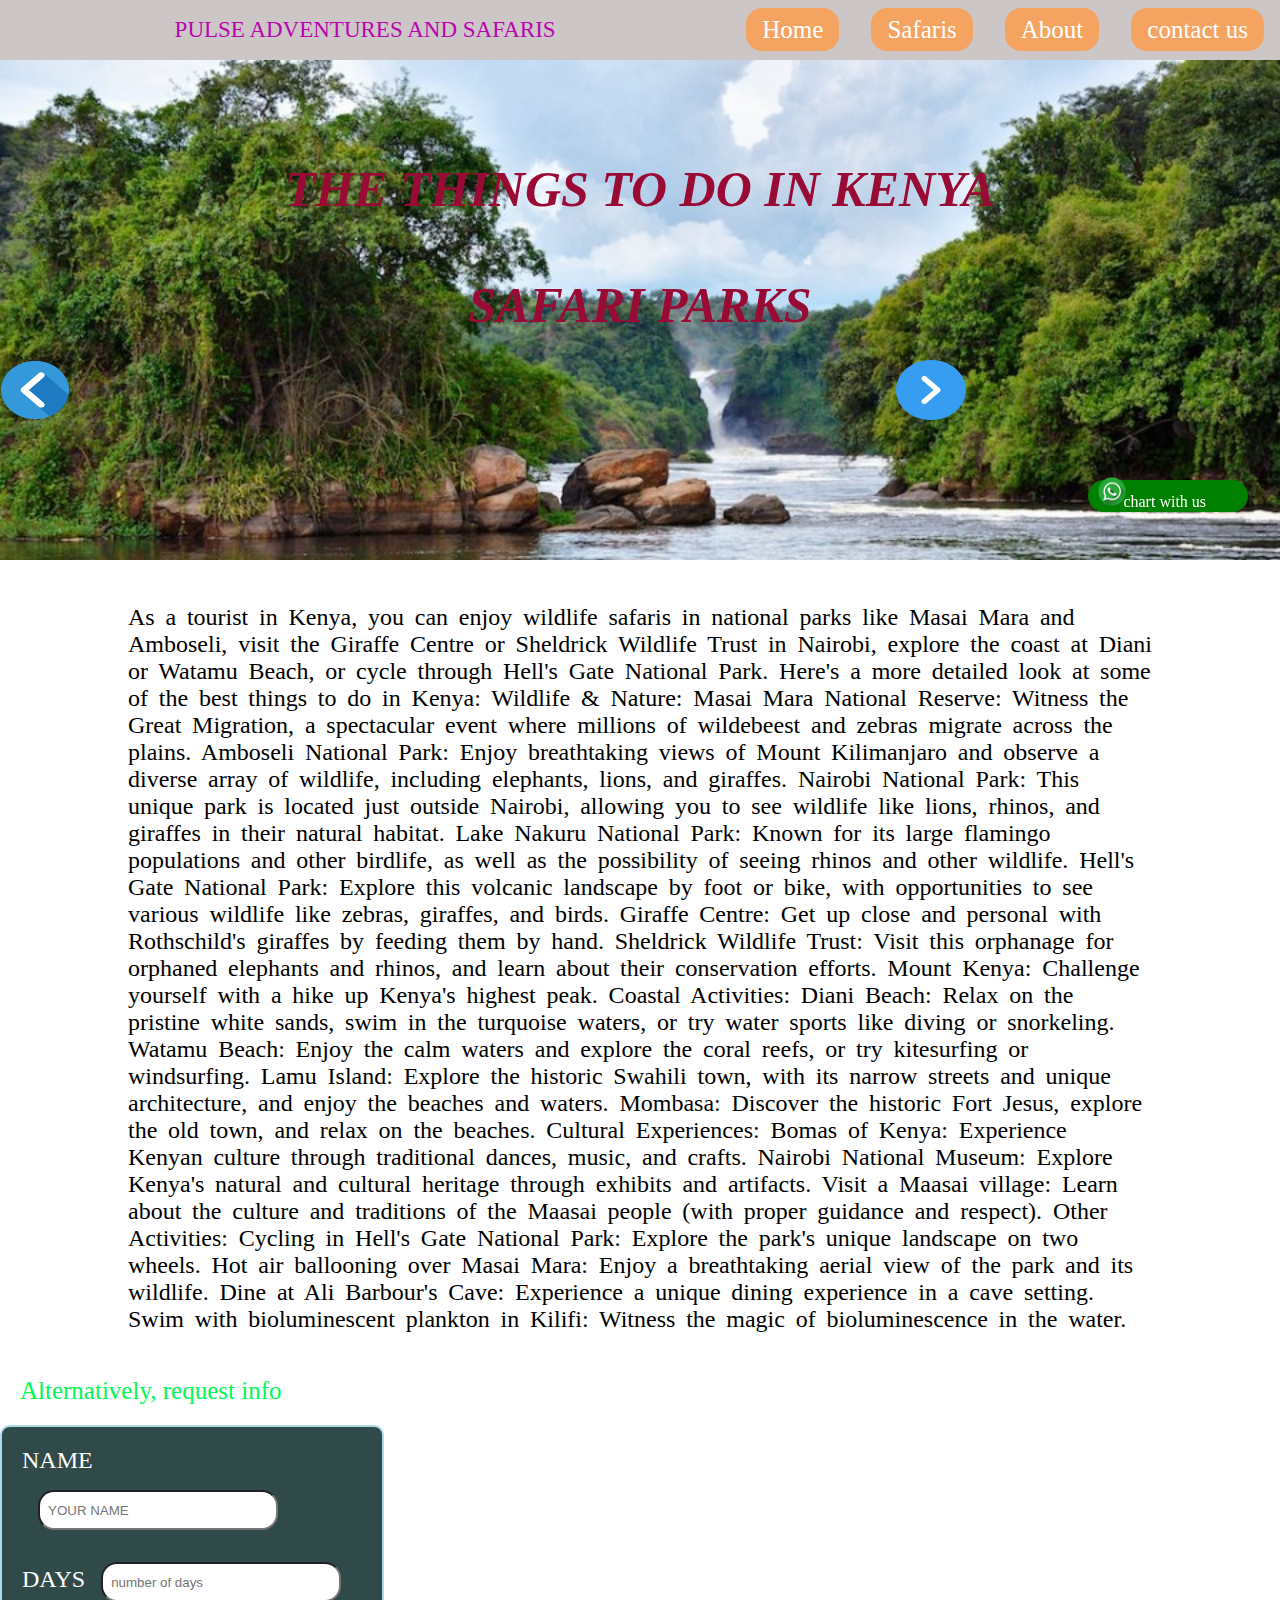
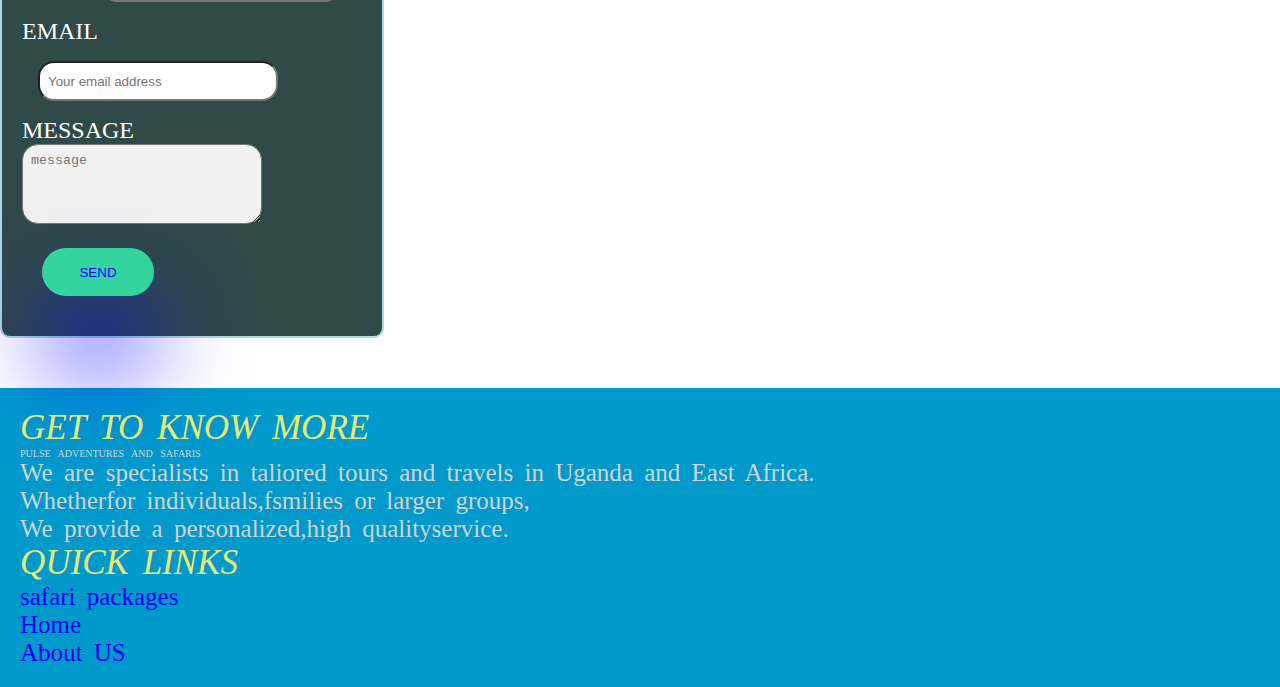
<file: Things.html>
<!DOCTYPE html>
<html lang="en">
<head>
    <meta charset="UTF-8">
    <meta name="viewport" content="width=device-width, initial-scale=1.0">
    <title>The things to do in Kenya</title>
    <link rel="stylesheet" href="package.css">
</head>
<body>
    <nav class="nav-bar"> 
        <a href="#" class="toggle-button">
            <span class="bar"></span>
            <span class="bar"></span>
            <span class="bar"></span>
            <span class="bar"></span>
            
            
        </a>
        <div class="logo">PULSE ADVENTURES AND SAFARIS</div>
    
        <div class="nav-links">
            <ul>
                <li><a href="index.html">Home</a></li>
                <li><a href="safaris.html">Safaris</a></li>
                <li><a href="About us.html">About</a></li>
                <li><a href="contact.html">contact us</a></li>
                </ul>
        </div>
    </nav>
    <H1 class="do">THE THINGS TO DO IN KENYA<BR><BR>
    SAFARI PARKS</H1>
    <div class="wonder">
        
    <P>As a tourist in Kenya, you can enjoy wildlife safaris in national parks like Masai Mara and Amboseli, visit the Giraffe Centre or Sheldrick Wildlife Trust in Nairobi, explore the coast at Diani or Watamu Beach, or cycle through Hell's Gate National Park. 
Here's a more detailed look at some of the best things to do in Kenya:
Wildlife & Nature:
Masai Mara National Reserve:
Witness the Great Migration, a spectacular event where millions of wildebeest and zebras migrate across the plains. 
Amboseli National Park:
Enjoy breathtaking views of Mount Kilimanjaro and observe a diverse array of wildlife, including elephants, lions, and giraffes. 
Nairobi National Park:
This unique park is located just outside Nairobi, allowing you to see wildlife like lions, rhinos, and giraffes in their natural habitat. 
Lake Nakuru National Park:
Known for its large flamingo populations and other birdlife, as well as the possibility of seeing rhinos and other wildlife. 
Hell's Gate National Park:
Explore this volcanic landscape by foot or bike, with opportunities to see various wildlife like zebras, giraffes, and birds. 
Giraffe Centre:
Get up close and personal with Rothschild's giraffes by feeding them by hand. 
Sheldrick Wildlife Trust:
Visit this orphanage for orphaned elephants and rhinos, and learn about their conservation efforts. 
Mount Kenya:
Challenge yourself with a hike up Kenya's highest peak. 
Coastal Activities:
Diani Beach:
Relax on the pristine white sands, swim in the turquoise waters, or try water sports like diving or snorkeling. 
Watamu Beach:
Enjoy the calm waters and explore the coral reefs, or try kitesurfing or windsurfing. 
Lamu Island:
Explore the historic Swahili town, with its narrow streets and unique architecture, and enjoy the beaches and waters. 
Mombasa:
Discover the historic Fort Jesus, explore the old town, and relax on the beaches. 
Cultural Experiences:
Bomas of Kenya: Experience Kenyan culture through traditional dances, music, and crafts. 
Nairobi National Museum: Explore Kenya's natural and cultural heritage through exhibits and artifacts. 
Visit a Maasai village: Learn about the culture and traditions of the Maasai people (with proper guidance and respect). 
Other Activities:
Cycling in Hell's Gate National Park: Explore the park's unique landscape on two wheels.
Hot air ballooning over Masai Mara: Enjoy a breathtaking aerial view of the park and its wildlife.
Dine at Ali Barbour's Cave: Experience a unique dining experience in a cave setting.
Swim with bioluminescent plankton in Kilifi: Witness the magic of bioluminescence in the water.</p></figcaption>
            </figure>
    </div>
    <div class="arrows">
    <span class="left"><img src="IMAGES/previous.png" alt="" class="png"></span>
    <span class="Right"><img src="IMAGES/next.png" alt="" class="png"></span>
</div>
</Div>
<div class="form">
    <p>Alternatively, request info</p>
    <form   class="from" action="davsi.php" method="post"  >
        <DIv > <label for="">NAME</label><input type="text" name="name"  placeholder="YOUR NAME" class="grey"> </DIv>
        <div><Label>DAYS</Label><input type="number" name="email"  placeholder="number of days" class="grey"></div>
        <div><Label> EMAIL</Label><input type="email" name="days" placeholder="Your email address" class="grey"></div>
        <div> <Label>MESSAGE</Label><textarea name="message" id="" cols="30" rows="15" placeholder="message" class="grey"></textarea></div>
        <button name="submit">SEND</button>
    </form>
    </div>
    <div class="whatsapp" >
        <a href="https://wa.me/25491205142" >
            <img src="IMAGES/whatsapp.png" alt="" class="icon">
            <span>chart with us</span>
        </a>
     
    </div> 
<DIV class="GET">
    <P><SPan class="quick"> GET TO KNOW MORE</SPan></P>
  PULSE ADVENTURES AND SAFARIS
    <P>We are specialists in taliored tours and travels  in Uganda and East Africa.<br>
    Whetherfor individuals,fsmilies or larger groups,<br>
We provide a personalized,high qualityservice.</P>
<p><span class="quick"> QUICK LINKS</span></p>
<P><a href="safaris.html">safari packages</a></P>
<p><a href="index.html">Home</a></p>
<p><a href="About us.html">About US</a></p>

    </div>
    <script src="Eighteen.js"></script>
    <script src="Pack.js"></script>
    <script src="animation.js"></script>
    <script src="next.js"></script>
    <script src="menu.js"></script>

</body>
</html>
</file>
<file: home.css>
*{
    padding: 0;
    margin: 0;
    box-sizing: border-box;
  }
body {background-color: white;


    width: 100vw;
    overflow-x: hidden; 
flex-wrap: wrap;

}
  .img {
     height: auto;
    object-fit: cover;
    width: 100% auto;
    margin-bottom: 11rem;
     position: relative;
     align-items: center;
     background-image: url(IMAGES/ELEPHANT3.jpg);
    background-size: cover;
    margin-bottom: -5rem;
    
    }
    #video{
        position: absolute;
        z-index: -1;
        height: 60vw;
    
    
        
    }
    
        .EX {font-weight: bold;font-size: 60px;
        color: hsl(240, 36%, 28%);
        display:flex;
        padding: 2rem 3rem;
        justify-content: center;
    margin-inline-start: 2PX;}
           .EA {font-weight: bold;
            font-size: 50px; 
            color: rgb(228, 30, 4);
            padding: 2rem 3rem;
            display:flex;
            justify-content: center;
    margin-inline-start: 2PX;
    font-size: 40px;} 

    .home { font-size: 15px;
    display: flex;
    flex-direction: row;
    justify-content: space-around;}

    .quick {color:rgb(240, 240, 217);}
    .mom {
        color: white;
        font-size: 30px;
        justify-content: center;
margin: 20px;
        border: 1PX;
        box-shadow: 0 4PX 8PX;
        background-color: green;
        width: 18rem;
        padding: 3px;
        border-radius: 1rem;
    }
    #view {
        text-align: center;
        padding: 2rem 3rem;

    }
    
    
    @media (max-width:768px){
        #video {
            display: none;
        }
        
        .img{
            background-image: url(IMAGES/ELEPHANT3.jpg);
            margin-bottom: -5rem;
        }
    }
</file>
<file: package.css>
*{
    padding: 0;
    margin: 0;
    box-sizing: border-box;
}

body {background-color: white;

    width: 100vw;
    overflow-x :hidden;
flex-wrap: wrap;

}

#blog {
    cursor: pointer;
}
#things {
    cursor: pointer;
}

#out img {
    margin: 1rem;
    border-radius: .7rem;
}
  
.DEN {
    background-color: rgb(0, 255, 255);
    padding: .5rem 1rem;
    margin: 2rem;
    color: rgb(32, 18, 230);
    border-radius: 2rem;
}
.based {
    padding: .5rem 1rem;
}
.form p {
    font-size: 25px;
    margin: 20px;
    color: rgb(1, 247, 83);
}
.margin {
    margin: 1rem;
    padding: 0;
}

.main {
    background-image: url(IMAGES/davis.jpg);
    background-size: cover;
    height: 400px;
    padding-top: 50px;
    color: white;
    font-size: 30px;
    text-align: center;
}
.head { background-image: url(IMAGES/murchison-falls-park.jpg);
     height: 400px;
    width: 100%;
    background-size: cover;
    object-fit: cover;
margin-top: 20px;
padding-top: 30px;}
h1 {color: rgb(153, 11, 53);
text-align: center;
font-style: italic;
font-size: 50px;}
h2 {color: rgb(68, 3, 3);
text-align: center;
font-family: 'Segoe UI', Tahoma, Geneva, Verdana, sans-serif;
font-size: 40px;}
.EXPLORE {color: brown;
font-size: 50PX;
font-family: 'Segoe UI', Tahoma, Geneva, Verdana, sans-serif;
text-align: center;}
.private {font-size:
     25px;
     padding: .5rem 1rem;
     color: rgb(48, 43, 43);
}
.holiday {font-size: 50px;
color: brown;
font-style:italic;
margin-top: 25px;
margin-bottom: 15px;}
.DAY {
    font-size: 20px;
    padding: .5rem 1rem;
    text-wrap: wrap;
}

.homes {font-size: 15px;
display: flex;
position: sticky;
top: 50px;
margin-bottom: 1opx;
flex-direction: row;
justify-content: space-between;}
.caption1 {font-size: 15px;
}

.nav-bar {
    display: flex;
    justify-content: space-around;
    align-items: center;

    color: white;
    position: sticky;
    
top: 0;
z-index: 100;
background-color: hsl(0, 6%, 79%);
}
.logo {
    padding: 1rem;
}
.nav-links ul {
    margin: 0;
    padding: 0;
    display: flex;
    
    list-style: none;

}
.nav-links ul li {
    padding: 1rem;
    align-items: right;
}
.nav-links ul li a {
    justify-content: space-between;
    text-decoration: none;
    font-size: 25px;
    border-radius: 1rem;
    background-color: sandybrown;
    padding: .5rem 1rem;
    color: white;
}

.toggle-button {
    position: absolute;
    top: .75rem;
    right: 1rem;
    display: none;
    flex-direction: column;
    justify-content: space-between;
    width: 30px;
    height: 21px;
}
.logo {
    color: #b805af;
    font-size: 23px;
    margin: auto;
    padding: .5rem 1rem;
}

.toggle-button .bar {
    height: 3px;
    width: 100%;
    background-color: white;
    border-radius: 10px;
}
.nav-links ul li a:hover {
    color:#0099cc;
}
 .caption2 {font-size: 20px;
 }
.nav-links ul li:hover {
   background-color: #2c6eb1;
}
 .caption2 {font-size: 20px;
color: red;
padding: 5px;
} 

.radius {border-radius: 10% ;}
.GET {background-color: #0099cc;
font-size: 10px;
margin-top: 50px;
color: rgb(208, 212, 210);
padding: 20px;
width: 100vw;
font-weight: normal;
word-spacing: 5px;
}
.DOG {margin-top: 50px;
box-shadow: 0 4px 8px;

margin: 15px;
border-radius: 10px;
position: relative;
width: 450px;
height: 400px;
transition: transform 10S ease;

}
.DOG img {
border-radius: .5rem;
}
img {
    height: 15rem;
    width: 20rem;
}

.DOG:hover {
    transform: scale(1.2);
}
#dots {
    display: flex;
}
.whatsapp span {
    border: 1rem green;
    
    color: white;
    border-radius: 2rem;
    width: 10rem;
    padding: 1rem;
    padding: 5px;
   position: absolute;
   margin-left: -0.1in;

}
.email{
background-color: rgb(38, 0, 255);
border-radius: 3rem;
padding: 10px;
height: 2rem;
width: 15rem;
z-index: 100;
position: fixed;
left: -1rem;
top: 20rem;
display: none;
}
.email img {
    height: 2rem;
    width: 2rem;

    position: relative;
}
.email span {
    position: absolute;
    margin: 5px;
    color: white;
}
.whatsapp {
width: 10rem;
height: 2rem;
background-color: green;
border-radius: 2rem;
padding: 0.5rem;
position: fixed;
top: 30rem;
left: 85%;
}
.whatsapp :hover{
    transform: translate(2);
}
a {
 text-decoration: none;}
.car {
    display: flex;
   transition: transform 3s ease-in-out;
    flex-wrap: wrap;
margin-left: 10px;
position: relative;
width: 100vw;
}
.icon {
position: relative;
    height: 2rem;
    width: 2rem;
    top: -.8rem;
    padding: .1rem;
    font-size: 10rem;
}
.dog {
    align-items: center;
    align-items: center;
    position: relative;
    flex-direction: row;
     margin: 50px 20px;
     overflow: hidden;
    width: 100vw;
}
.DOG.active {
    opacity: 1;
}
.dog[data-animated=true] {
   overflow: hidden;
   width: 90vw;
   /* -webkit-mask: linear-gradient(transparent,white);
    mask: linear-gradient(transparent,white);*/

}
.dog[data-animated=true] .car {
    flex-wrap: nowrap;
    
    
    cursor: pointer;
    animation: scroll 26s linear infinite;
}
@keyframes scroll {
   
    to {
        transform: translate(-400%);
    }
}


.plate {margin-top: 50px;
    box-shadow: 0 4px 8px;
    padding-left: 30px;
    margin-left: 30px;
    margin-right: 30px;
    border-radius: 10px;
    position: relative;
    width: 70vw;
    height: 500px;}
   
.quick {color: rgb(233, 233, 117);
font-size: 35px;
font-style: italic;}
.books {
width: 80%;
}
.for {
    margin: 20px;
}

.primate {
    background-image: url(IMAGES/Kyamburu_Gorge_004@2x.jpg);
    width: 10% auto;
    background-size: cover;
    object-fit: cover;
    font-size: 50px;
    text-align: center;
    height: 400px;
    color: rgb(63, 152, 230);
    padding-top: 50px;
    
}

#out {
 display: flex;
  width: 90vw;
  justify-content: center;
  
 align-items: center;
 flex-wrap: wrap;

}
@keyframes slideIn {
    0% {transform: translateX(-100%)}
    100% {
        transform: translateX(100%);
    }
 }
 .plat {margin-top: 50px;
    box-shadow: 0 4px 8px;
    padding-left: 30px;
    margin-left: 30px;
    margin-right: 30px;
    border-radius: 10px;
    position: relative;
    width: 500PX;
    height: 600px;
    transition: transform 10S ease
 }
 .man {
    display: flex;
margin-left: 50px;
}

 .plat:hover {
    transform: scale(1.2);
 }
 
 
.one {
    font-size: 25px;
    font-style: italic;
    color: green;
    padding: 1rem 2rem;
    background-color: beige;
    padding-bottom: 20px;
}
.href {
    font-size: 25px;
    color: brown;
    text-align: center;
}
figcaption {
    padding: 1rem 2rem;
}
.DOGS img {
    width: 40rem;
    height: 20rem;
    border-radius: 10px;

}
html {
 width: 100vw;


}
.css {
    color: #0099cc;
    font-size: 20px;
}
.menu {
list-style: none;
margin-top: 2px;
padding: 3px;
display: none;
text-align: right;
}

#Entry {
    display: flex;
    margin: 5rem;
    flex-direction: row;
}
#MTN {
    display: flex;
    justify-content: space-around;
}
.menu li {
    position: relative;
    
}
.privat {
    color: red;
    font-size: 35px;
    font: italic;
}
.in {
    font-size: 40px;
    color : white;
    padding: 2rem 3rem;
    font-weight: 700;
    font-style: italic;
    text-align: center;
}
.wonder {
    margin: 20px 5rem;
}
.wonder p {
    font-size: 1.5rem;
    padding: 1rem 2rem;
    word-spacing: .3rem;

}
.wonder p b {
    font-size: 1.5rem;
    color: rgb(93, 9, 250);
    word-spacing: .3rem;
}
.on {
    font-size: 30px;
    color: rgb(68, 3, 3);
    text-align: center;
    font-family: 'Segoe UI', Tahoma, Geneva, Verdana, sans-serif;
    font-style: italic;
    font-weight: 900;
}
p {font-size: 25px;}
.menu li:before {
    content: '\2022';
    position: abdolute;

}
@media( max-width:768px){
    .home {display: block;}
    .menu {display: table-colum;}
    #Entry {
    display: block;
     margin: 2rem;
    
}
    #MTN {
    display: block;

    width: 80vw;

}
#out {
    
    align-items: center;
}
   .toggle-button {
    display: flex;
}
.whatsapp{
    left: 55%;
}

.detail{
    width: 95vw;
}
.margin p {
    font-size: 20px;
}
.nav-links{
    display: none;
}
.nav-bar{
    flex-direction: column;
    align-items: flex-start;
}
#Entry.includes{
width: 60vw;
}
.PERI.price {
    width: 50vw;
    margin: 0 auto;
}

form.from {
    width: 70vw;
    margin-top: 1rem;
    background-color:  rgb(48, 73, 73);
}

.nav-links ul {
    width: 100%;

    flex-direction: column;
}
.nav-links li {
    text-align: center;
}
.link li a {
    padding: .5rem 1rem;
}
.nav-links.active {
    display: flex;
}



    .wonder{
        font-size: 20px;
        margin: auto;
    }
 .excludes {
        font-size: 20px;
    }
    
    .wonder p, .based p {
        font-size: 20px;
    }
    div.form {
        width: 70%;
    }
    .link {display: none;}

    .info{
        width: 80vw;
    
    }
   
    
  .dogs .DOGS{
    
    width: 20rem;
    align-items: center;
    
    margin: 3rem auto;
    }
    .dogs .DOGS img {
        width: 20rem;
    }

    .dogs{
        align-items: center;
    }
    .dog {
        width: 50vw;
    }
    .car{
        width: fit-content;
        
    }
    .Right {
    left: 5%;
    }
    .list li {
        font-size: 20px;
    }
    .lis p {
        font-size: 20px;
    
    }
    
    .D0GS{
        width: 10%;
    
    }
    .excludes, .includes {
        align-items: center;
    }
 
}
    
    
    .includes {
        border: 2px  lightgreen;
        background-color: aliceblue;
        font-size: 10px;
        font-weight: lighter;
        
        margin: 2rem;
        background-color:  rgb(48, 73, 73);
        box-shadow: 0 8px 10px lightgreen;
        
        border-radius: 10px;
        color: white;
        
        word-spacing: 5px;
        width: 50vw;
    }
    .includes p {
        font-size: 1.3rem;
        padding: .5rem 1rem;
    }
  .bit{
    width: 90%;
    padding: 5px;
    margin-top: 50px;
  }

  .Right{
left: 50%;
margin-left: -10%;



  }
    

    .ug {
        background-size: 100%;
        width: 100%;
        height: 350%;
        margin-bottom: -100%;
        font-size: 40px;
        padding-bottom: 50px;
    }
    h1 { top: auto;}

    .Kidepo {
        padding: 20px;
        margin: 0 auto;
        height: 580px;
    background-repeat: no-repeat;
    margin-bottom: auto;
    
    }

    
    
    .img {
        background-repeat: no-repeat;
    }
 
   /* .form {
        width: 100%;
    }*/
    
    #gorilla {
        font-size: small;
        
        padding-top: 10px;
    }
    .car {
        width: 100%;

    }
    .best {
        font-size: 30px;
    
    }
    .big {

        background-repeat: no-repeat;
        margin-bottom: -200px;
    }
    



    

    .out {
        display: block;
    }
    .video {
        width: 50%;
        height: 50%;
        margin: 20px;
        border-radius: 5px;
    }

.big {
    margin-bottom: 10px;
    background-image: url(IMAGES/murchison-falls-1229x820x184x0x860x820x1656053925.webp);
    width: 100% auto;
    background-size: cover;
    object-fit: cover;
    height: 400px;
    font-size: 35px;
    color: aliceblue;
    text-align: center;
    padding-top: 50px;

}
.falls {
    display: flex;
    flex-direction:row
}
.DOGS{
    margin-top: 50px;
box-shadow: 0 4px 8px;

margin-right: 30px;
border-radius: 10px;
height: 30rem;
width: 40rem;
transition: transform 10s ease;
}
.DOGS:hover {
    transform: scale(1.2);
}
.dogs {
    display: flex;
    flex-direction: column;
    align-content: center;
    padding: 0px;
    align-items: center;

}
.D0GS img {
    width: 700px;
}
.ddd {
    width: 600x;
    padding-left: -10px;

}
.wonder {
    padding: .5rem 1rem;
}
.MBURO{
    background-image: url(IMAGES/giraffe.jpg);

    font-size: 35px;
    text-align: center;
    padding-top: 50px;
    height: 500px;
    width: 100%;
    object-fit: cover;
    background-size: cover;
    color: white;
}
 #demo {
    display: none;
 }

 #gorilla {
    background: url(IMAGES/WATER\ FALLS\ MUR.jpg);
    background-size: cover;
    object-fit: cover;
    height: 500px;
    font-size: 40px;
    background-repeat: no-repeat;
    padding-top: 10px;
    word-spacing: 20px;
    text-align: center;
    color: white
 }
.pic {
    display: flex;
    flex-direction: row;
    overflow: scroll;
}
.pic img {
    margin: .5rem;
}


.from {
    background-color:  rgb(48, 73, 73);
    border: 2px solid lightblue;
    width: 30vw;
    
    border-radius: 10px;
    align-content: center;
     
    
}
.from h3 {
    color: #fff;
    font-size: 25px;
    text-align: center;
}

input {
    background-color:  rgb(2, 73, 73);
    height: 2.5rem;
    width: 15rem;
    margin: 1rem;
    cursor: pointer;
    border-radius: 1rem;
    padding: .5rem;
}
.from button{
    background-color: rgb(23, 236, 236);
    color: white;
    height: 2.5rem;
    width: 10rem;
    border-radius: 1rem;
    padding: .5rem 1rem;
    margin: 1rem;
    margin: 1rem 4rem;
   cursor: pointer;
}
label {
    color: #fff;
    font-size: 1.5rem;
}
textarea {

    height: 5rem;
    width: 15rem;
    border-radius: 1rem;
    padding: .5rem;
    background-color: #f1f1f1;
}
.name {
    margin: 20px;
}
.decide,.desired {
    background-color: peru;
    margin: 20px;
}
.submit {
    font-size: 30px;
    text-align: center;
    margin: 20px;
    color: green;
}
#kidepo {
    display: none;
}
#sss {
    display: none;
background-color: aliceblue;
border: 1px;
}
.davis {
    border: 1px lightcyan;

    width: 400px;
    border-radius: 5px;
} 
  .Kidepo {
    background-image: url(IMAGES/Kidepo.jpg);
    background-size: cover;
    object-fit: cover;
    background-repeat: no-repeat;
    text-align: center;
    padding-top: 30px;
    font-size: 30px;
    color: white;
    height: 500PX;
    margin-top: 10PX;
    margin-bottom: 50px;
  }  
  .best {
    background-image: url(IMAGES/ELEPHANT3.jpg);
    background-size: cover;
    object-fit: cover;
    height: 600PX;
    padding-top: 50px;
    background-position: center;
    background-repeat: no-repeat;
    padding-top: 20px;
  }
  .blog {
    font-size: 45px;
    color: blue;
    text-align: center;
  }
  .go {
    color: rgb(240, 9, 9);
    font-style: italic;
  }
  .Africa {
    color: green;
  }
  .par {
    margin-left: 50px;
  }
  p  {
   padding: 0rem;
  }
  .do {
    background-image: url(IMAGES/WATER\ FALLS\ MUR.jpg);
    background-size: cover;
    background-repeat: no-repeat;
height: 500PX;
padding-top: 100PX;
  }
  .content {
    display: none;
}
.content.show{
    display: block;
}
.btn {
    display: none;
}
.btn.show {
    display: block;
    height: 500PX;
}
.can {
    display: none;
}
.can.show {display: block;}
.cow { display: none;}
.cow.show {
     display: block;
     height: 500px;
    }
.com {display: none;}
.com.show {
    display: block;
height: 500px;
}
.but {display: none;}
.but.show {
    display: block;
height: 500PX;}
.sev {display: none;}
.sev.show {
    display: block;
    height: 500PX;
}
.eight {display: none;}
.eight.show {
    display: block;
    height: 500PX;
}
.nine {display: none;}
.nine.show {display: block;
height: 500PX;}
.ten {display: none;}
.ten.show {display: block;
height: 500PX;}

.drop {
color: aqua;}
.ex1 {
    position: absolute;
    top: 0;
    right: 0;
    size: 10px;
    width: 30px;
    height: 30px;

}
.davis {
    color: aqua;
}







#dog {
    height: 75PX;
    width: 25rem;
    padding: 1ic;
    margin: 0 auto;
    border: 1PX gray solid;
    border-radius: 5PX;
    overflow: hidden;
position: relative;
}

.sixty {
    font-size: 35px;
    font-style: italic;
    color: green;
    margin-left: 40px;
 }

.pan {
    margin-top: -35px;
}
 
.left {
    cursor: pointer;
    position: sticky;
    left: 0;
    font-size: 30px;
    color: red;
    position: absolute;
    top: 40%;
    border-radius: 50%;
    
}
.Right {
    cursor: pointer;
   border-radius: 50%;
    font-size: 30px;
    color: green;
    left: 80%;
    position: absolute;
    top: 40%;
}
.Right:hover {
    color: red;
}
#span{
    width: 70px;
    height: 60px;
    color: lightblue;
}
.png {
    width: 70px;
    height: 60px;
    color: lightblue;
}
#pan{

    color: lightblue;
    width: 60px;
    height: 60px;
}
.many {
    position: relative;

    margin: 50px;
    width: 100%;
    overflow: hidden;
    }
    .dot {
        display: flex;
        width: 75%;
        transition: transform 5s ease-in-out;

    }
    .arrows UL {
        display: flex;
        left: 40%;
        position: relative;
    }
    .arrows UL li{
        height: 20px;
        width: 20px;
        border: 1px solid #333;
        list-style: none;
        margin: 10px;
        border-radius: 50%;
        cursor: pointer;
    
    }
    
    .arrows uL li.selected {
        background-color: blueviolet;
    }
    /*@media only screen and (max-width) {
    body{
        width: 100%;
    }
    .car{
        width: 30%;
    }

    }*/
    .fort {
        height: 20rem;
        border: #333 solid;
        padding: 10px;
        width: 15rem;
        border-radius: 10px;
        box-shadow: 0 4px 8px;
    }
    .trip { background-image: url(IMAGES/gorilla-trekking-700x450.jpg);
        height: 400px; width: 100% auto; object-fit: cover;
        background-size: 100%;
        font-size: 30px;
        text-align: center;
        color: white;
    }
    .book button {
        color: rgb(23, 23, 235) ;
        height: 3rem;
        width: 10rem;
        border-radius: 3rem;
        box-shadow: 0px 4px 6px ;
        background-color: aqua;
    }
    #book {
        display: none;
    }
  .form button {
    color: blue;
    height: 3rem;
    margin: 20px;
    width: 7rem;
    border-radius: 3rem;
    border: 2rem;
    box-shadow: 0rem 4rem 6rem;
    background-color: rgb(52, 212, 159);
  }
  form button {
    color: blue;
    height: 3rem;
    margin: 20px;
    width: 7rem;
    border-radius: 3rem;
    border: 2rem;
    box-shadow: 0rem 4rem 6rem;

  }
  form input {
    background-color: #fff;
    color: green
  }
  form {
    background-color:  rgb(48, 73, 73);
    border: 2px solid lightblue;
    width: fit-content;    
    border-radius: 10px;
    padding: 20px;
    align-content: center;
    padding-left: 20px;

}
.per { color: peru;
    padding: 1rem 2rem;
    font-size: 25px;
    text-align: center;
    display: none;
}
.price {
    color: green;
    padding: .5rem 1rem;
    font-size: 25px;
    margin: 50pt;
    display: none;
    
    
}
.PERI {

    width: 40rem ;
    

}
#MTN {
    padding: 1rem 2rem;
}
.info {
    background-color: #b9baf5;
    border: 1px solid greenyellow;
    font-size: 20px;
    box-shadow: 0px 6px 8px #fff;
    word-spacing: 5px;
    border-radius: 10px;
    width: 50vw;
    padding: .5rem 1rem;

}
.high {
    text-align: center;
    background-color: rgb(48, 73, 73);
    width: 60vw;
    margin: 1rem auto;
    cursor: pointer;
    font-size: 2rem;
    color: #fff;
    position: relative;
}
.list p {
    padding: .5rem 1rem;
}
.list {
    color: #fff;
    font-size: 25px;
    margin: 1rem auto;
    height: 0;
    transition: 1s;
    background-color: rgb(48, 73, 73);
    width: 80vw;

    overflow: hidden;
}
.list li {

margin: .2rem auto;
text-align: center;

}

.lis {
    color: rgb(7, 174, 240);
    font-size: 25px;
    justify-content: center;
    padding: 1rem 2rem;
    
}
</file>
<file: 18day.css>
*{
    margin: 0%;
    padding: 0%;
    box-sizing: border-box;
}
body {background-color: white;
    margin: 0%;
    padding: 0%;
    width: 100pt;
    overflow-x: hidden; 
flex-wrap: wrap;

}
.uga {
    background-image: url(IMAGES/ELEPHANT.jpg);
    font-size: 40px;
    color: white;
    height: 500px;
    background-size: 100% auto;
    object-fit: cover;
    background-repeat: no-repeat;
    text-align: center;
    padding-top: 50px;
} 
.tri { background-image: url(IMAGES/ELEPHANT.jpg);
    height: 400px; 
    object-fit: cover;
    background-size: cover;
    font-size: 30px;
    text-align: center;
    color: white;}
    .dd { background-color: aliceblue;
    border: 1px solid;}
    .day1 {background-color: azure;
    padding-left: 15px;}
    .mmm {background-color: bisque;
    padding-left: 15px;
    border: 1px solid;}
    .nn { color: green;}
    .details {border: 1px solid;
    margin-bottom: 20px;
    word-wrap: break-word;
    word-spacing: 5px;
    font-size: 25px;
    border-radius: 15px;
    box-shadow: 0 4px 8px;
    }
    .bbb { color: rgb(158, 189, 189);
    backface-visibility: auto;
    background-color: rgb(34, 33, 33);
    padding-left: 17px;
    border: 1px solid;}
    .day5 {background-color: rgb(208, 214, 214);
    padding-left: 17px;
    font-size: 20px;
    border: 1px solid;}
    .day4 {font-size: 17px;
    border: 1px solid;
    padding-left: 15px;}
    .day6 {font-size: 17px;
    border: 1px solid;
    padding-left: 15px;}
    .day7 { font-size: 17px;
    border: 1px solid;
    padding-left: 15px;}
    .day8 { font-size: 17px;
    border: 1px solid;
    padding-left: 15px;}
    .day9 { font-size: 20px;
    border: 1px solid;
    padding-left: 15px; background: scroll;}
    .day10 {padding-left: 15px;
    font-size: 17px;
    background-color: aliceblue;
    border: 1px solid;}
    .day11 {font-size: 17px;
    padding-left: 15px;
    border: 1px solid;}
    .day12 {font-size: 17px;
    padding-left: 15px;
    border: 1px solid;
    background-color: aliceblue;}
    .day13 { font-size: 17px;
    padding-left: 15px;
    border: 1px solid;}
    .day14 {font-size: 17px;
    background-color: aliceblue;
    padding-left: 15px;
    border: 1px solid;}
    
    .day15 { font-size: 17px;
    padding-left: 15px;
    border: 1px solid;}
    .day16 {font-size: 17px;
    padding-left: 15px;
    background-color: aliceblue;
    border: 1px solid;}
    .day17 {font-size: 17px;
    padding-left: 15px;
    border: 1px solid;}
    .day18 { font-size: 17px;
    border: 1px solid;
    background-color: aliceblue; 
    padding-left: 15px;}
    .price { border: 3px lightblue solid;
    box-shadow: 0rem 2rem 6rem;
    margin-top: 20px;
    border-radius: 1rem;
    margin-bottom: 20px;
    width: 50%;}
    .pax1 {
    background-color: white;
    padding: 1rem;
    border-radius:  5px;}
    .pax2 {
    padding: 1rem;
    border-radius: 1rem;}
    .pax3 {
    padding: 1rem;
    background-color: bisque;}
    .pax4  {
    padding: 1rem;
    }
    .pax5 {
    padding: 1rem;
    background-color: bisque;
    }
    .pax6 { 
    padding: 1rem;
    
    }
    .link {display: flex;
    flex-direction: row;
    justify-content: space-between;}
    
    .inn {
        font-size: 30px;
        margin-left: 20%;
        color: aquamarine;
        margin-top: 30px;
        
    }
    .book {font-size: 2opx;
    text-align: center;
    margin-top: 20px;
    margin-bottom: 20px;}
.excludes {
    font-size: 0px;
    font-weight: lighter;
    background-color:  rgb(48, 73, 73);
    padding-left: 15px;
    border: 2px lightgreen solid;
    box-shadow: 0 8px 10px;
    padding: 1rem 2rem;
    margin: 2rem;
    color: white;
    border-radius: 10px;
    margin-bottom: 40px;
    word-spacing: 5px;
    width: fit-content;
}

.pone {
    font-size: 30px;
    color: aqua;
    padding-top: 15px;
}

.pac {
    color: rgb(75, 78, 77);
    font-size: 30px;

    

}

.form {
    border: 2px solid rgb(235, 122, 122);
    width: 45%;
    padding: 20px;
    border-radius: 10px;
    box-shadow: 0px 4px 6px rgb(144, 230, 16);
    background-color: rgb(194, 216, 236);
    margin-top: 30px;

    

}
</file>
<file: style.css>
*{
    padding: 0%;
    margin: 0%;
    box-sizing: border-box;
}
.abo{
    background-color: aquamarine;
}

body {background-color: white;
    margin: 0%;
    padding: 0%;
    width: 100vw;
    overflow-x: hidden; 
flex-wrap: wrap;

}
.PACKAGE{
    margin: 1rem auto;
    width: 70vw;
    border: 2px solid lightblue;
    
}
.panel{
    display: none;
    padding: 0 1rem;
    color: rgb(1, 14, 9);
    background-color: aliceblue;
    
}
.panel p{
    font-size: 20px;
    margin: 1rem;
}
.day,.day3,.da5,.day7 {
    font-size: 20px;
    color:  rgb(48, 73, 73);
    border-bottom: 1px solid brown;
    position: relative;
    cursor: pointer;
    padding: .5rem 1rem;
    background-color:  #fff;
}
.day2,.day4,.day6{
    font-size: 20px;
    cursor: pointer;
    color: rgb(2, 73, 73);
    border-bottom: 1px solid brown;
    position: relative;
    padding: .5rem 1rem;
    background-color: rgb(184, 181, 233);
}
.day-1,.day-2, .day-3,.day-4,.day-5,.day-6,.day-7 {
    padding: .5rem 1rem;
    display: none;
}
.day-1,.day-2, .day-3,.day-4,.day-5,.day-6,.day-7 p {
    font-size: 20px;
}
@media (max-width :768px)
{
    .PACKAGE{
        width: 90VW;
    }
    #ex1 {
        
        width: 80vw;
    }
}
.classic:hover {
    background-color: rgb(153, 153, 161);
}
.days-7{
    background-image: url(IMAGES/Bwindi_Impenetrable_National_Park_033@2x.jpg);
    height: 25rem;
    background-repeat: no-repeat;
    width: 100% auto;
    background-size: cover;
    text-align: center;
    display: flex;
    align-items: center;
    padding: 6rem 6rem;
    color: #fff;
    font-size: 2rem;
    
    object-fit: cover;
}
input[type="checkbox"]{
    height: 2rem;
    position: relative;
    right: 7rem;
}

   .for label{
    position: absolute;
    margin-left: 3rem;
       
   } 
  .CONTACT form{
    margin: 1rem auto;
   }
   .CONTACT b{
    color: #fff;
    font-size: 1.5rem;
    text-align: center;
   }
   .grey {

    color: green;
    
}
input::placeholder {
    color: green;
    font-size: 1.2rem;
}
textarea::placehold
er {
    color: #ffffff;
}
</file>
